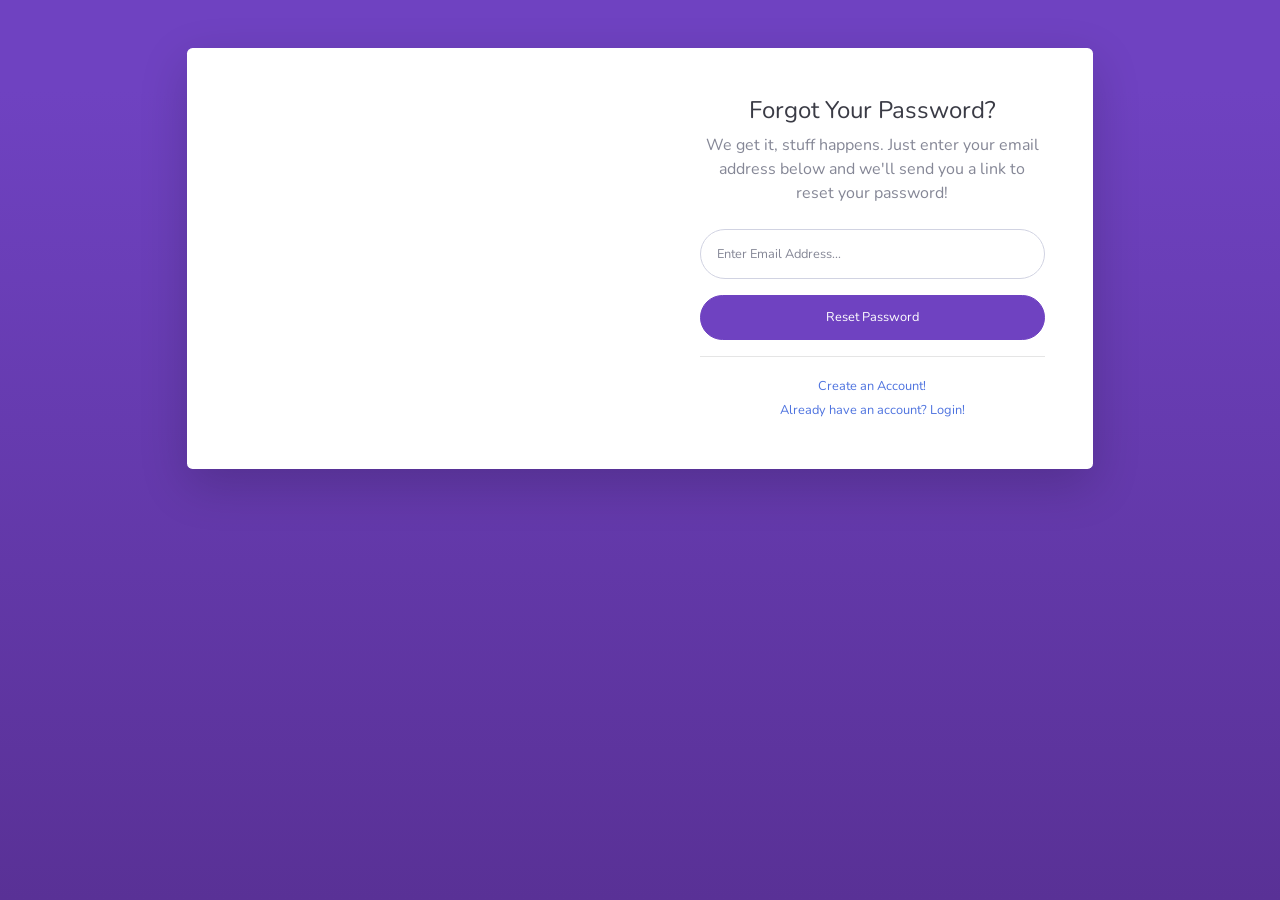
<file: startbootstrap-sb-admin-2-gh-pages/forgot-password.html>
<!DOCTYPE html>
<html lang="en">

<head>

    <meta charset="utf-8">
    <meta http-equiv="X-UA-Compatible" content="IE=edge">
    <meta name="viewport" content="width=device-width, initial-scale=1, shrink-to-fit=no">
    <meta name="description" content="">
    <meta name="author" content="">

    <title>SB Admin 2 - Forgot Password</title>

    <!-- Custom fonts for this template-->
    <link href="vendor/fontawesome-free/css/all.min.css" rel="stylesheet" type="text/css">
    <link
        href="https://fonts.googleapis.com/css?family=Nunito:200,200i,300,300i,400,400i,600,600i,700,700i,800,800i,900,900i"
        rel="stylesheet">

    <!-- Custom styles for this template-->
    <link href="css/sb-admin-2.min.css" rel="stylesheet">

</head>

<body class="bg-gradient-primary">

    <div class="container">

        <!-- Outer Row -->
        <div class="row justify-content-center">

            <div class="col-xl-10 col-lg-12 col-md-9">

                <div class="card o-hidden border-0 shadow-lg my-5">
                    <div class="card-body p-0">
                        <!-- Nested Row within Card Body -->
                        <div class="row">
                            <div class="col-lg-6 d-none d-lg-block bg-password-image"></div>
                            <div class="col-lg-6">
                                <div class="p-5">
                                    <div class="text-center">
                                        <h1 class="h4 text-gray-900 mb-2">Forgot Your Password?</h1>
                                        <p class="mb-4">We get it, stuff happens. Just enter your email address below
                                            and we'll send you a link to reset your password!</p>
                                    </div>
                                    <form class="user">
                                        <div class="form-group">
                                            <input type="email" class="form-control form-control-user"
                                                id="exampleInputEmail" aria-describedby="emailHelp"
                                                placeholder="Enter Email Address...">
                                        </div>
                                        <a href="login.html" class="btn btn-primary btn-user btn-block">
                                            Reset Password
                                        </a>
                                    </form>
                                    <hr>
                                    <div class="text-center">
                                        <a class="small" href="register.html">Create an Account!</a>
                                    </div>
                                    <div class="text-center">
                                        <a class="small" href="login.html">Already have an account? Login!</a>
                                    </div>
                                </div>
                            </div>
                        </div>
                    </div>
                </div>

            </div>

        </div>

    </div>

    <!-- Bootstrap core JavaScript-->
    <script src="vendor/jquery/jquery.min.js"></script>
    <script src="vendor/bootstrap/js/bootstrap.bundle.min.js"></script>

    <!-- Core plugin JavaScript-->
    <script src="vendor/jquery-easing/jquery.easing.min.js"></script>

    <!-- Custom scripts for all pages-->
    <script src="js/sb-admin-2.min.js"></script>

</body>

</html>
</file>
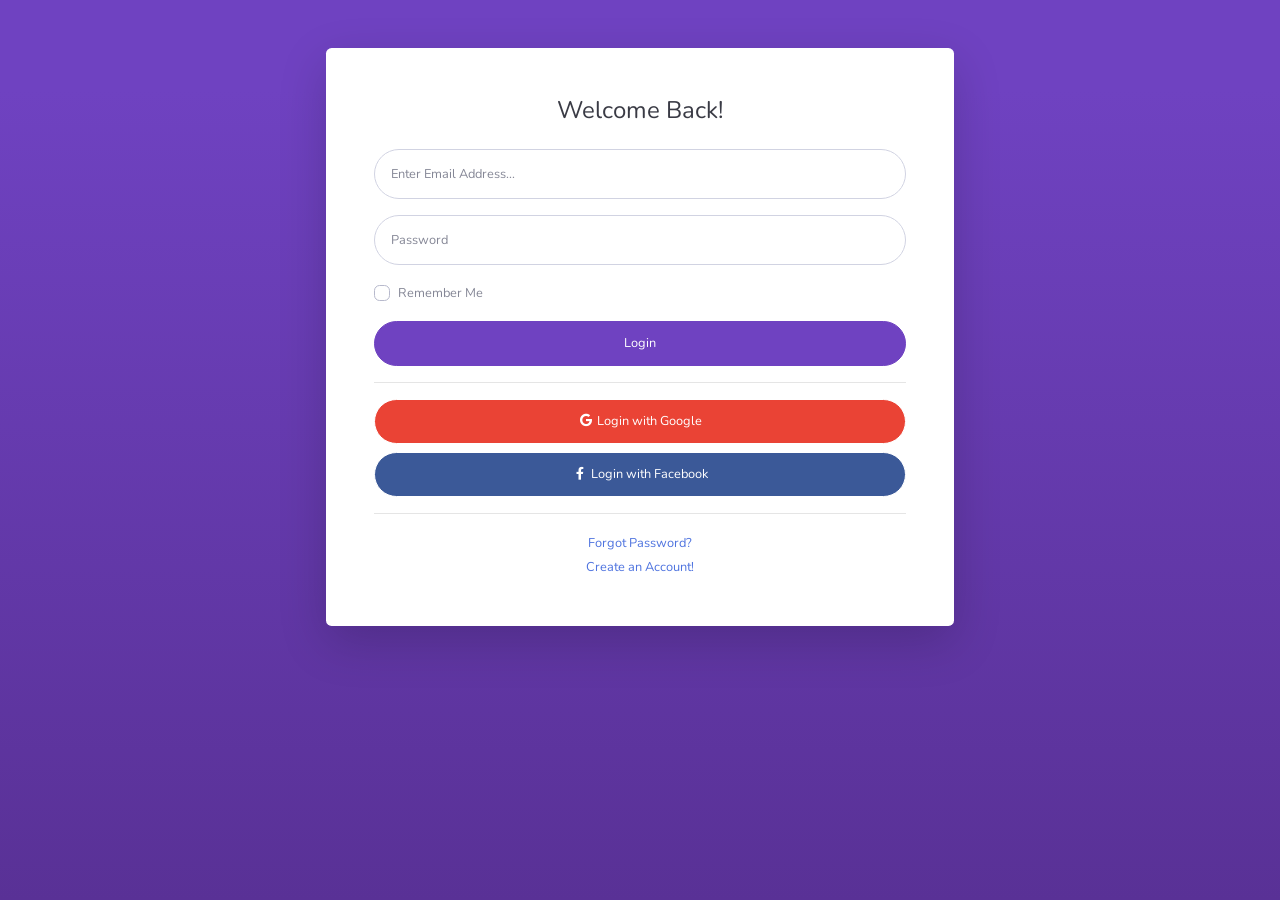
<file: startbootstrap-sb-admin-2-gh-pages/login.html>
<!DOCTYPE html>
<html lang="en">

<head>

    <meta charset="utf-8">
    <meta http-equiv="X-UA-Compatible" content="IE=edge">
    <meta name="viewport" content="width=device-width, initial-scale=1, shrink-to-fit=no">
    <meta name="description" content="">
    <meta name="author" content="">

    <title>SB Admin 2 - Login</title>

    <!-- Custom fonts for this template-->
    <link href="vendor/fontawesome-free/css/all.min.css" rel="stylesheet" type="text/css">
    <link
        href="https://fonts.googleapis.com/css?family=Nunito:200,200i,300,300i,400,400i,600,600i,700,700i,800,800i,900,900i"
        rel="stylesheet">

    <!-- Custom styles for this template-->
    <link href="css/sb-admin-2.min.css" rel="stylesheet">

</head>

<body class="bg-gradient-primary">

    <div class="containers">

        <!-- Outer Row -->
        <div class="row justify-content-center ">

            <div class="col-xl-6 col-lg-7 col-md-9">

                <div class="card o-hidden border-0 shadow-lg my-5">
                    <div class="card-body p-0">
                        <!-- Nested Row within Card Body -->
                        <div class="row justify-content-center">
                          
                            <div class="col-lg-12">
                                <div class="p-5">
                                    <div class="text-center">
                                        <h1 class="h4 text-gray-900 mb-4">Welcome Back!</h1>
                                    </div>
                                    <form class="user mx-auto style=max-width: 400px;">
                                        <div class="form-group">
                                            <input type="email" class="form-control form-control-user"
                                                id="exampleInputEmail" aria-describedby="emailHelp"
                                                placeholder="Enter Email Address...">
                                        </div>
                                        <div class="form-group">
                                            <input type="password" class="form-control form-control-user"
                                                id="exampleInputPassword" placeholder="Password">
                                        </div>
                                        <div class="form-group">
                                            <div class="custom-control custom-checkbox small">
                                                <input type="checkbox" class="custom-control-input" id="customCheck">
                                                <label class="custom-control-label" for="customCheck">Remember
                                                    Me</label>
                                            </div>
                                        </div>
                                        <a href="index.html" class="btn btn-primary btn-user btn-block">
                                            Login
                                        </a>
                                        <hr>
                                        <a href="index.html" class="btn btn-google btn-user btn-block">
                                            <i class="fab fa-google fa-fw"></i> Login with Google
                                        </a>
                                        <a href="index.html" class="btn btn-facebook btn-user btn-block">
                                            <i class="fab fa-facebook-f fa-fw"></i> Login with Facebook
                                        </a>
                                    </form>
                                    <hr>
                                    <div class="text-center">
                                        <a class="small" href="forgot-password.html">Forgot Password?</a>
                                    </div>
                                    <div class="text-center">
                                        <a class="small" href="register.html">Create an Account!</a>
                                    </div>
                                </div>
                            </div>
                        </div>
                    </div>
                </div>

            </div>

        </div>

    </div>

    <!-- Bootstrap core JavaScript-->
    <script src="vendor/jquery/jquery.min.js"></script>
    <script src="vendor/bootstrap/js/bootstrap.bundle.min.js"></script>

    <!-- Core plugin JavaScript-->
    <script src="vendor/jquery-easing/jquery.easing.min.js"></script>

    <!-- Custom scripts for all pages-->
    <script src="js/sb-admin-2.min.js"></script>

</body>

</html>
</file>
<file: startbootstrap-sb-admin-2-gh-pages/css/sb-admin-2.min.css>
:root{--primary:#6f42c1 !important;--blue:#6f42c1 !important;--indigo:#593196 !important;--purple:#8c52ff !important}.bg-gradient-primary{background-color:#6f42c1 !important;background-image:linear-gradient(180deg,#6f42c1 10%,#593196 100%) !important}.btn-primary{background-color:#6f42c1 !important;border-color:#6f42c1 !important}.btn-primary:hover{background-color:#593196 !important;border-color:#593196 !important}.text-primary{color:#6f42c1 !important}
/*!
 * Start Bootstrap - SB Admin 2 v4.1.3 (https://startbootstrap.com/theme/sb-admin-2)
 * Copyright 2013-2021 Start Bootstrap
 * Licensed under MIT (https://github.com/StartBootstrap/startbootstrap-sb-admin-2/blob/master/LICENSE)
 *//*!
 * Bootstrap v4.6.0 (https://getbootstrap.com/)
 * Copyright 2011-2021 The Bootstrap Authors
 * Copyright 2011-2021 Twitter, Inc.
 * Licensed under MIT (https://github.com/twbs/bootstrap/blob/main/LICENSE)
 */:root{--blue:#4e73df;--indigo:#6610f2;--purple:#6f42c1;--pink:#e83e8c;--red:#e74a3b;--orange:#fd7e14;--yellow:#f6c23e;--green:#1cc88a;--teal:#20c9a6;--cyan:#36b9cc;--white:#fff;--gray:#858796;--gray-dark:#5a5c69;--primary:#4e73df;--secondary:#858796;--success:#1cc88a;--info:#36b9cc;--warning:#f6c23e;--danger:#e74a3b;--light:#f8f9fc;--dark:#5a5c69;--breakpoint-xs:0;--breakpoint-sm:576px;--breakpoint-md:768px;--breakpoint-lg:992px;--breakpoint-xl:1200px;--font-family-sans-serif:"Nunito",-apple-system,BlinkMacSystemFont,"Segoe UI",Roboto,"Helvetica Neue",Arial,sans-serif,"Apple Color Emoji","Segoe UI Emoji","Segoe UI Symbol","Noto Color Emoji";--font-family-monospace:SFMono-Regular,Menlo,Monaco,Consolas,"Liberation Mono","Courier New",monospace}*,::after,::before{box-sizing:border-box}html{font-family:sans-serif;line-height:1.15;-webkit-text-size-adjust:100%;-webkit-tap-highlight-color:transparent}article,aside,figcaption,figure,footer,header,hgroup,main,nav,section{display:block}body{margin:0;font-family:Nunito,-apple-system,BlinkMacSystemFont,"Segoe UI",Roboto,"Helvetica Neue",Arial,sans-serif,"Apple Color Emoji","Segoe UI Emoji","Segoe UI Symbol","Noto Color Emoji";font-size:1rem;font-weight:400;line-height:1.5;color:#858796;text-align:left;background-color:#fff}[tabindex="-1"]:focus:not(:focus-visible){outline:0!important}hr{box-sizing:content-box;height:0;overflow:visible}h1,h2,h3,h4,h5,h6{margin-top:0;margin-bottom:.5rem}p{margin-top:0;margin-bottom:1rem}abbr[data-original-title],abbr[title]{text-decoration:underline;-webkit-text-decoration:underline dotted;text-decoration:underline dotted;cursor:help;border-bottom:0;-webkit-text-decoration-skip-ink:none;text-decoration-skip-ink:none}address{margin-bottom:1rem;font-style:normal;line-height:inherit}dl,ol,ul{margin-top:0;margin-bottom:1rem}ol ol,ol ul,ul ol,ul ul{margin-bottom:0}dt{font-weight:700}dd{margin-bottom:.5rem;margin-left:0}blockquote{margin:0 0 1rem}b,strong{font-weight:bolder}small{font-size:80%}sub,sup{position:relative;font-size:75%;line-height:0;vertical-align:baseline}sub{bottom:-.25em}sup{top:-.5em}a{color:#4e73df;text-decoration:none;background-color:transparent}a:hover{color:#224abe;text-decoration:underline}a:not([href]):not([class]){color:inherit;text-decoration:none}a:not([href]):not([class]):hover{color:inherit;text-decoration:none}code,kbd,pre,samp{font-family:SFMono-Regular,Menlo,Monaco,Consolas,"Liberation Mono","Courier New",monospace;font-size:1em}pre{margin-top:0;margin-bottom:1rem;overflow:auto;-ms-overflow-style:scrollbar}figure{margin:0 0 1rem}img{vertical-align:middle;border-style:none}svg{overflow:hidden;vertical-align:middle}table{border-collapse:collapse}caption{padding-top:.75rem;padding-bottom:.75rem;color:#858796;text-align:left;caption-side:bottom}th{text-align:inherit;text-align:-webkit-match-parent}label{display:inline-block;margin-bottom:.5rem}button{border-radius:0}button:focus:not(:focus-visible){outline:0}button,input,optgroup,select,textarea{margin:0;font-family:inherit;font-size:inherit;line-height:inherit}button,input{overflow:visible}button,select{text-transform:none}[role=button]{cursor:pointer}select{word-wrap:normal}[type=button],[type=reset],[type=submit],button{-webkit-appearance:button}[type=button]:not(:disabled),[type=reset]:not(:disabled),[type=submit]:not(:disabled),button:not(:disabled){cursor:pointer}[type=button]::-moz-focus-inner,[type=reset]::-moz-focus-inner,[type=submit]::-moz-focus-inner,button::-moz-focus-inner{padding:0;border-style:none}input[type=checkbox],input[type=radio]{box-sizing:border-box;padding:0}textarea{overflow:auto;resize:vertical}fieldset{min-width:0;padding:0;margin:0;border:0}legend{display:block;width:100%;max-width:100%;padding:0;margin-bottom:.5rem;font-size:1.5rem;line-height:inherit;color:inherit;white-space:normal}progress{vertical-align:baseline}[type=number]::-webkit-inner-spin-button,[type=number]::-webkit-outer-spin-button{height:auto}[type=search]{outline-offset:-2px;-webkit-appearance:none}[type=search]::-webkit-search-decoration{-webkit-appearance:none}::-webkit-file-upload-button{font:inherit;-webkit-appearance:button}output{display:inline-block}summary{display:list-item;cursor:pointer}template{display:none}[hidden]{display:none!important}.h1,.h2,.h3,.h4,.h5,.h6,h1,h2,h3,h4,h5,h6{margin-bottom:.5rem;font-weight:400;line-height:1.2}.h1,h1{font-size:2.5rem}.h2,h2{font-size:2rem}.h3,h3{font-size:1.75rem}.h4,h4{font-size:1.5rem}.h5,h5{font-size:1.25rem}.h6,h6{font-size:1rem}.lead{font-size:1.25rem;font-weight:300}.display-1{font-size:6rem;font-weight:300;line-height:1.2}.display-2{font-size:5.5rem;font-weight:300;line-height:1.2}.display-3{font-size:4.5rem;font-weight:300;line-height:1.2}.display-4{font-size:3.5rem;font-weight:300;line-height:1.2}hr{margin-top:1rem;margin-bottom:1rem;border:0;border-top:1px solid rgba(0,0,0,.1)}.small,small{font-size:80%;font-weight:400}.mark,mark{padding:.2em;background-color:#fcf8e3}.list-unstyled{padding-left:0;list-style:none}.list-inline{padding-left:0;list-style:none}.list-inline-item{display:inline-block}.list-inline-item:not(:last-child){margin-right:.5rem}.initialism{font-size:90%;text-transform:uppercase}.blockquote{margin-bottom:1rem;font-size:1.25rem}.blockquote-footer{display:block;font-size:80%;color:#858796}.blockquote-footer::before{content:"\2014\00A0"}.img-fluid{max-width:100%;height:auto}.img-thumbnail{padding:.25rem;background-color:#fff;border:1px solid #dddfeb;border-radius:.35rem;max-width:100%;height:auto}.figure{display:inline-block}.figure-img{margin-bottom:.5rem;line-height:1}.figure-caption{font-size:90%;color:#858796}code{font-size:87.5%;color:#e83e8c;word-wrap:break-word}a>code{color:inherit}kbd{padding:.2rem .4rem;font-size:87.5%;color:#fff;background-color:#3a3b45;border-radius:.2rem}kbd kbd{padding:0;font-size:100%;font-weight:700}pre{display:block;font-size:87.5%;color:#3a3b45}pre code{font-size:inherit;color:inherit;word-break:normal}.pre-scrollable{max-height:340px;overflow-y:scroll}.container,.container-fluid,.container-lg,.container-md,.container-sm,.container-xl{width:100%;padding-right:.75rem;padding-left:.75rem;margin-right:auto;margin-left:auto}@media (min-width:576px){.container,.container-sm{max-width:540px}}@media (min-width:768px){.container,.container-md,.container-sm{max-width:720px}}@media (min-width:992px){.container,.container-lg,.container-md,.container-sm{max-width:960px}}@media (min-width:1200px){.container,.container-lg,.container-md,.container-sm,.container-xl{max-width:1140px}}.row{display:flex;flex-wrap:wrap;margin-right:-.75rem;margin-left:-.75rem}.no-gutters{margin-right:0;margin-left:0}.no-gutters>.col,.no-gutters>[class*=col-]{padding-right:0;padding-left:0}.col,.col-1,.col-10,.col-11,.col-12,.col-2,.col-3,.col-4,.col-5,.col-6,.col-7,.col-8,.col-9,.col-auto,.col-lg,.col-lg-1,.col-lg-10,.col-lg-11,.col-lg-12,.col-lg-2,.col-lg-3,.col-lg-4,.col-lg-5,.col-lg-6,.col-lg-7,.col-lg-8,.col-lg-9,.col-lg-auto,.col-md,.col-md-1,.col-md-10,.col-md-11,.col-md-12,.col-md-2,.col-md-3,.col-md-4,.col-md-5,.col-md-6,.col-md-7,.col-md-8,.col-md-9,.col-md-auto,.col-sm,.col-sm-1,.col-sm-10,.col-sm-11,.col-sm-12,.col-sm-2,.col-sm-3,.col-sm-4,.col-sm-5,.col-sm-6,.col-sm-7,.col-sm-8,.col-sm-9,.col-sm-auto,.col-xl,.col-xl-1,.col-xl-10,.col-xl-11,.col-xl-12,.col-xl-2,.col-xl-3,.col-xl-4,.col-xl-5,.col-xl-6,.col-xl-7,.col-xl-8,.col-xl-9,.col-xl-auto{position:relative;width:100%;padding-right:.75rem;padding-left:.75rem}.col{flex-basis:0;flex-grow:1;max-width:100%}.row-cols-1>*{flex:0 0 100%;max-width:100%}.row-cols-2>*{flex:0 0 50%;max-width:50%}.row-cols-3>*{flex:0 0 33.33333%;max-width:33.33333%}.row-cols-4>*{flex:0 0 25%;max-width:25%}.row-cols-5>*{flex:0 0 20%;max-width:20%}.row-cols-6>*{flex:0 0 16.66667%;max-width:16.66667%}.col-auto{flex:0 0 auto;width:auto;max-width:100%}.col-1{flex:0 0 8.33333%;max-width:8.33333%}.col-2{flex:0 0 16.66667%;max-width:16.66667%}.col-3{flex:0 0 25%;max-width:25%}.col-4{flex:0 0 33.33333%;max-width:33.33333%}.col-5{flex:0 0 41.66667%;max-width:41.66667%}.col-6{flex:0 0 50%;max-width:50%}.col-7{flex:0 0 58.33333%;max-width:58.33333%}.col-8{flex:0 0 66.66667%;max-width:66.66667%}.col-9{flex:0 0 75%;max-width:75%}.col-10{flex:0 0 83.33333%;max-width:83.33333%}.col-11{flex:0 0 91.66667%;max-width:91.66667%}.col-12{flex:0 0 100%;max-width:100%}.order-first{order:-1}.order-last{order:13}.order-0{order:0}.order-1{order:1}.order-2{order:2}.order-3{order:3}.order-4{order:4}.order-5{order:5}.order-6{order:6}.order-7{order:7}.order-8{order:8}.order-9{order:9}.order-10{order:10}.order-11{order:11}.order-12{order:12}.offset-1{margin-left:8.33333%}.offset-2{margin-left:16.66667%}.offset-3{margin-left:25%}.offset-4{margin-left:33.33333%}.offset-5{margin-left:41.66667%}.offset-6{margin-left:50%}.offset-7{margin-left:58.33333%}.offset-8{margin-left:66.66667%}.offset-9{margin-left:75%}.offset-10{margin-left:83.33333%}.offset-11{margin-left:91.66667%}@media (min-width:576px){.col-sm{flex-basis:0;flex-grow:1;max-width:100%}.row-cols-sm-1>*{flex:0 0 100%;max-width:100%}.row-cols-sm-2>*{flex:0 0 50%;max-width:50%}.row-cols-sm-3>*{flex:0 0 33.33333%;max-width:33.33333%}.row-cols-sm-4>*{flex:0 0 25%;max-width:25%}.row-cols-sm-5>*{flex:0 0 20%;max-width:20%}.row-cols-sm-6>*{flex:0 0 16.66667%;max-width:16.66667%}.col-sm-auto{flex:0 0 auto;width:auto;max-width:100%}.col-sm-1{flex:0 0 8.33333%;max-width:8.33333%}.col-sm-2{flex:0 0 16.66667%;max-width:16.66667%}.col-sm-3{flex:0 0 25%;max-width:25%}.col-sm-4{flex:0 0 33.33333%;max-width:33.33333%}.col-sm-5{flex:0 0 41.66667%;max-width:41.66667%}.col-sm-6{flex:0 0 50%;max-width:50%}.col-sm-7{flex:0 0 58.33333%;max-width:58.33333%}.col-sm-8{flex:0 0 66.66667%;max-width:66.66667%}.col-sm-9{flex:0 0 75%;max-width:75%}.col-sm-10{flex:0 0 83.33333%;max-width:83.33333%}.col-sm-11{flex:0 0 91.66667%;max-width:91.66667%}.col-sm-12{flex:0 0 100%;max-width:100%}.order-sm-first{order:-1}.order-sm-last{order:13}.order-sm-0{order:0}.order-sm-1{order:1}.order-sm-2{order:2}.order-sm-3{order:3}.order-sm-4{order:4}.order-sm-5{order:5}.order-sm-6{order:6}.order-sm-7{order:7}.order-sm-8{order:8}.order-sm-9{order:9}.order-sm-10{order:10}.order-sm-11{order:11}.order-sm-12{order:12}.offset-sm-0{margin-left:0}.offset-sm-1{margin-left:8.33333%}.offset-sm-2{margin-left:16.66667%}.offset-sm-3{margin-left:25%}.offset-sm-4{margin-left:33.33333%}.offset-sm-5{margin-left:41.66667%}.offset-sm-6{margin-left:50%}.offset-sm-7{margin-left:58.33333%}.offset-sm-8{margin-left:66.66667%}.offset-sm-9{margin-left:75%}.offset-sm-10{margin-left:83.33333%}.offset-sm-11{margin-left:91.66667%}}@media (min-width:768px){.col-md{flex-basis:0;flex-grow:1;max-width:100%}.row-cols-md-1>*{flex:0 0 100%;max-width:100%}.row-cols-md-2>*{flex:0 0 50%;max-width:50%}.row-cols-md-3>*{flex:0 0 33.33333%;max-width:33.33333%}.row-cols-md-4>*{flex:0 0 25%;max-width:25%}.row-cols-md-5>*{flex:0 0 20%;max-width:20%}.row-cols-md-6>*{flex:0 0 16.66667%;max-width:16.66667%}.col-md-auto{flex:0 0 auto;width:auto;max-width:100%}.col-md-1{flex:0 0 8.33333%;max-width:8.33333%}.col-md-2{flex:0 0 16.66667%;max-width:16.66667%}.col-md-3{flex:0 0 25%;max-width:25%}.col-md-4{flex:0 0 33.33333%;max-width:33.33333%}.col-md-5{flex:0 0 41.66667%;max-width:41.66667%}.col-md-6{flex:0 0 50%;max-width:50%}.col-md-7{flex:0 0 58.33333%;max-width:58.33333%}.col-md-8{flex:0 0 66.66667%;max-width:66.66667%}.col-md-9{flex:0 0 75%;max-width:75%}.col-md-10{flex:0 0 83.33333%;max-width:83.33333%}.col-md-11{flex:0 0 91.66667%;max-width:91.66667%}.col-md-12{flex:0 0 100%;max-width:100%}.order-md-first{order:-1}.order-md-last{order:13}.order-md-0{order:0}.order-md-1{order:1}.order-md-2{order:2}.order-md-3{order:3}.order-md-4{order:4}.order-md-5{order:5}.order-md-6{order:6}.order-md-7{order:7}.order-md-8{order:8}.order-md-9{order:9}.order-md-10{order:10}.order-md-11{order:11}.order-md-12{order:12}.offset-md-0{margin-left:0}.offset-md-1{margin-left:8.33333%}.offset-md-2{margin-left:16.66667%}.offset-md-3{margin-left:25%}.offset-md-4{margin-left:33.33333%}.offset-md-5{margin-left:41.66667%}.offset-md-6{margin-left:50%}.offset-md-7{margin-left:58.33333%}.offset-md-8{margin-left:66.66667%}.offset-md-9{margin-left:75%}.offset-md-10{margin-left:83.33333%}.offset-md-11{margin-left:91.66667%}}@media (min-width:992px){.col-lg{flex-basis:0;flex-grow:1;max-width:100%}.row-cols-lg-1>*{flex:0 0 100%;max-width:100%}.row-cols-lg-2>*{flex:0 0 50%;max-width:50%}.row-cols-lg-3>*{flex:0 0 33.33333%;max-width:33.33333%}.row-cols-lg-4>*{flex:0 0 25%;max-width:25%}.row-cols-lg-5>*{flex:0 0 20%;max-width:20%}.row-cols-lg-6>*{flex:0 0 16.66667%;max-width:16.66667%}.col-lg-auto{flex:0 0 auto;width:auto;max-width:100%}.col-lg-1{flex:0 0 8.33333%;max-width:8.33333%}.col-lg-2{flex:0 0 16.66667%;max-width:16.66667%}.col-lg-3{flex:0 0 25%;max-width:25%}.col-lg-4{flex:0 0 33.33333%;max-width:33.33333%}.col-lg-5{flex:0 0 41.66667%;max-width:41.66667%}.col-lg-6{flex:0 0 50%;max-width:50%}.col-lg-7{flex:0 0 58.33333%;max-width:58.33333%}.col-lg-8{flex:0 0 66.66667%;max-width:66.66667%}.col-lg-9{flex:0 0 75%;max-width:75%}.col-lg-10{flex:0 0 83.33333%;max-width:83.33333%}.col-lg-11{flex:0 0 91.66667%;max-width:91.66667%}.col-lg-12{flex:0 0 100%;max-width:100%}.order-lg-first{order:-1}.order-lg-last{order:13}.order-lg-0{order:0}.order-lg-1{order:1}.order-lg-2{order:2}.order-lg-3{order:3}.order-lg-4{order:4}.order-lg-5{order:5}.order-lg-6{order:6}.order-lg-7{order:7}.order-lg-8{order:8}.order-lg-9{order:9}.order-lg-10{order:10}.order-lg-11{order:11}.order-lg-12{order:12}.offset-lg-0{margin-left:0}.offset-lg-1{margin-left:8.33333%}.offset-lg-2{margin-left:16.66667%}.offset-lg-3{margin-left:25%}.offset-lg-4{margin-left:33.33333%}.offset-lg-5{margin-left:41.66667%}.offset-lg-6{margin-left:50%}.offset-lg-7{margin-left:58.33333%}.offset-lg-8{margin-left:66.66667%}.offset-lg-9{margin-left:75%}.offset-lg-10{margin-left:83.33333%}.offset-lg-11{margin-left:91.66667%}}@media (min-width:1200px){.col-xl{flex-basis:0;flex-grow:1;max-width:100%}.row-cols-xl-1>*{flex:0 0 100%;max-width:100%}.row-cols-xl-2>*{flex:0 0 50%;max-width:50%}.row-cols-xl-3>*{flex:0 0 33.33333%;max-width:33.33333%}.row-cols-xl-4>*{flex:0 0 25%;max-width:25%}.row-cols-xl-5>*{flex:0 0 20%;max-width:20%}.row-cols-xl-6>*{flex:0 0 16.66667%;max-width:16.66667%}.col-xl-auto{flex:0 0 auto;width:auto;max-width:100%}.col-xl-1{flex:0 0 8.33333%;max-width:8.33333%}.col-xl-2{flex:0 0 16.66667%;max-width:16.66667%}.col-xl-3{flex:0 0 25%;max-width:25%}.col-xl-4{flex:0 0 33.33333%;max-width:33.33333%}.col-xl-5{flex:0 0 41.66667%;max-width:41.66667%}.col-xl-6{flex:0 0 50%;max-width:50%}.col-xl-7{flex:0 0 58.33333%;max-width:58.33333%}.col-xl-8{flex:0 0 66.66667%;max-width:66.66667%}.col-xl-9{flex:0 0 75%;max-width:75%}.col-xl-10{flex:0 0 83.33333%;max-width:83.33333%}.col-xl-11{flex:0 0 91.66667%;max-width:91.66667%}.col-xl-12{flex:0 0 100%;max-width:100%}.order-xl-first{order:-1}.order-xl-last{order:13}.order-xl-0{order:0}.order-xl-1{order:1}.order-xl-2{order:2}.order-xl-3{order:3}.order-xl-4{order:4}.order-xl-5{order:5}.order-xl-6{order:6}.order-xl-7{order:7}.order-xl-8{order:8}.order-xl-9{order:9}.order-xl-10{order:10}.order-xl-11{order:11}.order-xl-12{order:12}.offset-xl-0{margin-left:0}.offset-xl-1{margin-left:8.33333%}.offset-xl-2{margin-left:16.66667%}.offset-xl-3{margin-left:25%}.offset-xl-4{margin-left:33.33333%}.offset-xl-5{margin-left:41.66667%}.offset-xl-6{margin-left:50%}.offset-xl-7{margin-left:58.33333%}.offset-xl-8{margin-left:66.66667%}.offset-xl-9{margin-left:75%}.offset-xl-10{margin-left:83.33333%}.offset-xl-11{margin-left:91.66667%}}.table{width:100%;margin-bottom:1rem;color:#858796}.table td,.table th{padding:.75rem;vertical-align:top;border-top:1px solid #e3e6f0}.table thead th{vertical-align:bottom;border-bottom:2px solid #e3e6f0}.table tbody+tbody{border-top:2px solid #e3e6f0}.table-sm td,.table-sm th{padding:.3rem}.table-bordered{border:1px solid #e3e6f0}.table-bordered td,.table-bordered th{border:1px solid #e3e6f0}.table-bordered thead td,.table-bordered thead th{border-bottom-width:2px}.table-borderless tbody+tbody,.table-borderless td,.table-borderless th,.table-borderless thead th{border:0}.table-striped tbody tr:nth-of-type(odd){background-color:rgba(0,0,0,.05)}.table-hover tbody tr:hover{color:#858796;background-color:rgba(0,0,0,.075)}.table-primary,.table-primary>td,.table-primary>th{background-color:#cdd8f6}.table-primary tbody+tbody,.table-primary td,.table-primary th,.table-primary thead th{border-color:#a3b6ee}.table-hover .table-primary:hover{background-color:#b7c7f2}.table-hover .table-primary:hover>td,.table-hover .table-primary:hover>th{background-color:#b7c7f2}.table-secondary,.table-secondary>td,.table-secondary>th{background-color:#dddde2}.table-secondary tbody+tbody,.table-secondary td,.table-secondary th,.table-secondary thead th{border-color:#c0c1c8}.table-hover .table-secondary:hover{background-color:#cfcfd6}.table-hover .table-secondary:hover>td,.table-hover .table-secondary:hover>th{background-color:#cfcfd6}.table-success,.table-success>td,.table-success>th{background-color:#bff0de}.table-success tbody+tbody,.table-success td,.table-success th,.table-success thead th{border-color:#89e2c2}.table-hover .table-success:hover{background-color:#aaebd3}.table-hover .table-success:hover>td,.table-hover .table-success:hover>th{background-color:#aaebd3}.table-info,.table-info>td,.table-info>th{background-color:#c7ebf1}.table-info tbody+tbody,.table-info td,.table-info th,.table-info thead th{border-color:#96dbe4}.table-hover .table-info:hover{background-color:#b3e4ec}.table-hover .table-info:hover>td,.table-hover .table-info:hover>th{background-color:#b3e4ec}.table-warning,.table-warning>td,.table-warning>th{background-color:#fceec9}.table-warning tbody+tbody,.table-warning td,.table-warning th,.table-warning thead th{border-color:#fadf9b}.table-hover .table-warning:hover{background-color:#fbe6b1}.table-hover .table-warning:hover>td,.table-hover .table-warning:hover>th{background-color:#fbe6b1}.table-danger,.table-danger>td,.table-danger>th{background-color:#f8ccc8}.table-danger tbody+tbody,.table-danger td,.table-danger th,.table-danger thead th{border-color:#f3a199}.table-hover .table-danger:hover{background-color:#f5b7b1}.table-hover .table-danger:hover>td,.table-hover .table-danger:hover>th{background-color:#f5b7b1}.table-light,.table-light>td,.table-light>th{background-color:#fdfdfe}.table-light tbody+tbody,.table-light td,.table-light th,.table-light thead th{border-color:#fbfcfd}.table-hover .table-light:hover{background-color:#ececf6}.table-hover .table-light:hover>td,.table-hover .table-light:hover>th{background-color:#ececf6}.table-dark,.table-dark>td,.table-dark>th{background-color:#d1d1d5}.table-dark tbody+tbody,.table-dark td,.table-dark th,.table-dark thead th{border-color:#a9aab1}.table-hover .table-dark:hover{background-color:#c4c4c9}.table-hover .table-dark:hover>td,.table-hover .table-dark:hover>th{background-color:#c4c4c9}.table-active,.table-active>td,.table-active>th{background-color:rgba(0,0,0,.075)}.table-hover .table-active:hover{background-color:rgba(0,0,0,.075)}.table-hover .table-active:hover>td,.table-hover .table-active:hover>th{background-color:rgba(0,0,0,.075)}.table .thead-dark th{color:#fff;background-color:#5a5c69;border-color:#6c6e7e}.table .thead-light th{color:#6e707e;background-color:#eaecf4;border-color:#e3e6f0}.table-dark{color:#fff;background-color:#5a5c69}.table-dark td,.table-dark th,.table-dark thead th{border-color:#6c6e7e}.table-dark.table-bordered{border:0}.table-dark.table-striped tbody tr:nth-of-type(odd){background-color:rgba(255,255,255,.05)}.table-dark.table-hover tbody tr:hover{color:#fff;background-color:rgba(255,255,255,.075)}@media (max-width:575.98px){.table-responsive-sm{display:block;width:100%;overflow-x:auto;-webkit-overflow-scrolling:touch}.table-responsive-sm>.table-bordered{border:0}}@media (max-width:767.98px){.table-responsive-md{display:block;width:100%;overflow-x:auto;-webkit-overflow-scrolling:touch}.table-responsive-md>.table-bordered{border:0}}@media (max-width:991.98px){.table-responsive-lg{display:block;width:100%;overflow-x:auto;-webkit-overflow-scrolling:touch}.table-responsive-lg>.table-bordered{border:0}}@media (max-width:1199.98px){.table-responsive-xl{display:block;width:100%;overflow-x:auto;-webkit-overflow-scrolling:touch}.table-responsive-xl>.table-bordered{border:0}}.table-responsive{display:block;width:100%;overflow-x:auto;-webkit-overflow-scrolling:touch}.table-responsive>.table-bordered{border:0}.form-control{display:block;width:100%;height:calc(1.5em + .75rem + 2px);padding:.375rem .75rem;font-size:1rem;font-weight:400;line-height:1.5;color:#6e707e;background-color:#fff;background-clip:padding-box;border:1px solid #d1d3e2;border-radius:.35rem;transition:border-color .15s ease-in-out,box-shadow .15s ease-in-out}@media (prefers-reduced-motion:reduce){.form-control{transition:none}}.form-control::-ms-expand{background-color:transparent;border:0}.form-control:-moz-focusring{color:transparent;text-shadow:0 0 0 #6e707e}.form-control:focus{color:#6e707e;background-color:#fff;border-color:#bac8f3;outline:0;box-shadow:0 0 0 .2rem rgba(78,115,223,.25)}.form-control::-webkit-input-placeholder{color:#858796;opacity:1}.form-control::-moz-placeholder{color:#858796;opacity:1}.form-control:-ms-input-placeholder{color:#858796;opacity:1}.form-control::-ms-input-placeholder{color:#858796;opacity:1}.form-control::placeholder{color:#858796;opacity:1}.form-control:disabled,.form-control[readonly]{background-color:#eaecf4;opacity:1}input[type=date].form-control,input[type=datetime-local].form-control,input[type=month].form-control,input[type=time].form-control{-webkit-appearance:none;-moz-appearance:none;appearance:none}select.form-control:focus::-ms-value{color:#6e707e;background-color:#fff}.form-control-file,.form-control-range{display:block;width:100%}.col-form-label{padding-top:calc(.375rem + 1px);padding-bottom:calc(.375rem + 1px);margin-bottom:0;font-size:inherit;line-height:1.5}.col-form-label-lg{padding-top:calc(.5rem + 1px);padding-bottom:calc(.5rem + 1px);font-size:1.25rem;line-height:1.5}.col-form-label-sm{padding-top:calc(.25rem + 1px);padding-bottom:calc(.25rem + 1px);font-size:.875rem;line-height:1.5}.form-control-plaintext{display:block;width:100%;padding:.375rem 0;margin-bottom:0;font-size:1rem;line-height:1.5;color:#858796;background-color:transparent;border:solid transparent;border-width:1px 0}.form-control-plaintext.form-control-lg,.form-control-plaintext.form-control-sm{padding-right:0;padding-left:0}.form-control-sm{height:calc(1.5em + .5rem + 2px);padding:.25rem .5rem;font-size:.875rem;line-height:1.5;border-radius:.2rem}.form-control-lg{height:calc(1.5em + 1rem + 2px);padding:.5rem 1rem;font-size:1.25rem;line-height:1.5;border-radius:.3rem}select.form-control[multiple],select.form-control[size]{height:auto}textarea.form-control{height:auto}.form-group{margin-bottom:1rem}.form-text{display:block;margin-top:.25rem}.form-row{display:flex;flex-wrap:wrap;margin-right:-5px;margin-left:-5px}.form-row>.col,.form-row>[class*=col-]{padding-right:5px;padding-left:5px}.form-check{position:relative;display:block;padding-left:1.25rem}.form-check-input{position:absolute;margin-top:.3rem;margin-left:-1.25rem}.form-check-input:disabled~.form-check-label,.form-check-input[disabled]~.form-check-label{color:#858796}.form-check-label{margin-bottom:0}.form-check-inline{display:inline-flex;align-items:center;padding-left:0;margin-right:.75rem}.form-check-inline .form-check-input{position:static;margin-top:0;margin-right:.3125rem;margin-left:0}.valid-feedback{display:none;width:100%;margin-top:.25rem;font-size:80%;color:#1cc88a}.valid-tooltip{position:absolute;top:100%;left:0;z-index:5;display:none;max-width:100%;padding:.25rem .5rem;margin-top:.1rem;font-size:.875rem;line-height:1.5;color:#fff;background-color:rgba(28,200,138,.9);border-radius:.35rem}.form-row>.col>.valid-tooltip,.form-row>[class*=col-]>.valid-tooltip{left:5px}.is-valid~.valid-feedback,.is-valid~.valid-tooltip,.was-validated :valid~.valid-feedback,.was-validated :valid~.valid-tooltip{display:block}.form-control.is-valid,.was-validated .form-control:valid{border-color:#1cc88a;padding-right:calc(1.5em + .75rem);background-image:url("data:image/svg+xml,%3csvg xmlns='http://www.w3.org/2000/svg' width='8' height='8' viewBox='0 0 8 8'%3e%3cpath fill='%231cc88a' d='M2.3 6.73L.6 4.53c-.4-1.04.46-1.4 1.1-.8l1.1 1.4 3.4-3.8c.6-.63 1.6-.27 1.2.7l-4 4.6c-.43.5-.8.4-1.1.1z'/%3e%3c/svg%3e");background-repeat:no-repeat;background-position:right calc(.375em + .1875rem) center;background-size:calc(.75em + .375rem) calc(.75em + .375rem)}.form-control.is-valid:focus,.was-validated .form-control:valid:focus{border-color:#1cc88a;box-shadow:0 0 0 .2rem rgba(28,200,138,.25)}.was-validated textarea.form-control:valid,textarea.form-control.is-valid{padding-right:calc(1.5em + .75rem);background-position:top calc(.375em + .1875rem) right calc(.375em + .1875rem)}.custom-select.is-valid,.was-validated .custom-select:valid{border-color:#1cc88a;padding-right:calc(.75em + 2.3125rem);background:url("data:image/svg+xml,%3csvg xmlns='http://www.w3.org/2000/svg' width='4' height='5' viewBox='0 0 4 5'%3e%3cpath fill='%235a5c69' d='M2 0L0 2h4zm0 5L0 3h4z'/%3e%3c/svg%3e") right .75rem center/8px 10px no-repeat,#fff url("data:image/svg+xml,%3csvg xmlns='http://www.w3.org/2000/svg' width='8' height='8' viewBox='0 0 8 8'%3e%3cpath fill='%231cc88a' d='M2.3 6.73L.6 4.53c-.4-1.04.46-1.4 1.1-.8l1.1 1.4 3.4-3.8c.6-.63 1.6-.27 1.2.7l-4 4.6c-.43.5-.8.4-1.1.1z'/%3e%3c/svg%3e") center right 1.75rem/calc(.75em + .375rem) calc(.75em + .375rem) no-repeat}.custom-select.is-valid:focus,.was-validated .custom-select:valid:focus{border-color:#1cc88a;box-shadow:0 0 0 .2rem rgba(28,200,138,.25)}.form-check-input.is-valid~.form-check-label,.was-validated .form-check-input:valid~.form-check-label{color:#1cc88a}.form-check-input.is-valid~.valid-feedback,.form-check-input.is-valid~.valid-tooltip,.was-validated .form-check-input:valid~.valid-feedback,.was-validated .form-check-input:valid~.valid-tooltip{display:block}.custom-control-input.is-valid~.custom-control-label,.was-validated .custom-control-input:valid~.custom-control-label{color:#1cc88a}.custom-control-input.is-valid~.custom-control-label::before,.was-validated .custom-control-input:valid~.custom-control-label::before{border-color:#1cc88a}.custom-control-input.is-valid:checked~.custom-control-label::before,.was-validated .custom-control-input:valid:checked~.custom-control-label::before{border-color:#34e3a4;background-color:#34e3a4}.custom-control-input.is-valid:focus~.custom-control-label::before,.was-validated .custom-control-input:valid:focus~.custom-control-label::before{box-shadow:0 0 0 .2rem rgba(28,200,138,.25)}.custom-control-input.is-valid:focus:not(:checked)~.custom-control-label::before,.was-validated .custom-control-input:valid:focus:not(:checked)~.custom-control-label::before{border-color:#1cc88a}.custom-file-input.is-valid~.custom-file-label,.was-validated .custom-file-input:valid~.custom-file-label{border-color:#1cc88a}.custom-file-input.is-valid:focus~.custom-file-label,.was-validated .custom-file-input:valid:focus~.custom-file-label{border-color:#1cc88a;box-shadow:0 0 0 .2rem rgba(28,200,138,.25)}.invalid-feedback{display:none;width:100%;margin-top:.25rem;font-size:80%;color:#e74a3b}.invalid-tooltip{position:absolute;top:100%;left:0;z-index:5;display:none;max-width:100%;padding:.25rem .5rem;margin-top:.1rem;font-size:.875rem;line-height:1.5;color:#fff;background-color:rgba(231,74,59,.9);border-radius:.35rem}.form-row>.col>.invalid-tooltip,.form-row>[class*=col-]>.invalid-tooltip{left:5px}.is-invalid~.invalid-feedback,.is-invalid~.invalid-tooltip,.was-validated :invalid~.invalid-feedback,.was-validated :invalid~.invalid-tooltip{display:block}.form-control.is-invalid,.was-validated .form-control:invalid{border-color:#e74a3b;padding-right:calc(1.5em + .75rem);background-image:url("data:image/svg+xml,%3csvg xmlns='http://www.w3.org/2000/svg' width='12' height='12' fill='none' stroke='%23e74a3b' viewBox='0 0 12 12'%3e%3ccircle cx='6' cy='6' r='4.5'/%3e%3cpath stroke-linejoin='round' d='M5.8 3.6h.4L6 6.5z'/%3e%3ccircle cx='6' cy='8.2' r='.6' fill='%23e74a3b' stroke='none'/%3e%3c/svg%3e");background-repeat:no-repeat;background-position:right calc(.375em + .1875rem) center;background-size:calc(.75em + .375rem) calc(.75em + .375rem)}.form-control.is-invalid:focus,.was-validated .form-control:invalid:focus{border-color:#e74a3b;box-shadow:0 0 0 .2rem rgba(231,74,59,.25)}.was-validated textarea.form-control:invalid,textarea.form-control.is-invalid{padding-right:calc(1.5em + .75rem);background-position:top calc(.375em + .1875rem) right calc(.375em + .1875rem)}.custom-select.is-invalid,.was-validated .custom-select:invalid{border-color:#e74a3b;padding-right:calc(.75em + 2.3125rem);background:url("data:image/svg+xml,%3csvg xmlns='http://www.w3.org/2000/svg' width='4' height='5' viewBox='0 0 4 5'%3e%3cpath fill='%235a5c69' d='M2 0L0 2h4zm0 5L0 3h4z'/%3e%3c/svg%3e") right .75rem center/8px 10px no-repeat,#fff url("data:image/svg+xml,%3csvg xmlns='http://www.w3.org/2000/svg' width='12' height='12' fill='none' stroke='%23e74a3b' viewBox='0 0 12 12'%3e%3ccircle cx='6' cy='6' r='4.5'/%3e%3cpath stroke-linejoin='round' d='M5.8 3.6h.4L6 6.5z'/%3e%3ccircle cx='6' cy='8.2' r='.6' fill='%23e74a3b' stroke='none'/%3e%3c/svg%3e") center right 1.75rem/calc(.75em + .375rem) calc(.75em + .375rem) no-repeat}.custom-select.is-invalid:focus,.was-validated .custom-select:invalid:focus{border-color:#e74a3b;box-shadow:0 0 0 .2rem rgba(231,74,59,.25)}.form-check-input.is-invalid~.form-check-label,.was-validated .form-check-input:invalid~.form-check-label{color:#e74a3b}.form-check-input.is-invalid~.invalid-feedback,.form-check-input.is-invalid~.invalid-tooltip,.was-validated .form-check-input:invalid~.invalid-feedback,.was-validated .form-check-input:invalid~.invalid-tooltip{display:block}.custom-control-input.is-invalid~.custom-control-label,.was-validated .custom-control-input:invalid~.custom-control-label{color:#e74a3b}.custom-control-input.is-invalid~.custom-control-label::before,.was-validated .custom-control-input:invalid~.custom-control-label::before{border-color:#e74a3b}.custom-control-input.is-invalid:checked~.custom-control-label::before,.was-validated .custom-control-input:invalid:checked~.custom-control-label::before{border-color:#ed7468;background-color:#ed7468}.custom-control-input.is-invalid:focus~.custom-control-label::before,.was-validated .custom-control-input:invalid:focus~.custom-control-label::before{box-shadow:0 0 0 .2rem rgba(231,74,59,.25)}.custom-control-input.is-invalid:focus:not(:checked)~.custom-control-label::before,.was-validated .custom-control-input:invalid:focus:not(:checked)~.custom-control-label::before{border-color:#e74a3b}.custom-file-input.is-invalid~.custom-file-label,.was-validated .custom-file-input:invalid~.custom-file-label{border-color:#e74a3b}.custom-file-input.is-invalid:focus~.custom-file-label,.was-validated .custom-file-input:invalid:focus~.custom-file-label{border-color:#e74a3b;box-shadow:0 0 0 .2rem rgba(231,74,59,.25)}.form-inline{display:flex;flex-flow:row wrap;align-items:center}.form-inline .form-check{width:100%}@media (min-width:576px){.form-inline label{display:flex;align-items:center;justify-content:center;margin-bottom:0}.form-inline .form-group{display:flex;flex:0 0 auto;flex-flow:row wrap;align-items:center;margin-bottom:0}.form-inline .form-control{display:inline-block;width:auto;vertical-align:middle}.form-inline .form-control-plaintext{display:inline-block}.form-inline .custom-select,.form-inline .input-group{width:auto}.form-inline .form-check{display:flex;align-items:center;justify-content:center;width:auto;padding-left:0}.form-inline .form-check-input{position:relative;flex-shrink:0;margin-top:0;margin-right:.25rem;margin-left:0}.form-inline .custom-control{align-items:center;justify-content:center}.form-inline .custom-control-label{margin-bottom:0}}.btn{display:inline-block;font-weight:400;color:#858796;text-align:center;vertical-align:middle;-webkit-user-select:none;-moz-user-select:none;-ms-user-select:none;user-select:none;background-color:transparent;border:1px solid transparent;padding:.375rem .75rem;font-size:1rem;line-height:1.5;border-radius:.35rem;transition:color .15s ease-in-out,background-color .15s ease-in-out,border-color .15s ease-in-out,box-shadow .15s ease-in-out}@media (prefers-reduced-motion:reduce){.btn{transition:none}}.btn:hover{color:#858796;text-decoration:none}.btn.focus,.btn:focus{outline:0;box-shadow:0 0 0 .2rem rgba(78,115,223,.25)}.btn.disabled,.btn:disabled{opacity:.65}.btn:not(:disabled):not(.disabled){cursor:pointer}a.btn.disabled,fieldset:disabled a.btn{pointer-events:none}.btn-primary{color:#fff;background-color:#4e73df;border-color:#4e73df}.btn-primary:hover{color:#fff;background-color:#2e59d9;border-color:#2653d4}.btn-primary.focus,.btn-primary:focus{color:#fff;background-color:#2e59d9;border-color:#2653d4;box-shadow:0 0 0 .2rem rgba(105,136,228,.5)}.btn-primary.disabled,.btn-primary:disabled{color:#fff;background-color:#4e73df;border-color:#4e73df}.btn-primary:not(:disabled):not(.disabled).active,.btn-primary:not(:disabled):not(.disabled):active,.show>.btn-primary.dropdown-toggle{color:#fff;background-color:#2653d4;border-color:#244ec9}.btn-primary:not(:disabled):not(.disabled).active:focus,.btn-primary:not(:disabled):not(.disabled):active:focus,.show>.btn-primary.dropdown-toggle:focus{box-shadow:0 0 0 .2rem rgba(105,136,228,.5)}.btn-secondary{color:#fff;background-color:#858796;border-color:#858796}.btn-secondary:hover{color:#fff;background-color:#717384;border-color:#6b6d7d}.btn-secondary.focus,.btn-secondary:focus{color:#fff;background-color:#717384;border-color:#6b6d7d;box-shadow:0 0 0 .2rem rgba(151,153,166,.5)}.btn-secondary.disabled,.btn-secondary:disabled{color:#fff;background-color:#858796;border-color:#858796}.btn-secondary:not(:disabled):not(.disabled).active,.btn-secondary:not(:disabled):not(.disabled):active,.show>.btn-secondary.dropdown-toggle{color:#fff;background-color:#6b6d7d;border-color:#656776}.btn-secondary:not(:disabled):not(.disabled).active:focus,.btn-secondary:not(:disabled):not(.disabled):active:focus,.show>.btn-secondary.dropdown-toggle:focus{box-shadow:0 0 0 .2rem rgba(151,153,166,.5)}.btn-success{color:#fff;background-color:#1cc88a;border-color:#1cc88a}.btn-success:hover{color:#fff;background-color:#17a673;border-color:#169b6b}.btn-success.focus,.btn-success:focus{color:#fff;background-color:#17a673;border-color:#169b6b;box-shadow:0 0 0 .2rem rgba(62,208,156,.5)}.btn-success.disabled,.btn-success:disabled{color:#fff;background-color:#1cc88a;border-color:#1cc88a}.btn-success:not(:disabled):not(.disabled).active,.btn-success:not(:disabled):not(.disabled):active,.show>.btn-success.dropdown-toggle{color:#fff;background-color:#169b6b;border-color:#149063}.btn-success:not(:disabled):not(.disabled).active:focus,.btn-success:not(:disabled):not(.disabled):active:focus,.show>.btn-success.dropdown-toggle:focus{box-shadow:0 0 0 .2rem rgba(62,208,156,.5)}.btn-info{color:#fff;background-color:#36b9cc;border-color:#36b9cc}.btn-info:hover{color:#fff;background-color:#2c9faf;border-color:#2a96a5}.btn-info.focus,.btn-info:focus{color:#fff;background-color:#2c9faf;border-color:#2a96a5;box-shadow:0 0 0 .2rem rgba(84,196,212,.5)}.btn-info.disabled,.btn-info:disabled{color:#fff;background-color:#36b9cc;border-color:#36b9cc}.btn-info:not(:disabled):not(.disabled).active,.btn-info:not(:disabled):not(.disabled):active,.show>.btn-info.dropdown-toggle{color:#fff;background-color:#2a96a5;border-color:#278c9b}.btn-info:not(:disabled):not(.disabled).active:focus,.btn-info:not(:disabled):not(.disabled):active:focus,.show>.btn-info.dropdown-toggle:focus{box-shadow:0 0 0 .2rem rgba(84,196,212,.5)}.btn-warning{color:#fff;background-color:#f6c23e;border-color:#f6c23e}.btn-warning:hover{color:#fff;background-color:#f4b619;border-color:#f4b30d}.btn-warning.focus,.btn-warning:focus{color:#fff;background-color:#f4b619;border-color:#f4b30d;box-shadow:0 0 0 .2rem rgba(247,203,91,.5)}.btn-warning.disabled,.btn-warning:disabled{color:#fff;background-color:#f6c23e;border-color:#f6c23e}.btn-warning:not(:disabled):not(.disabled).active,.btn-warning:not(:disabled):not(.disabled):active,.show>.btn-warning.dropdown-toggle{color:#fff;background-color:#f4b30d;border-color:#e9aa0b}.btn-warning:not(:disabled):not(.disabled).active:focus,.btn-warning:not(:disabled):not(.disabled):active:focus,.show>.btn-warning.dropdown-toggle:focus{box-shadow:0 0 0 .2rem rgba(247,203,91,.5)}.btn-danger{color:#fff;background-color:#e74a3b;border-color:#e74a3b}.btn-danger:hover{color:#fff;background-color:#e02d1b;border-color:#d52a1a}.btn-danger.focus,.btn-danger:focus{color:#fff;background-color:#e02d1b;border-color:#d52a1a;box-shadow:0 0 0 .2rem rgba(235,101,88,.5)}.btn-danger.disabled,.btn-danger:disabled{color:#fff;background-color:#e74a3b;border-color:#e74a3b}.btn-danger:not(:disabled):not(.disabled).active,.btn-danger:not(:disabled):not(.disabled):active,.show>.btn-danger.dropdown-toggle{color:#fff;background-color:#d52a1a;border-color:#ca2819}.btn-danger:not(:disabled):not(.disabled).active:focus,.btn-danger:not(:disabled):not(.disabled):active:focus,.show>.btn-danger.dropdown-toggle:focus{box-shadow:0 0 0 .2rem rgba(235,101,88,.5)}.btn-light{color:#3a3b45;background-color:#f8f9fc;border-color:#f8f9fc}.btn-light:hover{color:#3a3b45;background-color:#dde2f1;border-color:#d4daed}.btn-light.focus,.btn-light:focus{color:#3a3b45;background-color:#dde2f1;border-color:#d4daed;box-shadow:0 0 0 .2rem rgba(220,221,225,.5)}.btn-light.disabled,.btn-light:disabled{color:#3a3b45;background-color:#f8f9fc;border-color:#f8f9fc}.btn-light:not(:disabled):not(.disabled).active,.btn-light:not(:disabled):not(.disabled):active,.show>.btn-light.dropdown-toggle{color:#3a3b45;background-color:#d4daed;border-color:#cbd3e9}.btn-light:not(:disabled):not(.disabled).active:focus,.btn-light:not(:disabled):not(.disabled):active:focus,.show>.btn-light.dropdown-toggle:focus{box-shadow:0 0 0 .2rem rgba(220,221,225,.5)}.btn-dark{color:#fff;background-color:#5a5c69;border-color:#5a5c69}.btn-dark:hover{color:#fff;background-color:#484a54;border-color:#42444e}.btn-dark.focus,.btn-dark:focus{color:#fff;background-color:#484a54;border-color:#42444e;box-shadow:0 0 0 .2rem rgba(115,116,128,.5)}.btn-dark.disabled,.btn-dark:disabled{color:#fff;background-color:#5a5c69;border-color:#5a5c69}.btn-dark:not(:disabled):not(.disabled).active,.btn-dark:not(:disabled):not(.disabled):active,.show>.btn-dark.dropdown-toggle{color:#fff;background-color:#42444e;border-color:#3d3e47}.btn-dark:not(:disabled):not(.disabled).active:focus,.btn-dark:not(:disabled):not(.disabled):active:focus,.show>.btn-dark.dropdown-toggle:focus{box-shadow:0 0 0 .2rem rgba(115,116,128,.5)}.btn-outline-primary{color:#4e73df;border-color:#4e73df}.btn-outline-primary:hover{color:#fff;background-color:#4e73df;border-color:#4e73df}.btn-outline-primary.focus,.btn-outline-primary:focus{box-shadow:0 0 0 .2rem rgba(78,115,223,.5)}.btn-outline-primary.disabled,.btn-outline-primary:disabled{color:#4e73df;background-color:transparent}.btn-outline-primary:not(:disabled):not(.disabled).active,.btn-outline-primary:not(:disabled):not(.disabled):active,.show>.btn-outline-primary.dropdown-toggle{color:#fff;background-color:#4e73df;border-color:#4e73df}.btn-outline-primary:not(:disabled):not(.disabled).active:focus,.btn-outline-primary:not(:disabled):not(.disabled):active:focus,.show>.btn-outline-primary.dropdown-toggle:focus{box-shadow:0 0 0 .2rem rgba(78,115,223,.5)}.btn-outline-secondary{color:#858796;border-color:#858796}.btn-outline-secondary:hover{color:#fff;background-color:#858796;border-color:#858796}.btn-outline-secondary.focus,.btn-outline-secondary:focus{box-shadow:0 0 0 .2rem rgba(133,135,150,.5)}.btn-outline-secondary.disabled,.btn-outline-secondary:disabled{color:#858796;background-color:transparent}.btn-outline-secondary:not(:disabled):not(.disabled).active,.btn-outline-secondary:not(:disabled):not(.disabled):active,.show>.btn-outline-secondary.dropdown-toggle{color:#fff;background-color:#858796;border-color:#858796}.btn-outline-secondary:not(:disabled):not(.disabled).active:focus,.btn-outline-secondary:not(:disabled):not(.disabled):active:focus,.show>.btn-outline-secondary.dropdown-toggle:focus{box-shadow:0 0 0 .2rem rgba(133,135,150,.5)}.btn-outline-success{color:#1cc88a;border-color:#1cc88a}.btn-outline-success:hover{color:#fff;background-color:#1cc88a;border-color:#1cc88a}.btn-outline-success.focus,.btn-outline-success:focus{box-shadow:0 0 0 .2rem rgba(28,200,138,.5)}.btn-outline-success.disabled,.btn-outline-success:disabled{color:#1cc88a;background-color:transparent}.btn-outline-success:not(:disabled):not(.disabled).active,.btn-outline-success:not(:disabled):not(.disabled):active,.show>.btn-outline-success.dropdown-toggle{color:#fff;background-color:#1cc88a;border-color:#1cc88a}.btn-outline-success:not(:disabled):not(.disabled).active:focus,.btn-outline-success:not(:disabled):not(.disabled):active:focus,.show>.btn-outline-success.dropdown-toggle:focus{box-shadow:0 0 0 .2rem rgba(28,200,138,.5)}.btn-outline-info{color:#36b9cc;border-color:#36b9cc}.btn-outline-info:hover{color:#fff;background-color:#36b9cc;border-color:#36b9cc}.btn-outline-info.focus,.btn-outline-info:focus{box-shadow:0 0 0 .2rem rgba(54,185,204,.5)}.btn-outline-info.disabled,.btn-outline-info:disabled{color:#36b9cc;background-color:transparent}.btn-outline-info:not(:disabled):not(.disabled).active,.btn-outline-info:not(:disabled):not(.disabled):active,.show>.btn-outline-info.dropdown-toggle{color:#fff;background-color:#36b9cc;border-color:#36b9cc}.btn-outline-info:not(:disabled):not(.disabled).active:focus,.btn-outline-info:not(:disabled):not(.disabled):active:focus,.show>.btn-outline-info.dropdown-toggle:focus{box-shadow:0 0 0 .2rem rgba(54,185,204,.5)}.btn-outline-warning{color:#f6c23e;border-color:#f6c23e}.btn-outline-warning:hover{color:#fff;background-color:#f6c23e;border-color:#f6c23e}.btn-outline-warning.focus,.btn-outline-warning:focus{box-shadow:0 0 0 .2rem rgba(246,194,62,.5)}.btn-outline-warning.disabled,.btn-outline-warning:disabled{color:#f6c23e;background-color:transparent}.btn-outline-warning:not(:disabled):not(.disabled).active,.btn-outline-warning:not(:disabled):not(.disabled):active,.show>.btn-outline-warning.dropdown-toggle{color:#fff;background-color:#f6c23e;border-color:#f6c23e}.btn-outline-warning:not(:disabled):not(.disabled).active:focus,.btn-outline-warning:not(:disabled):not(.disabled):active:focus,.show>.btn-outline-warning.dropdown-toggle:focus{box-shadow:0 0 0 .2rem rgba(246,194,62,.5)}.btn-outline-danger{color:#e74a3b;border-color:#e74a3b}.btn-outline-danger:hover{color:#fff;background-color:#e74a3b;border-color:#e74a3b}.btn-outline-danger.focus,.btn-outline-danger:focus{box-shadow:0 0 0 .2rem rgba(231,74,59,.5)}.btn-outline-danger.disabled,.btn-outline-danger:disabled{color:#e74a3b;background-color:transparent}.btn-outline-danger:not(:disabled):not(.disabled).active,.btn-outline-danger:not(:disabled):not(.disabled):active,.show>.btn-outline-danger.dropdown-toggle{color:#fff;background-color:#e74a3b;border-color:#e74a3b}.btn-outline-danger:not(:disabled):not(.disabled).active:focus,.btn-outline-danger:not(:disabled):not(.disabled):active:focus,.show>.btn-outline-danger.dropdown-toggle:focus{box-shadow:0 0 0 .2rem rgba(231,74,59,.5)}.btn-outline-light{color:#f8f9fc;border-color:#f8f9fc}.btn-outline-light:hover{color:#3a3b45;background-color:#f8f9fc;border-color:#f8f9fc}.btn-outline-light.focus,.btn-outline-light:focus{box-shadow:0 0 0 .2rem rgba(248,249,252,.5)}.btn-outline-light.disabled,.btn-outline-light:disabled{color:#f8f9fc;background-color:transparent}.btn-outline-light:not(:disabled):not(.disabled).active,.btn-outline-light:not(:disabled):not(.disabled):active,.show>.btn-outline-light.dropdown-toggle{color:#3a3b45;background-color:#f8f9fc;border-color:#f8f9fc}.btn-outline-light:not(:disabled):not(.disabled).active:focus,.btn-outline-light:not(:disabled):not(.disabled):active:focus,.show>.btn-outline-light.dropdown-toggle:focus{box-shadow:0 0 0 .2rem rgba(248,249,252,.5)}.btn-outline-dark{color:#5a5c69;border-color:#5a5c69}.btn-outline-dark:hover{color:#fff;background-color:#5a5c69;border-color:#5a5c69}.btn-outline-dark.focus,.btn-outline-dark:focus{box-shadow:0 0 0 .2rem rgba(90,92,105,.5)}.btn-outline-dark.disabled,.btn-outline-dark:disabled{color:#5a5c69;background-color:transparent}.btn-outline-dark:not(:disabled):not(.disabled).active,.btn-outline-dark:not(:disabled):not(.disabled):active,.show>.btn-outline-dark.dropdown-toggle{color:#fff;background-color:#5a5c69;border-color:#5a5c69}.btn-outline-dark:not(:disabled):not(.disabled).active:focus,.btn-outline-dark:not(:disabled):not(.disabled):active:focus,.show>.btn-outline-dark.dropdown-toggle:focus{box-shadow:0 0 0 .2rem rgba(90,92,105,.5)}.btn-link{font-weight:400;color:#4e73df;text-decoration:none}.btn-link:hover{color:#224abe;text-decoration:underline}.btn-link.focus,.btn-link:focus{text-decoration:underline}.btn-link.disabled,.btn-link:disabled{color:#858796;pointer-events:none}.btn-group-lg>.btn,.btn-lg{padding:.5rem 1rem;font-size:1.25rem;line-height:1.5;border-radius:.3rem}.btn-group-sm>.btn,.btn-sm{padding:.25rem .5rem;font-size:.875rem;line-height:1.5;border-radius:.2rem}.btn-block{display:block;width:100%}.btn-block+.btn-block{margin-top:.5rem}input[type=button].btn-block,input[type=reset].btn-block,input[type=submit].btn-block{width:100%}.fade{transition:opacity .15s linear}@media (prefers-reduced-motion:reduce){.fade{transition:none}}.fade:not(.show){opacity:0}.collapse:not(.show){display:none}.collapsing{position:relative;height:0;overflow:hidden;transition:height .15s ease}@media (prefers-reduced-motion:reduce){.collapsing{transition:none}}.dropdown,.dropleft,.dropright,.dropup{position:relative}.dropdown-toggle{white-space:nowrap}.dropdown-toggle::after{display:inline-block;margin-left:.255em;vertical-align:.255em;content:"";border-top:.3em solid;border-right:.3em solid transparent;border-bottom:0;border-left:.3em solid transparent}.dropdown-toggle:empty::after{margin-left:0}.dropdown-menu{position:absolute;top:100%;left:0;z-index:1000;display:none;float:left;min-width:10rem;padding:.5rem 0;margin:.125rem 0 0;font-size:.85rem;color:#858796;text-align:left;list-style:none;background-color:#fff;background-clip:padding-box;border:1px solid #e3e6f0;border-radius:.35rem}.dropdown-menu-left{right:auto;left:0}.dropdown-menu-right{right:0;left:auto}@media (min-width:576px){.dropdown-menu-sm-left{right:auto;left:0}.dropdown-menu-sm-right{right:0;left:auto}}@media (min-width:768px){.dropdown-menu-md-left{right:auto;left:0}.dropdown-menu-md-right{right:0;left:auto}}@media (min-width:992px){.dropdown-menu-lg-left{right:auto;left:0}.dropdown-menu-lg-right{right:0;left:auto}}@media (min-width:1200px){.dropdown-menu-xl-left{right:auto;left:0}.dropdown-menu-xl-right{right:0;left:auto}}.dropup .dropdown-menu{top:auto;bottom:100%;margin-top:0;margin-bottom:.125rem}.dropup .dropdown-toggle::after{display:inline-block;margin-left:.255em;vertical-align:.255em;content:"";border-top:0;border-right:.3em solid transparent;border-bottom:.3em solid;border-left:.3em solid transparent}.dropup .dropdown-toggle:empty::after{margin-left:0}.dropright .dropdown-menu{top:0;right:auto;left:100%;margin-top:0;margin-left:.125rem}.dropright .dropdown-toggle::after{display:inline-block;margin-left:.255em;vertical-align:.255em;content:"";border-top:.3em solid transparent;border-right:0;border-bottom:.3em solid transparent;border-left:.3em solid}.dropright .dropdown-toggle:empty::after{margin-left:0}.dropright .dropdown-toggle::after{vertical-align:0}.dropleft .dropdown-menu{top:0;right:100%;left:auto;margin-top:0;margin-right:.125rem}.dropleft .dropdown-toggle::after{display:inline-block;margin-left:.255em;vertical-align:.255em;content:""}.dropleft .dropdown-toggle::after{display:none}.dropleft .dropdown-toggle::before{display:inline-block;margin-right:.255em;vertical-align:.255em;content:"";border-top:.3em solid transparent;border-right:.3em solid;border-bottom:.3em solid transparent}.dropleft .dropdown-toggle:empty::after{margin-left:0}.dropleft .dropdown-toggle::before{vertical-align:0}.dropdown-menu[x-placement^=bottom],.dropdown-menu[x-placement^=left],.dropdown-menu[x-placement^=right],.dropdown-menu[x-placement^=top]{right:auto;bottom:auto}.dropdown-divider{height:0;margin:.5rem 0;overflow:hidden;border-top:1px solid #eaecf4}.dropdown-item{display:block;width:100%;padding:.25rem 1.5rem;clear:both;font-weight:400;color:#3a3b45;text-align:inherit;white-space:nowrap;background-color:transparent;border:0}.dropdown-item:focus,.dropdown-item:hover{color:#2e2f37;text-decoration:none;background-color:#eaecf4}.dropdown-item.active,.dropdown-item:active{color:#fff;text-decoration:none;background-color:#4e73df}.dropdown-item.disabled,.dropdown-item:disabled{color:#b7b9cc;pointer-events:none;background-color:transparent}.dropdown-menu.show{display:block}.dropdown-header{display:block;padding:.5rem 1.5rem;margin-bottom:0;font-size:.875rem;color:#858796;white-space:nowrap}.dropdown-item-text{display:block;padding:.25rem 1.5rem;color:#3a3b45}.btn-group,.btn-group-vertical{position:relative;display:inline-flex;vertical-align:middle}.btn-group-vertical>.btn,.btn-group>.btn{position:relative;flex:1 1 auto}.btn-group-vertical>.btn:hover,.btn-group>.btn:hover{z-index:1}.btn-group-vertical>.btn.active,.btn-group-vertical>.btn:active,.btn-group-vertical>.btn:focus,.btn-group>.btn.active,.btn-group>.btn:active,.btn-group>.btn:focus{z-index:1}.btn-toolbar{display:flex;flex-wrap:wrap;justify-content:flex-start}.btn-toolbar .input-group{width:auto}.btn-group>.btn-group:not(:first-child),.btn-group>.btn:not(:first-child){margin-left:-1px}.btn-group>.btn-group:not(:last-child)>.btn,.btn-group>.btn:not(:last-child):not(.dropdown-toggle){border-top-right-radius:0;border-bottom-right-radius:0}.btn-group>.btn-group:not(:first-child)>.btn,.btn-group>.btn:not(:first-child){border-top-left-radius:0;border-bottom-left-radius:0}.dropdown-toggle-split{padding-right:.5625rem;padding-left:.5625rem}.dropdown-toggle-split::after,.dropright .dropdown-toggle-split::after,.dropup .dropdown-toggle-split::after{margin-left:0}.dropleft .dropdown-toggle-split::before{margin-right:0}.btn-group-sm>.btn+.dropdown-toggle-split,.btn-sm+.dropdown-toggle-split{padding-right:.375rem;padding-left:.375rem}.btn-group-lg>.btn+.dropdown-toggle-split,.btn-lg+.dropdown-toggle-split{padding-right:.75rem;padding-left:.75rem}.btn-group-vertical{flex-direction:column;align-items:flex-start;justify-content:center}.btn-group-vertical>.btn,.btn-group-vertical>.btn-group{width:100%}.btn-group-vertical>.btn-group:not(:first-child),.btn-group-vertical>.btn:not(:first-child){margin-top:-1px}.btn-group-vertical>.btn-group:not(:last-child)>.btn,.btn-group-vertical>.btn:not(:last-child):not(.dropdown-toggle){border-bottom-right-radius:0;border-bottom-left-radius:0}.btn-group-vertical>.btn-group:not(:first-child)>.btn,.btn-group-vertical>.btn:not(:first-child){border-top-left-radius:0;border-top-right-radius:0}.btn-group-toggle>.btn,.btn-group-toggle>.btn-group>.btn{margin-bottom:0}.btn-group-toggle>.btn input[type=checkbox],.btn-group-toggle>.btn input[type=radio],.btn-group-toggle>.btn-group>.btn input[type=checkbox],.btn-group-toggle>.btn-group>.btn input[type=radio]{position:absolute;clip:rect(0,0,0,0);pointer-events:none}.input-group{position:relative;display:flex;flex-wrap:wrap;align-items:stretch;width:100%}.input-group>.custom-file,.input-group>.custom-select,.input-group>.form-control,.input-group>.form-control-plaintext{position:relative;flex:1 1 auto;width:1%;min-width:0;margin-bottom:0}.input-group>.custom-file+.custom-file,.input-group>.custom-file+.custom-select,.input-group>.custom-file+.form-control,.input-group>.custom-select+.custom-file,.input-group>.custom-select+.custom-select,.input-group>.custom-select+.form-control,.input-group>.form-control+.custom-file,.input-group>.form-control+.custom-select,.input-group>.form-control+.form-control,.input-group>.form-control-plaintext+.custom-file,.input-group>.form-control-plaintext+.custom-select,.input-group>.form-control-plaintext+.form-control{margin-left:-1px}.input-group>.custom-file .custom-file-input:focus~.custom-file-label,.input-group>.custom-select:focus,.input-group>.form-control:focus{z-index:3}.input-group>.custom-file .custom-file-input:focus{z-index:4}.input-group>.custom-select:not(:first-child),.input-group>.form-control:not(:first-child){border-top-left-radius:0;border-bottom-left-radius:0}.input-group>.custom-file{display:flex;align-items:center}.input-group>.custom-file:not(:first-child) .custom-file-label,.input-group>.custom-file:not(:last-child) .custom-file-label{border-top-left-radius:0;border-bottom-left-radius:0}.input-group:not(.has-validation)>.custom-file:not(:last-child) .custom-file-label::after,.input-group:not(.has-validation)>.custom-select:not(:last-child),.input-group:not(.has-validation)>.form-control:not(:last-child){border-top-right-radius:0;border-bottom-right-radius:0}.input-group.has-validation>.custom-file:nth-last-child(n+3) .custom-file-label::after,.input-group.has-validation>.custom-select:nth-last-child(n+3),.input-group.has-validation>.form-control:nth-last-child(n+3){border-top-right-radius:0;border-bottom-right-radius:0}.input-group-append,.input-group-prepend{display:flex}.input-group-append .btn,.input-group-prepend .btn{position:relative;z-index:2}.input-group-append .btn:focus,.input-group-prepend .btn:focus{z-index:3}.input-group-append .btn+.btn,.input-group-append .btn+.input-group-text,.input-group-append .input-group-text+.btn,.input-group-append .input-group-text+.input-group-text,.input-group-prepend .btn+.btn,.input-group-prepend .btn+.input-group-text,.input-group-prepend .input-group-text+.btn,.input-group-prepend .input-group-text+.input-group-text{margin-left:-1px}.input-group-prepend{margin-right:-1px}.input-group-append{margin-left:-1px}.input-group-text{display:flex;align-items:center;padding:.375rem .75rem;margin-bottom:0;font-size:1rem;font-weight:400;line-height:1.5;color:#6e707e;text-align:center;white-space:nowrap;background-color:#eaecf4;border:1px solid #d1d3e2;border-radius:.35rem}.input-group-text input[type=checkbox],.input-group-text input[type=radio]{margin-top:0}.input-group-lg>.custom-select,.input-group-lg>.form-control:not(textarea){height:calc(1.5em + 1rem + 2px)}.input-group-lg>.custom-select,.input-group-lg>.form-control,.input-group-lg>.input-group-append>.btn,.input-group-lg>.input-group-append>.input-group-text,.input-group-lg>.input-group-prepend>.btn,.input-group-lg>.input-group-prepend>.input-group-text{padding:.5rem 1rem;font-size:1.25rem;line-height:1.5;border-radius:.3rem}.input-group-sm>.custom-select,.input-group-sm>.form-control:not(textarea){height:calc(1.5em + .5rem + 2px)}.input-group-sm>.custom-select,.input-group-sm>.form-control,.input-group-sm>.input-group-append>.btn,.input-group-sm>.input-group-append>.input-group-text,.input-group-sm>.input-group-prepend>.btn,.input-group-sm>.input-group-prepend>.input-group-text{padding:.25rem .5rem;font-size:.875rem;line-height:1.5;border-radius:.2rem}.input-group-lg>.custom-select,.input-group-sm>.custom-select{padding-right:1.75rem}.input-group.has-validation>.input-group-append:nth-last-child(n+3)>.btn,.input-group.has-validation>.input-group-append:nth-last-child(n+3)>.input-group-text,.input-group:not(.has-validation)>.input-group-append:not(:last-child)>.btn,.input-group:not(.has-validation)>.input-group-append:not(:last-child)>.input-group-text,.input-group>.input-group-append:last-child>.btn:not(:last-child):not(.dropdown-toggle),.input-group>.input-group-append:last-child>.input-group-text:not(:last-child),.input-group>.input-group-prepend>.btn,.input-group>.input-group-prepend>.input-group-text{border-top-right-radius:0;border-bottom-right-radius:0}.input-group>.input-group-append>.btn,.input-group>.input-group-append>.input-group-text,.input-group>.input-group-prepend:first-child>.btn:not(:first-child),.input-group>.input-group-prepend:first-child>.input-group-text:not(:first-child),.input-group>.input-group-prepend:not(:first-child)>.btn,.input-group>.input-group-prepend:not(:first-child)>.input-group-text{border-top-left-radius:0;border-bottom-left-radius:0}.custom-control{position:relative;z-index:1;display:block;min-height:1.5rem;padding-left:1.5rem;-webkit-print-color-adjust:exact;color-adjust:exact}.custom-control-inline{display:inline-flex;margin-right:1rem}.custom-control-input{position:absolute;left:0;z-index:-1;width:1rem;height:1.25rem;opacity:0}.custom-control-input:checked~.custom-control-label::before{color:#fff;border-color:#4e73df;background-color:#4e73df}.custom-control-input:focus~.custom-control-label::before{box-shadow:0 0 0 .2rem rgba(78,115,223,.25)}.custom-control-input:focus:not(:checked)~.custom-control-label::before{border-color:#bac8f3}.custom-control-input:not(:disabled):active~.custom-control-label::before{color:#fff;background-color:#e5ebfa;border-color:#e5ebfa}.custom-control-input:disabled~.custom-control-label,.custom-control-input[disabled]~.custom-control-label{color:#858796}.custom-control-input:disabled~.custom-control-label::before,.custom-control-input[disabled]~.custom-control-label::before{background-color:#eaecf4}.custom-control-label{position:relative;margin-bottom:0;vertical-align:top}.custom-control-label::before{position:absolute;top:.25rem;left:-1.5rem;display:block;width:1rem;height:1rem;pointer-events:none;content:"";background-color:#fff;border:#b7b9cc solid 1px}.custom-control-label::after{position:absolute;top:.25rem;left:-1.5rem;display:block;width:1rem;height:1rem;content:"";background:50%/50% 50% no-repeat}.custom-checkbox .custom-control-label::before{border-radius:.35rem}.custom-checkbox .custom-control-input:checked~.custom-control-label::after{background-image:url("data:image/svg+xml,%3csvg xmlns='http://www.w3.org/2000/svg' width='8' height='8' viewBox='0 0 8 8'%3e%3cpath fill='%23fff' d='M6.564.75l-3.59 3.612-1.538-1.55L0 4.26l2.974 2.99L8 2.193z'/%3e%3c/svg%3e")}.custom-checkbox .custom-control-input:indeterminate~.custom-control-label::before{border-color:#4e73df;background-color:#4e73df}.custom-checkbox .custom-control-input:indeterminate~.custom-control-label::after{background-image:url("data:image/svg+xml,%3csvg xmlns='http://www.w3.org/2000/svg' width='4' height='4' viewBox='0 0 4 4'%3e%3cpath stroke='%23fff' d='M0 2h4'/%3e%3c/svg%3e")}.custom-checkbox .custom-control-input:disabled:checked~.custom-control-label::before{background-color:rgba(78,115,223,.5)}.custom-checkbox .custom-control-input:disabled:indeterminate~.custom-control-label::before{background-color:rgba(78,115,223,.5)}.custom-radio .custom-control-label::before{border-radius:50%}.custom-radio .custom-control-input:checked~.custom-control-label::after{background-image:url("data:image/svg+xml,%3csvg xmlns='http://www.w3.org/2000/svg' width='12' height='12' viewBox='-4 -4 8 8'%3e%3ccircle r='3' fill='%23fff'/%3e%3c/svg%3e")}.custom-radio .custom-control-input:disabled:checked~.custom-control-label::before{background-color:rgba(78,115,223,.5)}.custom-switch{padding-left:2.25rem}.custom-switch .custom-control-label::before{left:-2.25rem;width:1.75rem;pointer-events:all;border-radius:.5rem}.custom-switch .custom-control-label::after{top:calc(.25rem + 2px);left:calc(-2.25rem + 2px);width:calc(1rem - 4px);height:calc(1rem - 4px);background-color:#b7b9cc;border-radius:.5rem;transition:transform .15s ease-in-out,background-color .15s ease-in-out,border-color .15s ease-in-out,box-shadow .15s ease-in-out}@media (prefers-reduced-motion:reduce){.custom-switch .custom-control-label::after{transition:none}}.custom-switch .custom-control-input:checked~.custom-control-label::after{background-color:#fff;transform:translateX(.75rem)}.custom-switch .custom-control-input:disabled:checked~.custom-control-label::before{background-color:rgba(78,115,223,.5)}.custom-select{display:inline-block;width:100%;height:calc(1.5em + .75rem + 2px);padding:.375rem 1.75rem .375rem .75rem;font-size:1rem;font-weight:400;line-height:1.5;color:#6e707e;vertical-align:middle;background:#fff url("data:image/svg+xml,%3csvg xmlns='http://www.w3.org/2000/svg' width='4' height='5' viewBox='0 0 4 5'%3e%3cpath fill='%235a5c69' d='M2 0L0 2h4zm0 5L0 3h4z'/%3e%3c/svg%3e") right .75rem center/8px 10px no-repeat;border:1px solid #d1d3e2;border-radius:.35rem;-webkit-appearance:none;-moz-appearance:none;appearance:none}.custom-select:focus{border-color:#bac8f3;outline:0;box-shadow:0 0 0 .2rem rgba(78,115,223,.25)}.custom-select:focus::-ms-value{color:#6e707e;background-color:#fff}.custom-select[multiple],.custom-select[size]:not([size="1"]){height:auto;padding-right:.75rem;background-image:none}.custom-select:disabled{color:#858796;background-color:#eaecf4}.custom-select::-ms-expand{display:none}.custom-select:-moz-focusring{color:transparent;text-shadow:0 0 0 #6e707e}.custom-select-sm{height:calc(1.5em + .5rem + 2px);padding-top:.25rem;padding-bottom:.25rem;padding-left:.5rem;font-size:.875rem}.custom-select-lg{height:calc(1.5em + 1rem + 2px);padding-top:.5rem;padding-bottom:.5rem;padding-left:1rem;font-size:1.25rem}.custom-file{position:relative;display:inline-block;width:100%;height:calc(1.5em + .75rem + 2px);margin-bottom:0}.custom-file-input{position:relative;z-index:2;width:100%;height:calc(1.5em + .75rem + 2px);margin:0;overflow:hidden;opacity:0}.custom-file-input:focus~.custom-file-label{border-color:#bac8f3;box-shadow:0 0 0 .2rem rgba(78,115,223,.25)}.custom-file-input:disabled~.custom-file-label,.custom-file-input[disabled]~.custom-file-label{background-color:#eaecf4}.custom-file-input:lang(en)~.custom-file-label::after{content:"Browse"}.custom-file-input~.custom-file-label[data-browse]::after{content:attr(data-browse)}.custom-file-label{position:absolute;top:0;right:0;left:0;z-index:1;height:calc(1.5em + .75rem + 2px);padding:.375rem .75rem;overflow:hidden;font-weight:400;line-height:1.5;color:#6e707e;background-color:#fff;border:1px solid #d1d3e2;border-radius:.35rem}.custom-file-label::after{position:absolute;top:0;right:0;bottom:0;z-index:3;display:block;height:calc(1.5em + .75rem);padding:.375rem .75rem;line-height:1.5;color:#6e707e;content:"Browse";background-color:#eaecf4;border-left:inherit;border-radius:0 .35rem .35rem 0}.custom-range{width:100%;height:1.4rem;padding:0;background-color:transparent;-webkit-appearance:none;-moz-appearance:none;appearance:none}.custom-range:focus{outline:0}.custom-range:focus::-webkit-slider-thumb{box-shadow:0 0 0 1px #fff,0 0 0 .2rem rgba(78,115,223,.25)}.custom-range:focus::-moz-range-thumb{box-shadow:0 0 0 1px #fff,0 0 0 .2rem rgba(78,115,223,.25)}.custom-range:focus::-ms-thumb{box-shadow:0 0 0 1px #fff,0 0 0 .2rem rgba(78,115,223,.25)}.custom-range::-moz-focus-outer{border:0}.custom-range::-webkit-slider-thumb{width:1rem;height:1rem;margin-top:-.25rem;background-color:#4e73df;border:0;border-radius:1rem;-webkit-transition:background-color .15s ease-in-out,border-color .15s ease-in-out,box-shadow .15s ease-in-out;transition:background-color .15s ease-in-out,border-color .15s ease-in-out,box-shadow .15s ease-in-out;-webkit-appearance:none;appearance:none}@media (prefers-reduced-motion:reduce){.custom-range::-webkit-slider-thumb{-webkit-transition:none;transition:none}}.custom-range::-webkit-slider-thumb:active{background-color:#e5ebfa}.custom-range::-webkit-slider-runnable-track{width:100%;height:.5rem;color:transparent;cursor:pointer;background-color:#dddfeb;border-color:transparent;border-radius:1rem}.custom-range::-moz-range-thumb{width:1rem;height:1rem;background-color:#4e73df;border:0;border-radius:1rem;-moz-transition:background-color .15s ease-in-out,border-color .15s ease-in-out,box-shadow .15s ease-in-out;transition:background-color .15s ease-in-out,border-color .15s ease-in-out,box-shadow .15s ease-in-out;-moz-appearance:none;appearance:none}@media (prefers-reduced-motion:reduce){.custom-range::-moz-range-thumb{-moz-transition:none;transition:none}}.custom-range::-moz-range-thumb:active{background-color:#e5ebfa}.custom-range::-moz-range-track{width:100%;height:.5rem;color:transparent;cursor:pointer;background-color:#dddfeb;border-color:transparent;border-radius:1rem}.custom-range::-ms-thumb{width:1rem;height:1rem;margin-top:0;margin-right:.2rem;margin-left:.2rem;background-color:#4e73df;border:0;border-radius:1rem;-ms-transition:background-color .15s ease-in-out,border-color .15s ease-in-out,box-shadow .15s ease-in-out;transition:background-color .15s ease-in-out,border-color .15s ease-in-out,box-shadow .15s ease-in-out;appearance:none}@media (prefers-reduced-motion:reduce){.custom-range::-ms-thumb{-ms-transition:none;transition:none}}.custom-range::-ms-thumb:active{background-color:#e5ebfa}.custom-range::-ms-track{width:100%;height:.5rem;color:transparent;cursor:pointer;background-color:transparent;border-color:transparent;border-width:.5rem}.custom-range::-ms-fill-lower{background-color:#dddfeb;border-radius:1rem}.custom-range::-ms-fill-upper{margin-right:15px;background-color:#dddfeb;border-radius:1rem}.custom-range:disabled::-webkit-slider-thumb{background-color:#b7b9cc}.custom-range:disabled::-webkit-slider-runnable-track{cursor:default}.custom-range:disabled::-moz-range-thumb{background-color:#b7b9cc}.custom-range:disabled::-moz-range-track{cursor:default}.custom-range:disabled::-ms-thumb{background-color:#b7b9cc}.custom-control-label::before,.custom-file-label,.custom-select{transition:background-color .15s ease-in-out,border-color .15s ease-in-out,box-shadow .15s ease-in-out}@media (prefers-reduced-motion:reduce){.custom-control-label::before,.custom-file-label,.custom-select{transition:none}}.nav{display:flex;flex-wrap:wrap;padding-left:0;margin-bottom:0;list-style:none}.nav-link{display:block;padding:.5rem 1rem}.nav-link:focus,.nav-link:hover{text-decoration:none}.nav-link.disabled{color:#858796;pointer-events:none;cursor:default}.nav-tabs{border-bottom:1px solid #dddfeb}.nav-tabs .nav-link{margin-bottom:-1px;border:1px solid transparent;border-top-left-radius:.35rem;border-top-right-radius:.35rem}.nav-tabs .nav-link:focus,.nav-tabs .nav-link:hover{border-color:#eaecf4 #eaecf4 #dddfeb}.nav-tabs .nav-link.disabled{color:#858796;background-color:transparent;border-color:transparent}.nav-tabs .nav-item.show .nav-link,.nav-tabs .nav-link.active{color:#6e707e;background-color:#fff;border-color:#dddfeb #dddfeb #fff}.nav-tabs .dropdown-menu{margin-top:-1px;border-top-left-radius:0;border-top-right-radius:0}.nav-pills .nav-link{border-radius:.35rem}.nav-pills .nav-link.active,.nav-pills .show>.nav-link{color:#fff;background-color:#4e73df}.nav-fill .nav-item,.nav-fill>.nav-link{flex:1 1 auto;text-align:center}.nav-justified .nav-item,.nav-justified>.nav-link{flex-basis:0;flex-grow:1;text-align:center}.tab-content>.tab-pane{display:none}.tab-content>.active{display:block}.navbar{position:relative;display:flex;flex-wrap:wrap;align-items:center;justify-content:space-between;padding:.5rem 1rem}.navbar .container,.navbar .container-fluid,.navbar .container-lg,.navbar .container-md,.navbar .container-sm,.navbar .container-xl{display:flex;flex-wrap:wrap;align-items:center;justify-content:space-between}.navbar-brand{display:inline-block;padding-top:.3125rem;padding-bottom:.3125rem;margin-right:1rem;font-size:1.25rem;line-height:inherit;white-space:nowrap}.navbar-brand:focus,.navbar-brand:hover{text-decoration:none}.navbar-nav{display:flex;flex-direction:column;padding-left:0;margin-bottom:0;list-style:none}.navbar-nav .nav-link{padding-right:0;padding-left:0}.navbar-nav .dropdown-menu{position:static;float:none}.navbar-text{display:inline-block;padding-top:.5rem;padding-bottom:.5rem}.navbar-collapse{flex-basis:100%;flex-grow:1;align-items:center}.navbar-toggler{padding:.25rem .75rem;font-size:1.25rem;line-height:1;background-color:transparent;border:1px solid transparent;border-radius:.35rem}.navbar-toggler:focus,.navbar-toggler:hover{text-decoration:none}.navbar-toggler-icon{display:inline-block;width:1.5em;height:1.5em;vertical-align:middle;content:"";background:50%/100% 100% no-repeat}.navbar-nav-scroll{max-height:75vh;overflow-y:auto}@media (max-width:575.98px){.navbar-expand-sm>.container,.navbar-expand-sm>.container-fluid,.navbar-expand-sm>.container-lg,.navbar-expand-sm>.container-md,.navbar-expand-sm>.container-sm,.navbar-expand-sm>.container-xl{padding-right:0;padding-left:0}}@media (min-width:576px){.navbar-expand-sm{flex-flow:row nowrap;justify-content:flex-start}.navbar-expand-sm .navbar-nav{flex-direction:row}.navbar-expand-sm .navbar-nav .dropdown-menu{position:absolute}.navbar-expand-sm .navbar-nav .nav-link{padding-right:.5rem;padding-left:.5rem}.navbar-expand-sm>.container,.navbar-expand-sm>.container-fluid,.navbar-expand-sm>.container-lg,.navbar-expand-sm>.container-md,.navbar-expand-sm>.container-sm,.navbar-expand-sm>.container-xl{flex-wrap:nowrap}.navbar-expand-sm .navbar-nav-scroll{overflow:visible}.navbar-expand-sm .navbar-collapse{display:flex!important;flex-basis:auto}.navbar-expand-sm .navbar-toggler{display:none}}@media (max-width:767.98px){.navbar-expand-md>.container,.navbar-expand-md>.container-fluid,.navbar-expand-md>.container-lg,.navbar-expand-md>.container-md,.navbar-expand-md>.container-sm,.navbar-expand-md>.container-xl{padding-right:0;padding-left:0}}@media (min-width:768px){.navbar-expand-md{flex-flow:row nowrap;justify-content:flex-start}.navbar-expand-md .navbar-nav{flex-direction:row}.navbar-expand-md .navbar-nav .dropdown-menu{position:absolute}.navbar-expand-md .navbar-nav .nav-link{padding-right:.5rem;padding-left:.5rem}.navbar-expand-md>.container,.navbar-expand-md>.container-fluid,.navbar-expand-md>.container-lg,.navbar-expand-md>.container-md,.navbar-expand-md>.container-sm,.navbar-expand-md>.container-xl{flex-wrap:nowrap}.navbar-expand-md .navbar-nav-scroll{overflow:visible}.navbar-expand-md .navbar-collapse{display:flex!important;flex-basis:auto}.navbar-expand-md .navbar-toggler{display:none}}@media (max-width:991.98px){.navbar-expand-lg>.container,.navbar-expand-lg>.container-fluid,.navbar-expand-lg>.container-lg,.navbar-expand-lg>.container-md,.navbar-expand-lg>.container-sm,.navbar-expand-lg>.container-xl{padding-right:0;padding-left:0}}@media (min-width:992px){.navbar-expand-lg{flex-flow:row nowrap;justify-content:flex-start}.navbar-expand-lg .navbar-nav{flex-direction:row}.navbar-expand-lg .navbar-nav .dropdown-menu{position:absolute}.navbar-expand-lg .navbar-nav .nav-link{padding-right:.5rem;padding-left:.5rem}.navbar-expand-lg>.container,.navbar-expand-lg>.container-fluid,.navbar-expand-lg>.container-lg,.navbar-expand-lg>.container-md,.navbar-expand-lg>.container-sm,.navbar-expand-lg>.container-xl{flex-wrap:nowrap}.navbar-expand-lg .navbar-nav-scroll{overflow:visible}.navbar-expand-lg .navbar-collapse{display:flex!important;flex-basis:auto}.navbar-expand-lg .navbar-toggler{display:none}}@media (max-width:1199.98px){.navbar-expand-xl>.container,.navbar-expand-xl>.container-fluid,.navbar-expand-xl>.container-lg,.navbar-expand-xl>.container-md,.navbar-expand-xl>.container-sm,.navbar-expand-xl>.container-xl{padding-right:0;padding-left:0}}@media (min-width:1200px){.navbar-expand-xl{flex-flow:row nowrap;justify-content:flex-start}.navbar-expand-xl .navbar-nav{flex-direction:row}.navbar-expand-xl .navbar-nav .dropdown-menu{position:absolute}.navbar-expand-xl .navbar-nav .nav-link{padding-right:.5rem;padding-left:.5rem}.navbar-expand-xl>.container,.navbar-expand-xl>.container-fluid,.navbar-expand-xl>.container-lg,.navbar-expand-xl>.container-md,.navbar-expand-xl>.container-sm,.navbar-expand-xl>.container-xl{flex-wrap:nowrap}.navbar-expand-xl .navbar-nav-scroll{overflow:visible}.navbar-expand-xl .navbar-collapse{display:flex!important;flex-basis:auto}.navbar-expand-xl .navbar-toggler{display:none}}.navbar-expand{flex-flow:row nowrap;justify-content:flex-start}.navbar-expand>.container,.navbar-expand>.container-fluid,.navbar-expand>.container-lg,.navbar-expand>.container-md,.navbar-expand>.container-sm,.navbar-expand>.container-xl{padding-right:0;padding-left:0}.navbar-expand .navbar-nav{flex-direction:row}.navbar-expand .navbar-nav .dropdown-menu{position:absolute}.navbar-expand .navbar-nav .nav-link{padding-right:.5rem;padding-left:.5rem}.navbar-expand>.container,.navbar-expand>.container-fluid,.navbar-expand>.container-lg,.navbar-expand>.container-md,.navbar-expand>.container-sm,.navbar-expand>.container-xl{flex-wrap:nowrap}.navbar-expand .navbar-nav-scroll{overflow:visible}.navbar-expand .navbar-collapse{display:flex!important;flex-basis:auto}.navbar-expand .navbar-toggler{display:none}.navbar-light .navbar-brand{color:rgba(0,0,0,.9)}.navbar-light .navbar-brand:focus,.navbar-light .navbar-brand:hover{color:rgba(0,0,0,.9)}.navbar-light .navbar-nav .nav-link{color:rgba(0,0,0,.5)}.navbar-light .navbar-nav .nav-link:focus,.navbar-light .navbar-nav .nav-link:hover{color:rgba(0,0,0,.7)}.navbar-light .navbar-nav .nav-link.disabled{color:rgba(0,0,0,.3)}.navbar-light .navbar-nav .active>.nav-link,.navbar-light .navbar-nav .nav-link.active,.navbar-light .navbar-nav .nav-link.show,.navbar-light .navbar-nav .show>.nav-link{color:rgba(0,0,0,.9)}.navbar-light .navbar-toggler{color:rgba(0,0,0,.5);border-color:rgba(0,0,0,.1)}.navbar-light .navbar-toggler-icon{background-image:url("data:image/svg+xml,%3csvg xmlns='http://www.w3.org/2000/svg' width='30' height='30' viewBox='0 0 30 30'%3e%3cpath stroke='rgba%280, 0, 0, 0.5%29' stroke-linecap='round' stroke-miterlimit='10' stroke-width='2' d='M4 7h22M4 15h22M4 23h22'/%3e%3c/svg%3e")}.navbar-light .navbar-text{color:rgba(0,0,0,.5)}.navbar-light .navbar-text a{color:rgba(0,0,0,.9)}.navbar-light .navbar-text a:focus,.navbar-light .navbar-text a:hover{color:rgba(0,0,0,.9)}.navbar-dark .navbar-brand{color:#fff}.navbar-dark .navbar-brand:focus,.navbar-dark .navbar-brand:hover{color:#fff}.navbar-dark .navbar-nav .nav-link{color:rgba(255,255,255,.5)}.navbar-dark .navbar-nav .nav-link:focus,.navbar-dark .navbar-nav .nav-link:hover{color:rgba(255,255,255,.75)}.navbar-dark .navbar-nav .nav-link.disabled{color:rgba(255,255,255,.25)}.navbar-dark .navbar-nav .active>.nav-link,.navbar-dark .navbar-nav .nav-link.active,.navbar-dark .navbar-nav .nav-link.show,.navbar-dark .navbar-nav .show>.nav-link{color:#fff}.navbar-dark .navbar-toggler{color:rgba(255,255,255,.5);border-color:rgba(255,255,255,.1)}.navbar-dark .navbar-toggler-icon{background-image:url("data:image/svg+xml,%3csvg xmlns='http://www.w3.org/2000/svg' width='30' height='30' viewBox='0 0 30 30'%3e%3cpath stroke='rgba%28255, 255, 255, 0.5%29' stroke-linecap='round' stroke-miterlimit='10' stroke-width='2' d='M4 7h22M4 15h22M4 23h22'/%3e%3c/svg%3e")}.navbar-dark .navbar-text{color:rgba(255,255,255,.5)}.navbar-dark .navbar-text a{color:#fff}.navbar-dark .navbar-text a:focus,.navbar-dark .navbar-text a:hover{color:#fff}.card{position:relative;display:flex;flex-direction:column;min-width:0;word-wrap:break-word;background-color:#fff;background-clip:border-box;border:1px solid #e3e6f0;border-radius:.35rem}.card>hr{margin-right:0;margin-left:0}.card>.list-group{border-top:inherit;border-bottom:inherit}.card>.list-group:first-child{border-top-width:0;border-top-left-radius:calc(.35rem - 1px);border-top-right-radius:calc(.35rem - 1px)}.card>.list-group:last-child{border-bottom-width:0;border-bottom-right-radius:calc(.35rem - 1px);border-bottom-left-radius:calc(.35rem - 1px)}.card>.card-header+.list-group,.card>.list-group+.card-footer{border-top:0}.card-body{flex:1 1 auto;min-height:1px;padding:1.25rem}.card-title{margin-bottom:.75rem}.card-subtitle{margin-top:-.375rem;margin-bottom:0}.card-text:last-child{margin-bottom:0}.card-link:hover{text-decoration:none}.card-link+.card-link{margin-left:1.25rem}.card-header{padding:.75rem 1.25rem;margin-bottom:0;background-color:#f8f9fc;border-bottom:1px solid #e3e6f0}.card-header:first-child{border-radius:calc(.35rem - 1px) calc(.35rem - 1px) 0 0}.card-footer{padding:.75rem 1.25rem;background-color:#f8f9fc;border-top:1px solid #e3e6f0}.card-footer:last-child{border-radius:0 0 calc(.35rem - 1px) calc(.35rem - 1px)}.card-header-tabs{margin-right:-.625rem;margin-bottom:-.75rem;margin-left:-.625rem;border-bottom:0}.card-header-pills{margin-right:-.625rem;margin-left:-.625rem}.card-img-overlay{position:absolute;top:0;right:0;bottom:0;left:0;padding:1.25rem;border-radius:calc(.35rem - 1px)}.card-img,.card-img-bottom,.card-img-top{flex-shrink:0;width:100%}.card-img,.card-img-top{border-top-left-radius:calc(.35rem - 1px);border-top-right-radius:calc(.35rem - 1px)}.card-img,.card-img-bottom{border-bottom-right-radius:calc(.35rem - 1px);border-bottom-left-radius:calc(.35rem - 1px)}.card-deck .card{margin-bottom:.75rem}@media (min-width:576px){.card-deck{display:flex;flex-flow:row wrap;margin-right:-.75rem;margin-left:-.75rem}.card-deck .card{flex:1 0 0%;margin-right:.75rem;margin-bottom:0;margin-left:.75rem}}.card-group>.card{margin-bottom:.75rem}@media (min-width:576px){.card-group{display:flex;flex-flow:row wrap}.card-group>.card{flex:1 0 0%;margin-bottom:0}.card-group>.card+.card{margin-left:0;border-left:0}.card-group>.card:not(:last-child){border-top-right-radius:0;border-bottom-right-radius:0}.card-group>.card:not(:last-child) .card-header,.card-group>.card:not(:last-child) .card-img-top{border-top-right-radius:0}.card-group>.card:not(:last-child) .card-footer,.card-group>.card:not(:last-child) .card-img-bottom{border-bottom-right-radius:0}.card-group>.card:not(:first-child){border-top-left-radius:0;border-bottom-left-radius:0}.card-group>.card:not(:first-child) .card-header,.card-group>.card:not(:first-child) .card-img-top{border-top-left-radius:0}.card-group>.card:not(:first-child) .card-footer,.card-group>.card:not(:first-child) .card-img-bottom{border-bottom-left-radius:0}}.card-columns .card{margin-bottom:.75rem}@media (min-width:576px){.card-columns{-moz-column-count:3;column-count:3;-moz-column-gap:1.25rem;column-gap:1.25rem;orphans:1;widows:1}.card-columns .card{display:inline-block;width:100%}}.accordion{overflow-anchor:none}.accordion>.card{overflow:hidden}.accordion>.card:not(:last-of-type){border-bottom:0;border-bottom-right-radius:0;border-bottom-left-radius:0}.accordion>.card:not(:first-of-type){border-top-left-radius:0;border-top-right-radius:0}.accordion>.card>.card-header{border-radius:0;margin-bottom:-1px}.breadcrumb{display:flex;flex-wrap:wrap;padding:.75rem 1rem;margin-bottom:1rem;list-style:none;background-color:#eaecf4;border-radius:.35rem}.breadcrumb-item+.breadcrumb-item{padding-left:.5rem}.breadcrumb-item+.breadcrumb-item::before{float:left;padding-right:.5rem;color:#858796;content:"/"}.breadcrumb-item+.breadcrumb-item:hover::before{text-decoration:underline}.breadcrumb-item+.breadcrumb-item:hover::before{text-decoration:none}.breadcrumb-item.active{color:#858796}.pagination{display:flex;padding-left:0;list-style:none;border-radius:.35rem}.page-link{position:relative;display:block;padding:.5rem .75rem;margin-left:-1px;line-height:1.25;color:#4e73df;background-color:#fff;border:1px solid #dddfeb}.page-link:hover{z-index:2;color:#224abe;text-decoration:none;background-color:#eaecf4;border-color:#dddfeb}.page-link:focus{z-index:3;outline:0;box-shadow:0 0 0 .2rem rgba(78,115,223,.25)}.page-item:first-child .page-link{margin-left:0;border-top-left-radius:.35rem;border-bottom-left-radius:.35rem}.page-item:last-child .page-link{border-top-right-radius:.35rem;border-bottom-right-radius:.35rem}.page-item.active .page-link{z-index:3;color:#fff;background-color:#4e73df;border-color:#4e73df}.page-item.disabled .page-link{color:#858796;pointer-events:none;cursor:auto;background-color:#fff;border-color:#dddfeb}.pagination-lg .page-link{padding:.75rem 1.5rem;font-size:1.25rem;line-height:1.5}.pagination-lg .page-item:first-child .page-link{border-top-left-radius:.3rem;border-bottom-left-radius:.3rem}.pagination-lg .page-item:last-child .page-link{border-top-right-radius:.3rem;border-bottom-right-radius:.3rem}.pagination-sm .page-link{padding:.25rem .5rem;font-size:.875rem;line-height:1.5}.pagination-sm .page-item:first-child .page-link{border-top-left-radius:.2rem;border-bottom-left-radius:.2rem}.pagination-sm .page-item:last-child .page-link{border-top-right-radius:.2rem;border-bottom-right-radius:.2rem}.badge{display:inline-block;padding:.25em .4em;font-size:75%;font-weight:700;line-height:1;text-align:center;white-space:nowrap;vertical-align:baseline;border-radius:.35rem;transition:color .15s ease-in-out,background-color .15s ease-in-out,border-color .15s ease-in-out,box-shadow .15s ease-in-out}@media (prefers-reduced-motion:reduce){.badge{transition:none}}a.badge:focus,a.badge:hover{text-decoration:none}.badge:empty{display:none}.btn .badge{position:relative;top:-1px}.badge-pill{padding-right:.6em;padding-left:.6em;border-radius:10rem}.badge-primary{color:#fff;background-color:#4e73df}a.badge-primary:focus,a.badge-primary:hover{color:#fff;background-color:#2653d4}a.badge-primary.focus,a.badge-primary:focus{outline:0;box-shadow:0 0 0 .2rem rgba(78,115,223,.5)}.badge-secondary{color:#fff;background-color:#858796}a.badge-secondary:focus,a.badge-secondary:hover{color:#fff;background-color:#6b6d7d}a.badge-secondary.focus,a.badge-secondary:focus{outline:0;box-shadow:0 0 0 .2rem rgba(133,135,150,.5)}.badge-success{color:#fff;background-color:#1cc88a}a.badge-success:focus,a.badge-success:hover{color:#fff;background-color:#169b6b}a.badge-success.focus,a.badge-success:focus{outline:0;box-shadow:0 0 0 .2rem rgba(28,200,138,.5)}.badge-info{color:#fff;background-color:#36b9cc}a.badge-info:focus,a.badge-info:hover{color:#fff;background-color:#2a96a5}a.badge-info.focus,a.badge-info:focus{outline:0;box-shadow:0 0 0 .2rem rgba(54,185,204,.5)}.badge-warning{color:#fff;background-color:#f6c23e}a.badge-warning:focus,a.badge-warning:hover{color:#fff;background-color:#f4b30d}a.badge-warning.focus,a.badge-warning:focus{outline:0;box-shadow:0 0 0 .2rem rgba(246,194,62,.5)}.badge-danger{color:#fff;background-color:#e74a3b}a.badge-danger:focus,a.badge-danger:hover{color:#fff;background-color:#d52a1a}a.badge-danger.focus,a.badge-danger:focus{outline:0;box-shadow:0 0 0 .2rem rgba(231,74,59,.5)}.badge-light{color:#3a3b45;background-color:#f8f9fc}a.badge-light:focus,a.badge-light:hover{color:#3a3b45;background-color:#d4daed}a.badge-light.focus,a.badge-light:focus{outline:0;box-shadow:0 0 0 .2rem rgba(248,249,252,.5)}.badge-dark{color:#fff;background-color:#5a5c69}a.badge-dark:focus,a.badge-dark:hover{color:#fff;background-color:#42444e}a.badge-dark.focus,a.badge-dark:focus{outline:0;box-shadow:0 0 0 .2rem rgba(90,92,105,.5)}.jumbotron{padding:2rem 1rem;margin-bottom:2rem;background-color:#eaecf4;border-radius:.3rem}@media (min-width:576px){.jumbotron{padding:4rem 2rem}}.jumbotron-fluid{padding-right:0;padding-left:0;border-radius:0}.alert{position:relative;padding:.75rem 1.25rem;margin-bottom:1rem;border:1px solid transparent;border-radius:.35rem}.alert-heading{color:inherit}.alert-link{font-weight:700}.alert-dismissible{padding-right:4rem}.alert-dismissible .close{position:absolute;top:0;right:0;z-index:2;padding:.75rem 1.25rem;color:inherit}.alert-primary{color:#293c74;background-color:#dce3f9;border-color:#cdd8f6}.alert-primary hr{border-top-color:#b7c7f2}.alert-primary .alert-link{color:#1c294e}.alert-secondary{color:#45464e;background-color:#e7e7ea;border-color:#dddde2}.alert-secondary hr{border-top-color:#cfcfd6}.alert-secondary .alert-link{color:#2d2e33}.alert-success{color:#0f6848;background-color:#d2f4e8;border-color:#bff0de}.alert-success hr{border-top-color:#aaebd3}.alert-success .alert-link{color:#093b29}.alert-info{color:#1c606a;background-color:#d7f1f5;border-color:#c7ebf1}.alert-info hr{border-top-color:#b3e4ec}.alert-info .alert-link{color:#113b42}.alert-warning{color:#806520;background-color:#fdf3d8;border-color:#fceec9}.alert-warning hr{border-top-color:#fbe6b1}.alert-warning .alert-link{color:#574516}.alert-danger{color:#78261f;background-color:#fadbd8;border-color:#f8ccc8}.alert-danger hr{border-top-color:#f5b7b1}.alert-danger .alert-link{color:#4f1915}.alert-light{color:#818183;background-color:#fefefe;border-color:#fdfdfe}.alert-light hr{border-top-color:#ececf6}.alert-light .alert-link{color:#686869}.alert-dark{color:#2f3037;background-color:#dedee1;border-color:#d1d1d5}.alert-dark hr{border-top-color:#c4c4c9}.alert-dark .alert-link{color:#18181c}@-webkit-keyframes progress-bar-stripes{from{background-position:1rem 0}to{background-position:0 0}}@keyframes progress-bar-stripes{from{background-position:1rem 0}to{background-position:0 0}}.progress{display:flex;height:1rem;overflow:hidden;line-height:0;font-size:.75rem;background-color:#eaecf4;border-radius:.35rem}.progress-bar{display:flex;flex-direction:column;justify-content:center;overflow:hidden;color:#fff;text-align:center;white-space:nowrap;background-color:#4e73df;transition:width .6s ease}@media (prefers-reduced-motion:reduce){.progress-bar{transition:none}}.progress-bar-striped{background-image:linear-gradient(45deg,rgba(255,255,255,.15) 25%,transparent 25%,transparent 50%,rgba(255,255,255,.15) 50%,rgba(255,255,255,.15) 75%,transparent 75%,transparent);background-size:1rem 1rem}.progress-bar-animated{-webkit-animation:1s linear infinite progress-bar-stripes;animation:1s linear infinite progress-bar-stripes}@media (prefers-reduced-motion:reduce){.progress-bar-animated{-webkit-animation:none;animation:none}}.media{display:flex;align-items:flex-start}.media-body{flex:1}.list-group{display:flex;flex-direction:column;padding-left:0;margin-bottom:0;border-radius:.35rem}.list-group-item-action{width:100%;color:#6e707e;text-align:inherit}.list-group-item-action:focus,.list-group-item-action:hover{z-index:1;color:#6e707e;text-decoration:none;background-color:#f8f9fc}.list-group-item-action:active{color:#858796;background-color:#eaecf4}.list-group-item{position:relative;display:block;padding:.75rem 1.25rem;background-color:#fff;border:1px solid rgba(0,0,0,.125)}.list-group-item:first-child{border-top-left-radius:inherit;border-top-right-radius:inherit}.list-group-item:last-child{border-bottom-right-radius:inherit;border-bottom-left-radius:inherit}.list-group-item.disabled,.list-group-item:disabled{color:#858796;pointer-events:none;background-color:#fff}.list-group-item.active{z-index:2;color:#fff;background-color:#4e73df;border-color:#4e73df}.list-group-item+.list-group-item{border-top-width:0}.list-group-item+.list-group-item.active{margin-top:-1px;border-top-width:1px}.list-group-horizontal{flex-direction:row}.list-group-horizontal>.list-group-item:first-child{border-bottom-left-radius:.35rem;border-top-right-radius:0}.list-group-horizontal>.list-group-item:last-child{border-top-right-radius:.35rem;border-bottom-left-radius:0}.list-group-horizontal>.list-group-item.active{margin-top:0}.list-group-horizontal>.list-group-item+.list-group-item{border-top-width:1px;border-left-width:0}.list-group-horizontal>.list-group-item+.list-group-item.active{margin-left:-1px;border-left-width:1px}@media (min-width:576px){.list-group-horizontal-sm{flex-direction:row}.list-group-horizontal-sm>.list-group-item:first-child{border-bottom-left-radius:.35rem;border-top-right-radius:0}.list-group-horizontal-sm>.list-group-item:last-child{border-top-right-radius:.35rem;border-bottom-left-radius:0}.list-group-horizontal-sm>.list-group-item.active{margin-top:0}.list-group-horizontal-sm>.list-group-item+.list-group-item{border-top-width:1px;border-left-width:0}.list-group-horizontal-sm>.list-group-item+.list-group-item.active{margin-left:-1px;border-left-width:1px}}@media (min-width:768px){.list-group-horizontal-md{flex-direction:row}.list-group-horizontal-md>.list-group-item:first-child{border-bottom-left-radius:.35rem;border-top-right-radius:0}.list-group-horizontal-md>.list-group-item:last-child{border-top-right-radius:.35rem;border-bottom-left-radius:0}.list-group-horizontal-md>.list-group-item.active{margin-top:0}.list-group-horizontal-md>.list-group-item+.list-group-item{border-top-width:1px;border-left-width:0}.list-group-horizontal-md>.list-group-item+.list-group-item.active{margin-left:-1px;border-left-width:1px}}@media (min-width:992px){.list-group-horizontal-lg{flex-direction:row}.list-group-horizontal-lg>.list-group-item:first-child{border-bottom-left-radius:.35rem;border-top-right-radius:0}.list-group-horizontal-lg>.list-group-item:last-child{border-top-right-radius:.35rem;border-bottom-left-radius:0}.list-group-horizontal-lg>.list-group-item.active{margin-top:0}.list-group-horizontal-lg>.list-group-item+.list-group-item{border-top-width:1px;border-left-width:0}.list-group-horizontal-lg>.list-group-item+.list-group-item.active{margin-left:-1px;border-left-width:1px}}@media (min-width:1200px){.list-group-horizontal-xl{flex-direction:row}.list-group-horizontal-xl>.list-group-item:first-child{border-bottom-left-radius:.35rem;border-top-right-radius:0}.list-group-horizontal-xl>.list-group-item:last-child{border-top-right-radius:.35rem;border-bottom-left-radius:0}.list-group-horizontal-xl>.list-group-item.active{margin-top:0}.list-group-horizontal-xl>.list-group-item+.list-group-item{border-top-width:1px;border-left-width:0}.list-group-horizontal-xl>.list-group-item+.list-group-item.active{margin-left:-1px;border-left-width:1px}}.list-group-flush{border-radius:0}.list-group-flush>.list-group-item{border-width:0 0 1px}.list-group-flush>.list-group-item:last-child{border-bottom-width:0}.list-group-item-primary{color:#293c74;background-color:#cdd8f6}.list-group-item-primary.list-group-item-action:focus,.list-group-item-primary.list-group-item-action:hover{color:#293c74;background-color:#b7c7f2}.list-group-item-primary.list-group-item-action.active{color:#fff;background-color:#293c74;border-color:#293c74}.list-group-item-secondary{color:#45464e;background-color:#dddde2}.list-group-item-secondary.list-group-item-action:focus,.list-group-item-secondary.list-group-item-action:hover{color:#45464e;background-color:#cfcfd6}.list-group-item-secondary.list-group-item-action.active{color:#fff;background-color:#45464e;border-color:#45464e}.list-group-item-success{color:#0f6848;background-color:#bff0de}.list-group-item-success.list-group-item-action:focus,.list-group-item-success.list-group-item-action:hover{color:#0f6848;background-color:#aaebd3}.list-group-item-success.list-group-item-action.active{color:#fff;background-color:#0f6848;border-color:#0f6848}.list-group-item-info{color:#1c606a;background-color:#c7ebf1}.list-group-item-info.list-group-item-action:focus,.list-group-item-info.list-group-item-action:hover{color:#1c606a;background-color:#b3e4ec}.list-group-item-info.list-group-item-action.active{color:#fff;background-color:#1c606a;border-color:#1c606a}.list-group-item-warning{color:#806520;background-color:#fceec9}.list-group-item-warning.list-group-item-action:focus,.list-group-item-warning.list-group-item-action:hover{color:#806520;background-color:#fbe6b1}.list-group-item-warning.list-group-item-action.active{color:#fff;background-color:#806520;border-color:#806520}.list-group-item-danger{color:#78261f;background-color:#f8ccc8}.list-group-item-danger.list-group-item-action:focus,.list-group-item-danger.list-group-item-action:hover{color:#78261f;background-color:#f5b7b1}.list-group-item-danger.list-group-item-action.active{color:#fff;background-color:#78261f;border-color:#78261f}.list-group-item-light{color:#818183;background-color:#fdfdfe}.list-group-item-light.list-group-item-action:focus,.list-group-item-light.list-group-item-action:hover{color:#818183;background-color:#ececf6}.list-group-item-light.list-group-item-action.active{color:#fff;background-color:#818183;border-color:#818183}.list-group-item-dark{color:#2f3037;background-color:#d1d1d5}.list-group-item-dark.list-group-item-action:focus,.list-group-item-dark.list-group-item-action:hover{color:#2f3037;background-color:#c4c4c9}.list-group-item-dark.list-group-item-action.active{color:#fff;background-color:#2f3037;border-color:#2f3037}.close{float:right;font-size:1.5rem;font-weight:700;line-height:1;color:#000;text-shadow:0 1px 0 #fff;opacity:.5}.close:hover{color:#000;text-decoration:none}.close:not(:disabled):not(.disabled):focus,.close:not(:disabled):not(.disabled):hover{opacity:.75}button.close{padding:0;background-color:transparent;border:0}a.close.disabled{pointer-events:none}.toast{flex-basis:350px;max-width:350px;font-size:.875rem;background-color:rgba(255,255,255,.85);background-clip:padding-box;border:1px solid rgba(0,0,0,.1);box-shadow:0 .25rem .75rem rgba(0,0,0,.1);opacity:0;border-radius:.25rem}.toast:not(:last-child){margin-bottom:.75rem}.toast.showing{opacity:1}.toast.show{display:block;opacity:1}.toast.hide{display:none}.toast-header{display:flex;align-items:center;padding:.25rem .75rem;color:#858796;background-color:rgba(255,255,255,.85);background-clip:padding-box;border-bottom:1px solid rgba(0,0,0,.05);border-top-left-radius:calc(.25rem - 1px);border-top-right-radius:calc(.25rem - 1px)}.toast-body{padding:.75rem}.modal-open{overflow:hidden}.modal-open .modal{overflow-x:hidden;overflow-y:auto}.modal{position:fixed;top:0;left:0;z-index:1050;display:none;width:100%;height:100%;overflow:hidden;outline:0}.modal-dialog{position:relative;width:auto;margin:.5rem;pointer-events:none}.modal.fade .modal-dialog{transition:transform .3s ease-out;transform:translate(0,-50px)}@media (prefers-reduced-motion:reduce){.modal.fade .modal-dialog{transition:none}}.modal.show .modal-dialog{transform:none}.modal.modal-static .modal-dialog{transform:scale(1.02)}.modal-dialog-scrollable{display:flex;max-height:calc(100% - 1rem)}.modal-dialog-scrollable .modal-content{max-height:calc(100vh - 1rem);overflow:hidden}.modal-dialog-scrollable .modal-footer,.modal-dialog-scrollable .modal-header{flex-shrink:0}.modal-dialog-scrollable .modal-body{overflow-y:auto}.modal-dialog-centered{display:flex;align-items:center;min-height:calc(100% - 1rem)}.modal-dialog-centered::before{display:block;height:calc(100vh - 1rem);height:-webkit-min-content;height:-moz-min-content;height:min-content;content:""}.modal-dialog-centered.modal-dialog-scrollable{flex-direction:column;justify-content:center;height:100%}.modal-dialog-centered.modal-dialog-scrollable .modal-content{max-height:none}.modal-dialog-centered.modal-dialog-scrollable::before{content:none}.modal-content{position:relative;display:flex;flex-direction:column;width:100%;pointer-events:auto;background-color:#fff;background-clip:padding-box;border:1px solid rgba(0,0,0,.2);border-radius:.3rem;outline:0}.modal-backdrop{position:fixed;top:0;left:0;z-index:1040;width:100vw;height:100vh;background-color:#000}.modal-backdrop.fade{opacity:0}.modal-backdrop.show{opacity:.5}.modal-header{display:flex;align-items:flex-start;justify-content:space-between;padding:1rem 1rem;border-bottom:1px solid #e3e6f0;border-top-left-radius:calc(.3rem - 1px);border-top-right-radius:calc(.3rem - 1px)}.modal-header .close{padding:1rem 1rem;margin:-1rem -1rem -1rem auto}.modal-title{margin-bottom:0;line-height:1.5}.modal-body{position:relative;flex:1 1 auto;padding:1rem}.modal-footer{display:flex;flex-wrap:wrap;align-items:center;justify-content:flex-end;padding:.75rem;border-top:1px solid #e3e6f0;border-bottom-right-radius:calc(.3rem - 1px);border-bottom-left-radius:calc(.3rem - 1px)}.modal-footer>*{margin:.25rem}.modal-scrollbar-measure{position:absolute;top:-9999px;width:50px;height:50px;overflow:scroll}@media (min-width:576px){.modal-dialog{max-width:500px;margin:1.75rem auto}.modal-dialog-scrollable{max-height:calc(100% - 3.5rem)}.modal-dialog-scrollable .modal-content{max-height:calc(100vh - 3.5rem)}.modal-dialog-centered{min-height:calc(100% - 3.5rem)}.modal-dialog-centered::before{height:calc(100vh - 3.5rem);height:-webkit-min-content;height:-moz-min-content;height:min-content}.modal-sm{max-width:300px}}@media (min-width:992px){.modal-lg,.modal-xl{max-width:800px}}@media (min-width:1200px){.modal-xl{max-width:1140px}}.tooltip{position:absolute;z-index:1070;display:block;margin:0;font-family:Nunito,-apple-system,BlinkMacSystemFont,"Segoe UI",Roboto,"Helvetica Neue",Arial,sans-serif,"Apple Color Emoji","Segoe UI Emoji","Segoe UI Symbol","Noto Color Emoji";font-style:normal;font-weight:400;line-height:1.5;text-align:left;text-align:start;text-decoration:none;text-shadow:none;text-transform:none;letter-spacing:normal;word-break:normal;word-spacing:normal;white-space:normal;line-break:auto;font-size:.875rem;word-wrap:break-word;opacity:0}.tooltip.show{opacity:.9}.tooltip .arrow{position:absolute;display:block;width:.8rem;height:.4rem}.tooltip .arrow::before{position:absolute;content:"";border-color:transparent;border-style:solid}.bs-tooltip-auto[x-placement^=top],.bs-tooltip-top{padding:.4rem 0}.bs-tooltip-auto[x-placement^=top] .arrow,.bs-tooltip-top .arrow{bottom:0}.bs-tooltip-auto[x-placement^=top] .arrow::before,.bs-tooltip-top .arrow::before{top:0;border-width:.4rem .4rem 0;border-top-color:#000}.bs-tooltip-auto[x-placement^=right],.bs-tooltip-right{padding:0 .4rem}.bs-tooltip-auto[x-placement^=right] .arrow,.bs-tooltip-right .arrow{left:0;width:.4rem;height:.8rem}.bs-tooltip-auto[x-placement^=right] .arrow::before,.bs-tooltip-right .arrow::before{right:0;border-width:.4rem .4rem .4rem 0;border-right-color:#000}.bs-tooltip-auto[x-placement^=bottom],.bs-tooltip-bottom{padding:.4rem 0}.bs-tooltip-auto[x-placement^=bottom] .arrow,.bs-tooltip-bottom .arrow{top:0}.bs-tooltip-auto[x-placement^=bottom] .arrow::before,.bs-tooltip-bottom .arrow::before{bottom:0;border-width:0 .4rem .4rem;border-bottom-color:#000}.bs-tooltip-auto[x-placement^=left],.bs-tooltip-left{padding:0 .4rem}.bs-tooltip-auto[x-placement^=left] .arrow,.bs-tooltip-left .arrow{right:0;width:.4rem;height:.8rem}.bs-tooltip-auto[x-placement^=left] .arrow::before,.bs-tooltip-left .arrow::before{left:0;border-width:.4rem 0 .4rem .4rem;border-left-color:#000}.tooltip-inner{max-width:200px;padding:.25rem .5rem;color:#fff;text-align:center;background-color:#000;border-radius:.35rem}.popover{position:absolute;top:0;left:0;z-index:1060;display:block;max-width:276px;font-family:Nunito,-apple-system,BlinkMacSystemFont,"Segoe UI",Roboto,"Helvetica Neue",Arial,sans-serif,"Apple Color Emoji","Segoe UI Emoji","Segoe UI Symbol","Noto Color Emoji";font-style:normal;font-weight:400;line-height:1.5;text-align:left;text-align:start;text-decoration:none;text-shadow:none;text-transform:none;letter-spacing:normal;word-break:normal;word-spacing:normal;white-space:normal;line-break:auto;font-size:.875rem;word-wrap:break-word;background-color:#fff;background-clip:padding-box;border:1px solid rgba(0,0,0,.2);border-radius:.3rem}.popover .arrow{position:absolute;display:block;width:1rem;height:.5rem;margin:0 .3rem}.popover .arrow::after,.popover .arrow::before{position:absolute;display:block;content:"";border-color:transparent;border-style:solid}.bs-popover-auto[x-placement^=top],.bs-popover-top{margin-bottom:.5rem}.bs-popover-auto[x-placement^=top]>.arrow,.bs-popover-top>.arrow{bottom:calc(-.5rem - 1px)}.bs-popover-auto[x-placement^=top]>.arrow::before,.bs-popover-top>.arrow::before{bottom:0;border-width:.5rem .5rem 0;border-top-color:rgba(0,0,0,.25)}.bs-popover-auto[x-placement^=top]>.arrow::after,.bs-popover-top>.arrow::after{bottom:1px;border-width:.5rem .5rem 0;border-top-color:#fff}.bs-popover-auto[x-placement^=right],.bs-popover-right{margin-left:.5rem}.bs-popover-auto[x-placement^=right]>.arrow,.bs-popover-right>.arrow{left:calc(-.5rem - 1px);width:.5rem;height:1rem;margin:.3rem 0}.bs-popover-auto[x-placement^=right]>.arrow::before,.bs-popover-right>.arrow::before{left:0;border-width:.5rem .5rem .5rem 0;border-right-color:rgba(0,0,0,.25)}.bs-popover-auto[x-placement^=right]>.arrow::after,.bs-popover-right>.arrow::after{left:1px;border-width:.5rem .5rem .5rem 0;border-right-color:#fff}.bs-popover-auto[x-placement^=bottom],.bs-popover-bottom{margin-top:.5rem}.bs-popover-auto[x-placement^=bottom]>.arrow,.bs-popover-bottom>.arrow{top:calc(-.5rem - 1px)}.bs-popover-auto[x-placement^=bottom]>.arrow::before,.bs-popover-bottom>.arrow::before{top:0;border-width:0 .5rem .5rem .5rem;border-bottom-color:rgba(0,0,0,.25)}.bs-popover-auto[x-placement^=bottom]>.arrow::after,.bs-popover-bottom>.arrow::after{top:1px;border-width:0 .5rem .5rem .5rem;border-bottom-color:#fff}.bs-popover-auto[x-placement^=bottom] .popover-header::before,.bs-popover-bottom .popover-header::before{position:absolute;top:0;left:50%;display:block;width:1rem;margin-left:-.5rem;content:"";border-bottom:1px solid #f7f7f7}.bs-popover-auto[x-placement^=left],.bs-popover-left{margin-right:.5rem}.bs-popover-auto[x-placement^=left]>.arrow,.bs-popover-left>.arrow{right:calc(-.5rem - 1px);width:.5rem;height:1rem;margin:.3rem 0}.bs-popover-auto[x-placement^=left]>.arrow::before,.bs-popover-left>.arrow::before{right:0;border-width:.5rem 0 .5rem .5rem;border-left-color:rgba(0,0,0,.25)}.bs-popover-auto[x-placement^=left]>.arrow::after,.bs-popover-left>.arrow::after{right:1px;border-width:.5rem 0 .5rem .5rem;border-left-color:#fff}.popover-header{padding:.5rem .75rem;margin-bottom:0;font-size:1rem;background-color:#f7f7f7;border-bottom:1px solid #ebebeb;border-top-left-radius:calc(.3rem - 1px);border-top-right-radius:calc(.3rem - 1px)}.popover-header:empty{display:none}.popover-body{padding:.5rem .75rem;color:#858796}.carousel{position:relative}.carousel.pointer-event{touch-action:pan-y}.carousel-inner{position:relative;width:100%;overflow:hidden}.carousel-inner::after{display:block;clear:both;content:""}.carousel-item{position:relative;display:none;float:left;width:100%;margin-right:-100%;-webkit-backface-visibility:hidden;backface-visibility:hidden;transition:transform .6s ease-in-out}@media (prefers-reduced-motion:reduce){.carousel-item{transition:none}}.carousel-item-next,.carousel-item-prev,.carousel-item.active{display:block}.active.carousel-item-right,.carousel-item-next:not(.carousel-item-left){transform:translateX(100%)}.active.carousel-item-left,.carousel-item-prev:not(.carousel-item-right){transform:translateX(-100%)}.carousel-fade .carousel-item{opacity:0;transition-property:opacity;transform:none}.carousel-fade .carousel-item-next.carousel-item-left,.carousel-fade .carousel-item-prev.carousel-item-right,.carousel-fade .carousel-item.active{z-index:1;opacity:1}.carousel-fade .active.carousel-item-left,.carousel-fade .active.carousel-item-right{z-index:0;opacity:0;transition:opacity 0s .6s}@media (prefers-reduced-motion:reduce){.carousel-fade .active.carousel-item-left,.carousel-fade .active.carousel-item-right{transition:none}}.carousel-control-next,.carousel-control-prev{position:absolute;top:0;bottom:0;z-index:1;display:flex;align-items:center;justify-content:center;width:15%;color:#fff;text-align:center;opacity:.5;transition:opacity .15s ease}@media (prefers-reduced-motion:reduce){.carousel-control-next,.carousel-control-prev{transition:none}}.carousel-control-next:focus,.carousel-control-next:hover,.carousel-control-prev:focus,.carousel-control-prev:hover{color:#fff;text-decoration:none;outline:0;opacity:.9}.carousel-control-prev{left:0}.carousel-control-next{right:0}.carousel-control-next-icon,.carousel-control-prev-icon{display:inline-block;width:20px;height:20px;background:50%/100% 100% no-repeat}.carousel-control-prev-icon{background-image:url("data:image/svg+xml,%3csvg xmlns='http://www.w3.org/2000/svg' fill='%23fff' width='8' height='8' viewBox='0 0 8 8'%3e%3cpath d='M5.25 0l-4 4 4 4 1.5-1.5L4.25 4l2.5-2.5L5.25 0z'/%3e%3c/svg%3e")}.carousel-control-next-icon{background-image:url("data:image/svg+xml,%3csvg xmlns='http://www.w3.org/2000/svg' fill='%23fff' width='8' height='8' viewBox='0 0 8 8'%3e%3cpath d='M2.75 0l-1.5 1.5L3.75 4l-2.5 2.5L2.75 8l4-4-4-4z'/%3e%3c/svg%3e")}.carousel-indicators{position:absolute;right:0;bottom:0;left:0;z-index:15;display:flex;justify-content:center;padding-left:0;margin-right:15%;margin-left:15%;list-style:none}.carousel-indicators li{box-sizing:content-box;flex:0 1 auto;width:30px;height:3px;margin-right:3px;margin-left:3px;text-indent:-999px;cursor:pointer;background-color:#fff;background-clip:padding-box;border-top:10px solid transparent;border-bottom:10px solid transparent;opacity:.5;transition:opacity .6s ease}@media (prefers-reduced-motion:reduce){.carousel-indicators li{transition:none}}.carousel-indicators .active{opacity:1}.carousel-caption{position:absolute;right:15%;bottom:20px;left:15%;z-index:10;padding-top:20px;padding-bottom:20px;color:#fff;text-align:center}@-webkit-keyframes spinner-border{to{transform:rotate(360deg)}}@keyframes spinner-border{to{transform:rotate(360deg)}}.spinner-border{display:inline-block;width:2rem;height:2rem;vertical-align:text-bottom;border:.25em solid currentColor;border-right-color:transparent;border-radius:50%;-webkit-animation:.75s linear infinite spinner-border;animation:.75s linear infinite spinner-border}.spinner-border-sm{width:1rem;height:1rem;border-width:.2em}@-webkit-keyframes spinner-grow{0%{transform:scale(0)}50%{opacity:1;transform:none}}@keyframes spinner-grow{0%{transform:scale(0)}50%{opacity:1;transform:none}}.spinner-grow{display:inline-block;width:2rem;height:2rem;vertical-align:text-bottom;background-color:currentColor;border-radius:50%;opacity:0;-webkit-animation:.75s linear infinite spinner-grow;animation:.75s linear infinite spinner-grow}.spinner-grow-sm{width:1rem;height:1rem}@media (prefers-reduced-motion:reduce){.spinner-border,.spinner-grow{-webkit-animation-duration:1.5s;animation-duration:1.5s}}.align-baseline{vertical-align:baseline!important}.align-top{vertical-align:top!important}.align-middle{vertical-align:middle!important}.align-bottom{vertical-align:bottom!important}.align-text-bottom{vertical-align:text-bottom!important}.align-text-top{vertical-align:text-top!important}.bg-primary{background-color:#4e73df!important}a.bg-primary:focus,a.bg-primary:hover,button.bg-primary:focus,button.bg-primary:hover{background-color:#2653d4!important}.bg-secondary{background-color:#858796!important}a.bg-secondary:focus,a.bg-secondary:hover,button.bg-secondary:focus,button.bg-secondary:hover{background-color:#6b6d7d!important}.bg-success{background-color:#1cc88a!important}a.bg-success:focus,a.bg-success:hover,button.bg-success:focus,button.bg-success:hover{background-color:#169b6b!important}.bg-info{background-color:#36b9cc!important}a.bg-info:focus,a.bg-info:hover,button.bg-info:focus,button.bg-info:hover{background-color:#2a96a5!important}.bg-warning{background-color:#f6c23e!important}a.bg-warning:focus,a.bg-warning:hover,button.bg-warning:focus,button.bg-warning:hover{background-color:#f4b30d!important}.bg-danger{background-color:#e74a3b!important}a.bg-danger:focus,a.bg-danger:hover,button.bg-danger:focus,button.bg-danger:hover{background-color:#d52a1a!important}.bg-light{background-color:#f8f9fc!important}a.bg-light:focus,a.bg-light:hover,button.bg-light:focus,button.bg-light:hover{background-color:#d4daed!important}.bg-dark{background-color:#5a5c69!important}a.bg-dark:focus,a.bg-dark:hover,button.bg-dark:focus,button.bg-dark:hover{background-color:#42444e!important}.bg-white{background-color:#fff!important}.bg-transparent{background-color:transparent!important}.border{border:1px solid #e3e6f0!important}.border-top{border-top:1px solid #e3e6f0!important}.border-right{border-right:1px solid #e3e6f0!important}.border-bottom{border-bottom:1px solid #e3e6f0!important}.border-left{border-left:1px solid #e3e6f0!important}.border-0{border:0!important}.border-top-0{border-top:0!important}.border-right-0{border-right:0!important}.border-bottom-0{border-bottom:0!important}.border-left-0{border-left:0!important}.border-primary{border-color:#4e73df!important}.border-secondary{border-color:#858796!important}.border-success{border-color:#1cc88a!important}.border-info{border-color:#36b9cc!important}.border-warning{border-color:#f6c23e!important}.border-danger{border-color:#e74a3b!important}.border-light{border-color:#f8f9fc!important}.border-dark{border-color:#5a5c69!important}.border-white{border-color:#fff!important}.rounded-sm{border-radius:.2rem!important}.rounded{border-radius:.35rem!important}.rounded-top{border-top-left-radius:.35rem!important;border-top-right-radius:.35rem!important}.rounded-right{border-top-right-radius:.35rem!important;border-bottom-right-radius:.35rem!important}.rounded-bottom{border-bottom-right-radius:.35rem!important;border-bottom-left-radius:.35rem!important}.rounded-left{border-top-left-radius:.35rem!important;border-bottom-left-radius:.35rem!important}.rounded-lg{border-radius:.3rem!important}.rounded-circle{border-radius:50%!important}.rounded-pill{border-radius:50rem!important}.rounded-0{border-radius:0!important}.clearfix::after{display:block;clear:both;content:""}.d-none{display:none!important}.d-inline{display:inline!important}.d-inline-block{display:inline-block!important}.d-block{display:block!important}.d-table{display:table!important}.d-table-row{display:table-row!important}.d-table-cell{display:table-cell!important}.d-flex{display:flex!important}.d-inline-flex{display:inline-flex!important}@media (min-width:576px){.d-sm-none{display:none!important}.d-sm-inline{display:inline!important}.d-sm-inline-block{display:inline-block!important}.d-sm-block{display:block!important}.d-sm-table{display:table!important}.d-sm-table-row{display:table-row!important}.d-sm-table-cell{display:table-cell!important}.d-sm-flex{display:flex!important}.d-sm-inline-flex{display:inline-flex!important}}@media (min-width:768px){.d-md-none{display:none!important}.d-md-inline{display:inline!important}.d-md-inline-block{display:inline-block!important}.d-md-block{display:block!important}.d-md-table{display:table!important}.d-md-table-row{display:table-row!important}.d-md-table-cell{display:table-cell!important}.d-md-flex{display:flex!important}.d-md-inline-flex{display:inline-flex!important}}@media (min-width:992px){.d-lg-none{display:none!important}.d-lg-inline{display:inline!important}.d-lg-inline-block{display:inline-block!important}.d-lg-block{display:block!important}.d-lg-table{display:table!important}.d-lg-table-row{display:table-row!important}.d-lg-table-cell{display:table-cell!important}.d-lg-flex{display:flex!important}.d-lg-inline-flex{display:inline-flex!important}}@media (min-width:1200px){.d-xl-none{display:none!important}.d-xl-inline{display:inline!important}.d-xl-inline-block{display:inline-block!important}.d-xl-block{display:block!important}.d-xl-table{display:table!important}.d-xl-table-row{display:table-row!important}.d-xl-table-cell{display:table-cell!important}.d-xl-flex{display:flex!important}.d-xl-inline-flex{display:inline-flex!important}}@media print{.d-print-none{display:none!important}.d-print-inline{display:inline!important}.d-print-inline-block{display:inline-block!important}.d-print-block{display:block!important}.d-print-table{display:table!important}.d-print-table-row{display:table-row!important}.d-print-table-cell{display:table-cell!important}.d-print-flex{display:flex!important}.d-print-inline-flex{display:inline-flex!important}}.embed-responsive{position:relative;display:block;width:100%;padding:0;overflow:hidden}.embed-responsive::before{display:block;content:""}.embed-responsive .embed-responsive-item,.embed-responsive embed,.embed-responsive iframe,.embed-responsive object,.embed-responsive video{position:absolute;top:0;bottom:0;left:0;width:100%;height:100%;border:0}.embed-responsive-21by9::before{padding-top:42.85714%}.embed-responsive-16by9::before{padding-top:56.25%}.embed-responsive-4by3::before{padding-top:75%}.embed-responsive-1by1::before{padding-top:100%}.flex-row{flex-direction:row!important}.flex-column{flex-direction:column!important}.flex-row-reverse{flex-direction:row-reverse!important}.flex-column-reverse{flex-direction:column-reverse!important}.flex-wrap{flex-wrap:wrap!important}.flex-nowrap{flex-wrap:nowrap!important}.flex-wrap-reverse{flex-wrap:wrap-reverse!important}.flex-fill{flex:1 1 auto!important}.flex-grow-0{flex-grow:0!important}.flex-grow-1{flex-grow:1!important}.flex-shrink-0{flex-shrink:0!important}.flex-shrink-1{flex-shrink:1!important}.justify-content-start{justify-content:flex-start!important}.justify-content-end{justify-content:flex-end!important}.justify-content-center{justify-content:center!important}.justify-content-between{justify-content:space-between!important}.justify-content-around{justify-content:space-around!important}.align-items-start{align-items:flex-start!important}.align-items-end{align-items:flex-end!important}.align-items-center{align-items:center!important}.align-items-baseline{align-items:baseline!important}.align-items-stretch{align-items:stretch!important}.align-content-start{align-content:flex-start!important}.align-content-end{align-content:flex-end!important}.align-content-center{align-content:center!important}.align-content-between{align-content:space-between!important}.align-content-around{align-content:space-around!important}.align-content-stretch{align-content:stretch!important}.align-self-auto{align-self:auto!important}.align-self-start{align-self:flex-start!important}.align-self-end{align-self:flex-end!important}.align-self-center{align-self:center!important}.align-self-baseline{align-self:baseline!important}.align-self-stretch{align-self:stretch!important}@media (min-width:576px){.flex-sm-row{flex-direction:row!important}.flex-sm-column{flex-direction:column!important}.flex-sm-row-reverse{flex-direction:row-reverse!important}.flex-sm-column-reverse{flex-direction:column-reverse!important}.flex-sm-wrap{flex-wrap:wrap!important}.flex-sm-nowrap{flex-wrap:nowrap!important}.flex-sm-wrap-reverse{flex-wrap:wrap-reverse!important}.flex-sm-fill{flex:1 1 auto!important}.flex-sm-grow-0{flex-grow:0!important}.flex-sm-grow-1{flex-grow:1!important}.flex-sm-shrink-0{flex-shrink:0!important}.flex-sm-shrink-1{flex-shrink:1!important}.justify-content-sm-start{justify-content:flex-start!important}.justify-content-sm-end{justify-content:flex-end!important}.justify-content-sm-center{justify-content:center!important}.justify-content-sm-between{justify-content:space-between!important}.justify-content-sm-around{justify-content:space-around!important}.align-items-sm-start{align-items:flex-start!important}.align-items-sm-end{align-items:flex-end!important}.align-items-sm-center{align-items:center!important}.align-items-sm-baseline{align-items:baseline!important}.align-items-sm-stretch{align-items:stretch!important}.align-content-sm-start{align-content:flex-start!important}.align-content-sm-end{align-content:flex-end!important}.align-content-sm-center{align-content:center!important}.align-content-sm-between{align-content:space-between!important}.align-content-sm-around{align-content:space-around!important}.align-content-sm-stretch{align-content:stretch!important}.align-self-sm-auto{align-self:auto!important}.align-self-sm-start{align-self:flex-start!important}.align-self-sm-end{align-self:flex-end!important}.align-self-sm-center{align-self:center!important}.align-self-sm-baseline{align-self:baseline!important}.align-self-sm-stretch{align-self:stretch!important}}@media (min-width:768px){.flex-md-row{flex-direction:row!important}.flex-md-column{flex-direction:column!important}.flex-md-row-reverse{flex-direction:row-reverse!important}.flex-md-column-reverse{flex-direction:column-reverse!important}.flex-md-wrap{flex-wrap:wrap!important}.flex-md-nowrap{flex-wrap:nowrap!important}.flex-md-wrap-reverse{flex-wrap:wrap-reverse!important}.flex-md-fill{flex:1 1 auto!important}.flex-md-grow-0{flex-grow:0!important}.flex-md-grow-1{flex-grow:1!important}.flex-md-shrink-0{flex-shrink:0!important}.flex-md-shrink-1{flex-shrink:1!important}.justify-content-md-start{justify-content:flex-start!important}.justify-content-md-end{justify-content:flex-end!important}.justify-content-md-center{justify-content:center!important}.justify-content-md-between{justify-content:space-between!important}.justify-content-md-around{justify-content:space-around!important}.align-items-md-start{align-items:flex-start!important}.align-items-md-end{align-items:flex-end!important}.align-items-md-center{align-items:center!important}.align-items-md-baseline{align-items:baseline!important}.align-items-md-stretch{align-items:stretch!important}.align-content-md-start{align-content:flex-start!important}.align-content-md-end{align-content:flex-end!important}.align-content-md-center{align-content:center!important}.align-content-md-between{align-content:space-between!important}.align-content-md-around{align-content:space-around!important}.align-content-md-stretch{align-content:stretch!important}.align-self-md-auto{align-self:auto!important}.align-self-md-start{align-self:flex-start!important}.align-self-md-end{align-self:flex-end!important}.align-self-md-center{align-self:center!important}.align-self-md-baseline{align-self:baseline!important}.align-self-md-stretch{align-self:stretch!important}}@media (min-width:992px){.flex-lg-row{flex-direction:row!important}.flex-lg-column{flex-direction:column!important}.flex-lg-row-reverse{flex-direction:row-reverse!important}.flex-lg-column-reverse{flex-direction:column-reverse!important}.flex-lg-wrap{flex-wrap:wrap!important}.flex-lg-nowrap{flex-wrap:nowrap!important}.flex-lg-wrap-reverse{flex-wrap:wrap-reverse!important}.flex-lg-fill{flex:1 1 auto!important}.flex-lg-grow-0{flex-grow:0!important}.flex-lg-grow-1{flex-grow:1!important}.flex-lg-shrink-0{flex-shrink:0!important}.flex-lg-shrink-1{flex-shrink:1!important}.justify-content-lg-start{justify-content:flex-start!important}.justify-content-lg-end{justify-content:flex-end!important}.justify-content-lg-center{justify-content:center!important}.justify-content-lg-between{justify-content:space-between!important}.justify-content-lg-around{justify-content:space-around!important}.align-items-lg-start{align-items:flex-start!important}.align-items-lg-end{align-items:flex-end!important}.align-items-lg-center{align-items:center!important}.align-items-lg-baseline{align-items:baseline!important}.align-items-lg-stretch{align-items:stretch!important}.align-content-lg-start{align-content:flex-start!important}.align-content-lg-end{align-content:flex-end!important}.align-content-lg-center{align-content:center!important}.align-content-lg-between{align-content:space-between!important}.align-content-lg-around{align-content:space-around!important}.align-content-lg-stretch{align-content:stretch!important}.align-self-lg-auto{align-self:auto!important}.align-self-lg-start{align-self:flex-start!important}.align-self-lg-end{align-self:flex-end!important}.align-self-lg-center{align-self:center!important}.align-self-lg-baseline{align-self:baseline!important}.align-self-lg-stretch{align-self:stretch!important}}@media (min-width:1200px){.flex-xl-row{flex-direction:row!important}.flex-xl-column{flex-direction:column!important}.flex-xl-row-reverse{flex-direction:row-reverse!important}.flex-xl-column-reverse{flex-direction:column-reverse!important}.flex-xl-wrap{flex-wrap:wrap!important}.flex-xl-nowrap{flex-wrap:nowrap!important}.flex-xl-wrap-reverse{flex-wrap:wrap-reverse!important}.flex-xl-fill{flex:1 1 auto!important}.flex-xl-grow-0{flex-grow:0!important}.flex-xl-grow-1{flex-grow:1!important}.flex-xl-shrink-0{flex-shrink:0!important}.flex-xl-shrink-1{flex-shrink:1!important}.justify-content-xl-start{justify-content:flex-start!important}.justify-content-xl-end{justify-content:flex-end!important}.justify-content-xl-center{justify-content:center!important}.justify-content-xl-between{justify-content:space-between!important}.justify-content-xl-around{justify-content:space-around!important}.align-items-xl-start{align-items:flex-start!important}.align-items-xl-end{align-items:flex-end!important}.align-items-xl-center{align-items:center!important}.align-items-xl-baseline{align-items:baseline!important}.align-items-xl-stretch{align-items:stretch!important}.align-content-xl-start{align-content:flex-start!important}.align-content-xl-end{align-content:flex-end!important}.align-content-xl-center{align-content:center!important}.align-content-xl-between{align-content:space-between!important}.align-content-xl-around{align-content:space-around!important}.align-content-xl-stretch{align-content:stretch!important}.align-self-xl-auto{align-self:auto!important}.align-self-xl-start{align-self:flex-start!important}.align-self-xl-end{align-self:flex-end!important}.align-self-xl-center{align-self:center!important}.align-self-xl-baseline{align-self:baseline!important}.align-self-xl-stretch{align-self:stretch!important}}.float-left{float:left!important}.float-right{float:right!important}.float-none{float:none!important}@media (min-width:576px){.float-sm-left{float:left!important}.float-sm-right{float:right!important}.float-sm-none{float:none!important}}@media (min-width:768px){.float-md-left{float:left!important}.float-md-right{float:right!important}.float-md-none{float:none!important}}@media (min-width:992px){.float-lg-left{float:left!important}.float-lg-right{float:right!important}.float-lg-none{float:none!important}}@media (min-width:1200px){.float-xl-left{float:left!important}.float-xl-right{float:right!important}.float-xl-none{float:none!important}}.user-select-all{-webkit-user-select:all!important;-moz-user-select:all!important;-ms-user-select:all!important;user-select:all!important}.user-select-auto{-webkit-user-select:auto!important;-moz-user-select:auto!important;-ms-user-select:auto!important;user-select:auto!important}.user-select-none{-webkit-user-select:none!important;-moz-user-select:none!important;-ms-user-select:none!important;user-select:none!important}.overflow-auto{overflow:auto!important}.overflow-hidden{overflow:hidden!important}.position-static{position:static!important}.position-relative{position:relative!important}.position-absolute{position:absolute!important}.position-fixed{position:fixed!important}.position-sticky{position:-webkit-sticky!important;position:sticky!important}.fixed-top{position:fixed;top:0;right:0;left:0;z-index:1030}.fixed-bottom{position:fixed;right:0;bottom:0;left:0;z-index:1030}@supports ((position:-webkit-sticky) or (position:sticky)){.sticky-top{position:-webkit-sticky;position:sticky;top:0;z-index:1020}}.sr-only{position:absolute;width:1px;height:1px;padding:0;margin:-1px;overflow:hidden;clip:rect(0,0,0,0);white-space:nowrap;border:0}.sr-only-focusable:active,.sr-only-focusable:focus{position:static;width:auto;height:auto;overflow:visible;clip:auto;white-space:normal}.shadow-sm{box-shadow:0 .125rem .25rem 0 rgba(58,59,69,.2)!important}.shadow{box-shadow:0 .15rem 1.75rem 0 rgba(58,59,69,.15)!important}.shadow-lg{box-shadow:0 1rem 3rem rgba(0,0,0,.175)!important}.shadow-none{box-shadow:none!important}.w-25{width:25%!important}.w-50{width:50%!important}.w-75{width:75%!important}.w-100{width:100%!important}.w-auto{width:auto!important}.h-25{height:25%!important}.h-50{height:50%!important}.h-75{height:75%!important}.h-100{height:100%!important}.h-auto{height:auto!important}.mw-100{max-width:100%!important}.mh-100{max-height:100%!important}.min-vw-100{min-width:100vw!important}.min-vh-100{min-height:100vh!important}.vw-100{width:100vw!important}.vh-100{height:100vh!important}.m-0{margin:0!important}.mt-0,.my-0{margin-top:0!important}.mr-0,.mx-0{margin-right:0!important}.mb-0,.my-0{margin-bottom:0!important}.ml-0,.mx-0{margin-left:0!important}.m-1{margin:.25rem!important}.mt-1,.my-1{margin-top:.25rem!important}.mr-1,.mx-1{margin-right:.25rem!important}.mb-1,.my-1{margin-bottom:.25rem!important}.ml-1,.mx-1{margin-left:.25rem!important}.m-2{margin:.5rem!important}.mt-2,.my-2{margin-top:.5rem!important}.mr-2,.mx-2{margin-right:.5rem!important}.mb-2,.my-2{margin-bottom:.5rem!important}.ml-2,.mx-2{margin-left:.5rem!important}.m-3{margin:1rem!important}.mt-3,.my-3{margin-top:1rem!important}.mr-3,.mx-3{margin-right:1rem!important}.mb-3,.my-3{margin-bottom:1rem!important}.ml-3,.mx-3{margin-left:1rem!important}.m-4{margin:1.5rem!important}.mt-4,.my-4{margin-top:1.5rem!important}.mr-4,.mx-4{margin-right:1.5rem!important}.mb-4,.my-4{margin-bottom:1.5rem!important}.ml-4,.mx-4{margin-left:1.5rem!important}.m-5{margin:3rem!important}.mt-5,.my-5{margin-top:3rem!important}.mr-5,.mx-5{margin-right:3rem!important}.mb-5,.my-5{margin-bottom:3rem!important}.ml-5,.mx-5{margin-left:3rem!important}.p-0{padding:0!important}.pt-0,.py-0{padding-top:0!important}.pr-0,.px-0{padding-right:0!important}.pb-0,.py-0{padding-bottom:0!important}.pl-0,.px-0{padding-left:0!important}.p-1{padding:.25rem!important}.pt-1,.py-1{padding-top:.25rem!important}.pr-1,.px-1{padding-right:.25rem!important}.pb-1,.py-1{padding-bottom:.25rem!important}.pl-1,.px-1{padding-left:.25rem!important}.p-2{padding:.5rem!important}.pt-2,.py-2{padding-top:.5rem!important}.pr-2,.px-2{padding-right:.5rem!important}.pb-2,.py-2{padding-bottom:.5rem!important}.pl-2,.px-2{padding-left:.5rem!important}.p-3{padding:1rem!important}.pt-3,.py-3{padding-top:1rem!important}.pr-3,.px-3{padding-right:1rem!important}.pb-3,.py-3{padding-bottom:1rem!important}.pl-3,.px-3{padding-left:1rem!important}.p-4{padding:1.5rem!important}.pt-4,.py-4{padding-top:1.5rem!important}.pr-4,.px-4{padding-right:1.5rem!important}.pb-4,.py-4{padding-bottom:1.5rem!important}.pl-4,.px-4{padding-left:1.5rem!important}.p-5{padding:3rem!important}.pt-5,.py-5{padding-top:3rem!important}.pr-5,.px-5{padding-right:3rem!important}.pb-5,.py-5{padding-bottom:3rem!important}.pl-5,.px-5{padding-left:3rem!important}.m-n1{margin:-.25rem!important}.mt-n1,.my-n1{margin-top:-.25rem!important}.mr-n1,.mx-n1{margin-right:-.25rem!important}.mb-n1,.my-n1{margin-bottom:-.25rem!important}.ml-n1,.mx-n1{margin-left:-.25rem!important}.m-n2{margin:-.5rem!important}.mt-n2,.my-n2{margin-top:-.5rem!important}.mr-n2,.mx-n2{margin-right:-.5rem!important}.mb-n2,.my-n2{margin-bottom:-.5rem!important}.ml-n2,.mx-n2{margin-left:-.5rem!important}.m-n3{margin:-1rem!important}.mt-n3,.my-n3{margin-top:-1rem!important}.mr-n3,.mx-n3{margin-right:-1rem!important}.mb-n3,.my-n3{margin-bottom:-1rem!important}.ml-n3,.mx-n3{margin-left:-1rem!important}.m-n4{margin:-1.5rem!important}.mt-n4,.my-n4{margin-top:-1.5rem!important}.mr-n4,.mx-n4{margin-right:-1.5rem!important}.mb-n4,.my-n4{margin-bottom:-1.5rem!important}.ml-n4,.mx-n4{margin-left:-1.5rem!important}.m-n5{margin:-3rem!important}.mt-n5,.my-n5{margin-top:-3rem!important}.mr-n5,.mx-n5{margin-right:-3rem!important}.mb-n5,.my-n5{margin-bottom:-3rem!important}.ml-n5,.mx-n5{margin-left:-3rem!important}.m-auto{margin:auto!important}.mt-auto,.my-auto{margin-top:auto!important}.mr-auto,.mx-auto{margin-right:auto!important}.mb-auto,.my-auto{margin-bottom:auto!important}.ml-auto,.mx-auto{margin-left:auto!important}@media (min-width:576px){.m-sm-0{margin:0!important}.mt-sm-0,.my-sm-0{margin-top:0!important}.mr-sm-0,.mx-sm-0{margin-right:0!important}.mb-sm-0,.my-sm-0{margin-bottom:0!important}.ml-sm-0,.mx-sm-0{margin-left:0!important}.m-sm-1{margin:.25rem!important}.mt-sm-1,.my-sm-1{margin-top:.25rem!important}.mr-sm-1,.mx-sm-1{margin-right:.25rem!important}.mb-sm-1,.my-sm-1{margin-bottom:.25rem!important}.ml-sm-1,.mx-sm-1{margin-left:.25rem!important}.m-sm-2{margin:.5rem!important}.mt-sm-2,.my-sm-2{margin-top:.5rem!important}.mr-sm-2,.mx-sm-2{margin-right:.5rem!important}.mb-sm-2,.my-sm-2{margin-bottom:.5rem!important}.ml-sm-2,.mx-sm-2{margin-left:.5rem!important}.m-sm-3{margin:1rem!important}.mt-sm-3,.my-sm-3{margin-top:1rem!important}.mr-sm-3,.mx-sm-3{margin-right:1rem!important}.mb-sm-3,.my-sm-3{margin-bottom:1rem!important}.ml-sm-3,.mx-sm-3{margin-left:1rem!important}.m-sm-4{margin:1.5rem!important}.mt-sm-4,.my-sm-4{margin-top:1.5rem!important}.mr-sm-4,.mx-sm-4{margin-right:1.5rem!important}.mb-sm-4,.my-sm-4{margin-bottom:1.5rem!important}.ml-sm-4,.mx-sm-4{margin-left:1.5rem!important}.m-sm-5{margin:3rem!important}.mt-sm-5,.my-sm-5{margin-top:3rem!important}.mr-sm-5,.mx-sm-5{margin-right:3rem!important}.mb-sm-5,.my-sm-5{margin-bottom:3rem!important}.ml-sm-5,.mx-sm-5{margin-left:3rem!important}.p-sm-0{padding:0!important}.pt-sm-0,.py-sm-0{padding-top:0!important}.pr-sm-0,.px-sm-0{padding-right:0!important}.pb-sm-0,.py-sm-0{padding-bottom:0!important}.pl-sm-0,.px-sm-0{padding-left:0!important}.p-sm-1{padding:.25rem!important}.pt-sm-1,.py-sm-1{padding-top:.25rem!important}.pr-sm-1,.px-sm-1{padding-right:.25rem!important}.pb-sm-1,.py-sm-1{padding-bottom:.25rem!important}.pl-sm-1,.px-sm-1{padding-left:.25rem!important}.p-sm-2{padding:.5rem!important}.pt-sm-2,.py-sm-2{padding-top:.5rem!important}.pr-sm-2,.px-sm-2{padding-right:.5rem!important}.pb-sm-2,.py-sm-2{padding-bottom:.5rem!important}.pl-sm-2,.px-sm-2{padding-left:.5rem!important}.p-sm-3{padding:1rem!important}.pt-sm-3,.py-sm-3{padding-top:1rem!important}.pr-sm-3,.px-sm-3{padding-right:1rem!important}.pb-sm-3,.py-sm-3{padding-bottom:1rem!important}.pl-sm-3,.px-sm-3{padding-left:1rem!important}.p-sm-4{padding:1.5rem!important}.pt-sm-4,.py-sm-4{padding-top:1.5rem!important}.pr-sm-4,.px-sm-4{padding-right:1.5rem!important}.pb-sm-4,.py-sm-4{padding-bottom:1.5rem!important}.pl-sm-4,.px-sm-4{padding-left:1.5rem!important}.p-sm-5{padding:3rem!important}.pt-sm-5,.py-sm-5{padding-top:3rem!important}.pr-sm-5,.px-sm-5{padding-right:3rem!important}.pb-sm-5,.py-sm-5{padding-bottom:3rem!important}.pl-sm-5,.px-sm-5{padding-left:3rem!important}.m-sm-n1{margin:-.25rem!important}.mt-sm-n1,.my-sm-n1{margin-top:-.25rem!important}.mr-sm-n1,.mx-sm-n1{margin-right:-.25rem!important}.mb-sm-n1,.my-sm-n1{margin-bottom:-.25rem!important}.ml-sm-n1,.mx-sm-n1{margin-left:-.25rem!important}.m-sm-n2{margin:-.5rem!important}.mt-sm-n2,.my-sm-n2{margin-top:-.5rem!important}.mr-sm-n2,.mx-sm-n2{margin-right:-.5rem!important}.mb-sm-n2,.my-sm-n2{margin-bottom:-.5rem!important}.ml-sm-n2,.mx-sm-n2{margin-left:-.5rem!important}.m-sm-n3{margin:-1rem!important}.mt-sm-n3,.my-sm-n3{margin-top:-1rem!important}.mr-sm-n3,.mx-sm-n3{margin-right:-1rem!important}.mb-sm-n3,.my-sm-n3{margin-bottom:-1rem!important}.ml-sm-n3,.mx-sm-n3{margin-left:-1rem!important}.m-sm-n4{margin:-1.5rem!important}.mt-sm-n4,.my-sm-n4{margin-top:-1.5rem!important}.mr-sm-n4,.mx-sm-n4{margin-right:-1.5rem!important}.mb-sm-n4,.my-sm-n4{margin-bottom:-1.5rem!important}.ml-sm-n4,.mx-sm-n4{margin-left:-1.5rem!important}.m-sm-n5{margin:-3rem!important}.mt-sm-n5,.my-sm-n5{margin-top:-3rem!important}.mr-sm-n5,.mx-sm-n5{margin-right:-3rem!important}.mb-sm-n5,.my-sm-n5{margin-bottom:-3rem!important}.ml-sm-n5,.mx-sm-n5{margin-left:-3rem!important}.m-sm-auto{margin:auto!important}.mt-sm-auto,.my-sm-auto{margin-top:auto!important}.mr-sm-auto,.mx-sm-auto{margin-right:auto!important}.mb-sm-auto,.my-sm-auto{margin-bottom:auto!important}.ml-sm-auto,.mx-sm-auto{margin-left:auto!important}}@media (min-width:768px){.m-md-0{margin:0!important}.mt-md-0,.my-md-0{margin-top:0!important}.mr-md-0,.mx-md-0{margin-right:0!important}.mb-md-0,.my-md-0{margin-bottom:0!important}.ml-md-0,.mx-md-0{margin-left:0!important}.m-md-1{margin:.25rem!important}.mt-md-1,.my-md-1{margin-top:.25rem!important}.mr-md-1,.mx-md-1{margin-right:.25rem!important}.mb-md-1,.my-md-1{margin-bottom:.25rem!important}.ml-md-1,.mx-md-1{margin-left:.25rem!important}.m-md-2{margin:.5rem!important}.mt-md-2,.my-md-2{margin-top:.5rem!important}.mr-md-2,.mx-md-2{margin-right:.5rem!important}.mb-md-2,.my-md-2{margin-bottom:.5rem!important}.ml-md-2,.mx-md-2{margin-left:.5rem!important}.m-md-3{margin:1rem!important}.mt-md-3,.my-md-3{margin-top:1rem!important}.mr-md-3,.mx-md-3{margin-right:1rem!important}.mb-md-3,.my-md-3{margin-bottom:1rem!important}.ml-md-3,.mx-md-3{margin-left:1rem!important}.m-md-4{margin:1.5rem!important}.mt-md-4,.my-md-4{margin-top:1.5rem!important}.mr-md-4,.mx-md-4{margin-right:1.5rem!important}.mb-md-4,.my-md-4{margin-bottom:1.5rem!important}.ml-md-4,.mx-md-4{margin-left:1.5rem!important}.m-md-5{margin:3rem!important}.mt-md-5,.my-md-5{margin-top:3rem!important}.mr-md-5,.mx-md-5{margin-right:3rem!important}.mb-md-5,.my-md-5{margin-bottom:3rem!important}.ml-md-5,.mx-md-5{margin-left:3rem!important}.p-md-0{padding:0!important}.pt-md-0,.py-md-0{padding-top:0!important}.pr-md-0,.px-md-0{padding-right:0!important}.pb-md-0,.py-md-0{padding-bottom:0!important}.pl-md-0,.px-md-0{padding-left:0!important}.p-md-1{padding:.25rem!important}.pt-md-1,.py-md-1{padding-top:.25rem!important}.pr-md-1,.px-md-1{padding-right:.25rem!important}.pb-md-1,.py-md-1{padding-bottom:.25rem!important}.pl-md-1,.px-md-1{padding-left:.25rem!important}.p-md-2{padding:.5rem!important}.pt-md-2,.py-md-2{padding-top:.5rem!important}.pr-md-2,.px-md-2{padding-right:.5rem!important}.pb-md-2,.py-md-2{padding-bottom:.5rem!important}.pl-md-2,.px-md-2{padding-left:.5rem!important}.p-md-3{padding:1rem!important}.pt-md-3,.py-md-3{padding-top:1rem!important}.pr-md-3,.px-md-3{padding-right:1rem!important}.pb-md-3,.py-md-3{padding-bottom:1rem!important}.pl-md-3,.px-md-3{padding-left:1rem!important}.p-md-4{padding:1.5rem!important}.pt-md-4,.py-md-4{padding-top:1.5rem!important}.pr-md-4,.px-md-4{padding-right:1.5rem!important}.pb-md-4,.py-md-4{padding-bottom:1.5rem!important}.pl-md-4,.px-md-4{padding-left:1.5rem!important}.p-md-5{padding:3rem!important}.pt-md-5,.py-md-5{padding-top:3rem!important}.pr-md-5,.px-md-5{padding-right:3rem!important}.pb-md-5,.py-md-5{padding-bottom:3rem!important}.pl-md-5,.px-md-5{padding-left:3rem!important}.m-md-n1{margin:-.25rem!important}.mt-md-n1,.my-md-n1{margin-top:-.25rem!important}.mr-md-n1,.mx-md-n1{margin-right:-.25rem!important}.mb-md-n1,.my-md-n1{margin-bottom:-.25rem!important}.ml-md-n1,.mx-md-n1{margin-left:-.25rem!important}.m-md-n2{margin:-.5rem!important}.mt-md-n2,.my-md-n2{margin-top:-.5rem!important}.mr-md-n2,.mx-md-n2{margin-right:-.5rem!important}.mb-md-n2,.my-md-n2{margin-bottom:-.5rem!important}.ml-md-n2,.mx-md-n2{margin-left:-.5rem!important}.m-md-n3{margin:-1rem!important}.mt-md-n3,.my-md-n3{margin-top:-1rem!important}.mr-md-n3,.mx-md-n3{margin-right:-1rem!important}.mb-md-n3,.my-md-n3{margin-bottom:-1rem!important}.ml-md-n3,.mx-md-n3{margin-left:-1rem!important}.m-md-n4{margin:-1.5rem!important}.mt-md-n4,.my-md-n4{margin-top:-1.5rem!important}.mr-md-n4,.mx-md-n4{margin-right:-1.5rem!important}.mb-md-n4,.my-md-n4{margin-bottom:-1.5rem!important}.ml-md-n4,.mx-md-n4{margin-left:-1.5rem!important}.m-md-n5{margin:-3rem!important}.mt-md-n5,.my-md-n5{margin-top:-3rem!important}.mr-md-n5,.mx-md-n5{margin-right:-3rem!important}.mb-md-n5,.my-md-n5{margin-bottom:-3rem!important}.ml-md-n5,.mx-md-n5{margin-left:-3rem!important}.m-md-auto{margin:auto!important}.mt-md-auto,.my-md-auto{margin-top:auto!important}.mr-md-auto,.mx-md-auto{margin-right:auto!important}.mb-md-auto,.my-md-auto{margin-bottom:auto!important}.ml-md-auto,.mx-md-auto{margin-left:auto!important}}@media (min-width:992px){.m-lg-0{margin:0!important}.mt-lg-0,.my-lg-0{margin-top:0!important}.mr-lg-0,.mx-lg-0{margin-right:0!important}.mb-lg-0,.my-lg-0{margin-bottom:0!important}.ml-lg-0,.mx-lg-0{margin-left:0!important}.m-lg-1{margin:.25rem!important}.mt-lg-1,.my-lg-1{margin-top:.25rem!important}.mr-lg-1,.mx-lg-1{margin-right:.25rem!important}.mb-lg-1,.my-lg-1{margin-bottom:.25rem!important}.ml-lg-1,.mx-lg-1{margin-left:.25rem!important}.m-lg-2{margin:.5rem!important}.mt-lg-2,.my-lg-2{margin-top:.5rem!important}.mr-lg-2,.mx-lg-2{margin-right:.5rem!important}.mb-lg-2,.my-lg-2{margin-bottom:.5rem!important}.ml-lg-2,.mx-lg-2{margin-left:.5rem!important}.m-lg-3{margin:1rem!important}.mt-lg-3,.my-lg-3{margin-top:1rem!important}.mr-lg-3,.mx-lg-3{margin-right:1rem!important}.mb-lg-3,.my-lg-3{margin-bottom:1rem!important}.ml-lg-3,.mx-lg-3{margin-left:1rem!important}.m-lg-4{margin:1.5rem!important}.mt-lg-4,.my-lg-4{margin-top:1.5rem!important}.mr-lg-4,.mx-lg-4{margin-right:1.5rem!important}.mb-lg-4,.my-lg-4{margin-bottom:1.5rem!important}.ml-lg-4,.mx-lg-4{margin-left:1.5rem!important}.m-lg-5{margin:3rem!important}.mt-lg-5,.my-lg-5{margin-top:3rem!important}.mr-lg-5,.mx-lg-5{margin-right:3rem!important}.mb-lg-5,.my-lg-5{margin-bottom:3rem!important}.ml-lg-5,.mx-lg-5{margin-left:3rem!important}.p-lg-0{padding:0!important}.pt-lg-0,.py-lg-0{padding-top:0!important}.pr-lg-0,.px-lg-0{padding-right:0!important}.pb-lg-0,.py-lg-0{padding-bottom:0!important}.pl-lg-0,.px-lg-0{padding-left:0!important}.p-lg-1{padding:.25rem!important}.pt-lg-1,.py-lg-1{padding-top:.25rem!important}.pr-lg-1,.px-lg-1{padding-right:.25rem!important}.pb-lg-1,.py-lg-1{padding-bottom:.25rem!important}.pl-lg-1,.px-lg-1{padding-left:.25rem!important}.p-lg-2{padding:.5rem!important}.pt-lg-2,.py-lg-2{padding-top:.5rem!important}.pr-lg-2,.px-lg-2{padding-right:.5rem!important}.pb-lg-2,.py-lg-2{padding-bottom:.5rem!important}.pl-lg-2,.px-lg-2{padding-left:.5rem!important}.p-lg-3{padding:1rem!important}.pt-lg-3,.py-lg-3{padding-top:1rem!important}.pr-lg-3,.px-lg-3{padding-right:1rem!important}.pb-lg-3,.py-lg-3{padding-bottom:1rem!important}.pl-lg-3,.px-lg-3{padding-left:1rem!important}.p-lg-4{padding:1.5rem!important}.pt-lg-4,.py-lg-4{padding-top:1.5rem!important}.pr-lg-4,.px-lg-4{padding-right:1.5rem!important}.pb-lg-4,.py-lg-4{padding-bottom:1.5rem!important}.pl-lg-4,.px-lg-4{padding-left:1.5rem!important}.p-lg-5{padding:3rem!important}.pt-lg-5,.py-lg-5{padding-top:3rem!important}.pr-lg-5,.px-lg-5{padding-right:3rem!important}.pb-lg-5,.py-lg-5{padding-bottom:3rem!important}.pl-lg-5,.px-lg-5{padding-left:3rem!important}.m-lg-n1{margin:-.25rem!important}.mt-lg-n1,.my-lg-n1{margin-top:-.25rem!important}.mr-lg-n1,.mx-lg-n1{margin-right:-.25rem!important}.mb-lg-n1,.my-lg-n1{margin-bottom:-.25rem!important}.ml-lg-n1,.mx-lg-n1{margin-left:-.25rem!important}.m-lg-n2{margin:-.5rem!important}.mt-lg-n2,.my-lg-n2{margin-top:-.5rem!important}.mr-lg-n2,.mx-lg-n2{margin-right:-.5rem!important}.mb-lg-n2,.my-lg-n2{margin-bottom:-.5rem!important}.ml-lg-n2,.mx-lg-n2{margin-left:-.5rem!important}.m-lg-n3{margin:-1rem!important}.mt-lg-n3,.my-lg-n3{margin-top:-1rem!important}.mr-lg-n3,.mx-lg-n3{margin-right:-1rem!important}.mb-lg-n3,.my-lg-n3{margin-bottom:-1rem!important}.ml-lg-n3,.mx-lg-n3{margin-left:-1rem!important}.m-lg-n4{margin:-1.5rem!important}.mt-lg-n4,.my-lg-n4{margin-top:-1.5rem!important}.mr-lg-n4,.mx-lg-n4{margin-right:-1.5rem!important}.mb-lg-n4,.my-lg-n4{margin-bottom:-1.5rem!important}.ml-lg-n4,.mx-lg-n4{margin-left:-1.5rem!important}.m-lg-n5{margin:-3rem!important}.mt-lg-n5,.my-lg-n5{margin-top:-3rem!important}.mr-lg-n5,.mx-lg-n5{margin-right:-3rem!important}.mb-lg-n5,.my-lg-n5{margin-bottom:-3rem!important}.ml-lg-n5,.mx-lg-n5{margin-left:-3rem!important}.m-lg-auto{margin:auto!important}.mt-lg-auto,.my-lg-auto{margin-top:auto!important}.mr-lg-auto,.mx-lg-auto{margin-right:auto!important}.mb-lg-auto,.my-lg-auto{margin-bottom:auto!important}.ml-lg-auto,.mx-lg-auto{margin-left:auto!important}}@media (min-width:1200px){.m-xl-0{margin:0!important}.mt-xl-0,.my-xl-0{margin-top:0!important}.mr-xl-0,.mx-xl-0{margin-right:0!important}.mb-xl-0,.my-xl-0{margin-bottom:0!important}.ml-xl-0,.mx-xl-0{margin-left:0!important}.m-xl-1{margin:.25rem!important}.mt-xl-1,.my-xl-1{margin-top:.25rem!important}.mr-xl-1,.mx-xl-1{margin-right:.25rem!important}.mb-xl-1,.my-xl-1{margin-bottom:.25rem!important}.ml-xl-1,.mx-xl-1{margin-left:.25rem!important}.m-xl-2{margin:.5rem!important}.mt-xl-2,.my-xl-2{margin-top:.5rem!important}.mr-xl-2,.mx-xl-2{margin-right:.5rem!important}.mb-xl-2,.my-xl-2{margin-bottom:.5rem!important}.ml-xl-2,.mx-xl-2{margin-left:.5rem!important}.m-xl-3{margin:1rem!important}.mt-xl-3,.my-xl-3{margin-top:1rem!important}.mr-xl-3,.mx-xl-3{margin-right:1rem!important}.mb-xl-3,.my-xl-3{margin-bottom:1rem!important}.ml-xl-3,.mx-xl-3{margin-left:1rem!important}.m-xl-4{margin:1.5rem!important}.mt-xl-4,.my-xl-4{margin-top:1.5rem!important}.mr-xl-4,.mx-xl-4{margin-right:1.5rem!important}.mb-xl-4,.my-xl-4{margin-bottom:1.5rem!important}.ml-xl-4,.mx-xl-4{margin-left:1.5rem!important}.m-xl-5{margin:3rem!important}.mt-xl-5,.my-xl-5{margin-top:3rem!important}.mr-xl-5,.mx-xl-5{margin-right:3rem!important}.mb-xl-5,.my-xl-5{margin-bottom:3rem!important}.ml-xl-5,.mx-xl-5{margin-left:3rem!important}.p-xl-0{padding:0!important}.pt-xl-0,.py-xl-0{padding-top:0!important}.pr-xl-0,.px-xl-0{padding-right:0!important}.pb-xl-0,.py-xl-0{padding-bottom:0!important}.pl-xl-0,.px-xl-0{padding-left:0!important}.p-xl-1{padding:.25rem!important}.pt-xl-1,.py-xl-1{padding-top:.25rem!important}.pr-xl-1,.px-xl-1{padding-right:.25rem!important}.pb-xl-1,.py-xl-1{padding-bottom:.25rem!important}.pl-xl-1,.px-xl-1{padding-left:.25rem!important}.p-xl-2{padding:.5rem!important}.pt-xl-2,.py-xl-2{padding-top:.5rem!important}.pr-xl-2,.px-xl-2{padding-right:.5rem!important}.pb-xl-2,.py-xl-2{padding-bottom:.5rem!important}.pl-xl-2,.px-xl-2{padding-left:.5rem!important}.p-xl-3{padding:1rem!important}.pt-xl-3,.py-xl-3{padding-top:1rem!important}.pr-xl-3,.px-xl-3{padding-right:1rem!important}.pb-xl-3,.py-xl-3{padding-bottom:1rem!important}.pl-xl-3,.px-xl-3{padding-left:1rem!important}.p-xl-4{padding:1.5rem!important}.pt-xl-4,.py-xl-4{padding-top:1.5rem!important}.pr-xl-4,.px-xl-4{padding-right:1.5rem!important}.pb-xl-4,.py-xl-4{padding-bottom:1.5rem!important}.pl-xl-4,.px-xl-4{padding-left:1.5rem!important}.p-xl-5{padding:3rem!important}.pt-xl-5,.py-xl-5{padding-top:3rem!important}.pr-xl-5,.px-xl-5{padding-right:3rem!important}.pb-xl-5,.py-xl-5{padding-bottom:3rem!important}.pl-xl-5,.px-xl-5{padding-left:3rem!important}.m-xl-n1{margin:-.25rem!important}.mt-xl-n1,.my-xl-n1{margin-top:-.25rem!important}.mr-xl-n1,.mx-xl-n1{margin-right:-.25rem!important}.mb-xl-n1,.my-xl-n1{margin-bottom:-.25rem!important}.ml-xl-n1,.mx-xl-n1{margin-left:-.25rem!important}.m-xl-n2{margin:-.5rem!important}.mt-xl-n2,.my-xl-n2{margin-top:-.5rem!important}.mr-xl-n2,.mx-xl-n2{margin-right:-.5rem!important}.mb-xl-n2,.my-xl-n2{margin-bottom:-.5rem!important}.ml-xl-n2,.mx-xl-n2{margin-left:-.5rem!important}.m-xl-n3{margin:-1rem!important}.mt-xl-n3,.my-xl-n3{margin-top:-1rem!important}.mr-xl-n3,.mx-xl-n3{margin-right:-1rem!important}.mb-xl-n3,.my-xl-n3{margin-bottom:-1rem!important}.ml-xl-n3,.mx-xl-n3{margin-left:-1rem!important}.m-xl-n4{margin:-1.5rem!important}.mt-xl-n4,.my-xl-n4{margin-top:-1.5rem!important}.mr-xl-n4,.mx-xl-n4{margin-right:-1.5rem!important}.mb-xl-n4,.my-xl-n4{margin-bottom:-1.5rem!important}.ml-xl-n4,.mx-xl-n4{margin-left:-1.5rem!important}.m-xl-n5{margin:-3rem!important}.mt-xl-n5,.my-xl-n5{margin-top:-3rem!important}.mr-xl-n5,.mx-xl-n5{margin-right:-3rem!important}.mb-xl-n5,.my-xl-n5{margin-bottom:-3rem!important}.ml-xl-n5,.mx-xl-n5{margin-left:-3rem!important}.m-xl-auto{margin:auto!important}.mt-xl-auto,.my-xl-auto{margin-top:auto!important}.mr-xl-auto,.mx-xl-auto{margin-right:auto!important}.mb-xl-auto,.my-xl-auto{margin-bottom:auto!important}.ml-xl-auto,.mx-xl-auto{margin-left:auto!important}}.stretched-link::after{position:absolute;top:0;right:0;bottom:0;left:0;z-index:1;pointer-events:auto;content:"";background-color:rgba(0,0,0,0)}.text-monospace{font-family:SFMono-Regular,Menlo,Monaco,Consolas,"Liberation Mono","Courier New",monospace!important}.text-justify{text-align:justify!important}.text-wrap{white-space:normal!important}.text-nowrap{white-space:nowrap!important}.text-truncate{overflow:hidden;text-overflow:ellipsis;white-space:nowrap}.text-left{text-align:left!important}.text-right{text-align:right!important}.text-center{text-align:center!important}@media (min-width:576px){.text-sm-left{text-align:left!important}.text-sm-right{text-align:right!important}.text-sm-center{text-align:center!important}}@media (min-width:768px){.text-md-left{text-align:left!important}.text-md-right{text-align:right!important}.text-md-center{text-align:center!important}}@media (min-width:992px){.text-lg-left{text-align:left!important}.text-lg-right{text-align:right!important}.text-lg-center{text-align:center!important}}@media (min-width:1200px){.text-xl-left{text-align:left!important}.text-xl-right{text-align:right!important}.text-xl-center{text-align:center!important}}.text-lowercase{text-transform:lowercase!important}.dropdown .dropdown-menu .dropdown-header,.sidebar .sidebar-heading,.text-uppercase{text-transform:uppercase!important}.text-capitalize{text-transform:capitalize!important}.font-weight-light{font-weight:300!important}.font-weight-lighter{font-weight:lighter!important}.font-weight-normal{font-weight:400!important}.font-weight-bold{font-weight:700!important}.font-weight-bolder{font-weight:bolder!important}.font-italic{font-style:italic!important}.text-white{color:#fff!important}.text-primary{color:#4e73df!important}a.text-primary:focus,a.text-primary:hover{color:#224abe!important}.text-secondary{color:#858796!important}a.text-secondary:focus,a.text-secondary:hover{color:#60616f!important}.text-success{color:#1cc88a!important}a.text-success:focus,a.text-success:hover{color:#13855c!important}.text-info{color:#36b9cc!important}a.text-info:focus,a.text-info:hover{color:#258391!important}.text-warning{color:#f6c23e!important}a.text-warning:focus,a.text-warning:hover{color:#dda20a!important}.text-danger{color:#e74a3b!important}a.text-danger:focus,a.text-danger:hover{color:#be2617!important}.text-light{color:#f8f9fc!important}a.text-light:focus,a.text-light:hover{color:#c2cbe5!important}.text-dark{color:#5a5c69!important}a.text-dark:focus,a.text-dark:hover{color:#373840!important}.text-body{color:#858796!important}.text-muted{color:#858796!important}.text-black-50{color:rgba(0,0,0,.5)!important}.text-white-50{color:rgba(255,255,255,.5)!important}.text-hide{font:0/0 a;color:transparent;text-shadow:none;background-color:transparent;border:0}.text-decoration-none{text-decoration:none!important}.text-break{word-break:break-word!important;word-wrap:break-word!important}.text-reset{color:inherit!important}.visible{visibility:visible!important}.invisible{visibility:hidden!important}@media print{*,::after,::before{text-shadow:none!important;box-shadow:none!important}a:not(.btn){text-decoration:underline}abbr[title]::after{content:" (" attr(title) ")"}pre{white-space:pre-wrap!important}blockquote,pre{border:1px solid #b7b9cc;page-break-inside:avoid}thead{display:table-header-group}img,tr{page-break-inside:avoid}h2,h3,p{orphans:3;widows:3}h2,h3{page-break-after:avoid}@page{size:a3}body{min-width:992px!important}.container{min-width:992px!important}.navbar{display:none}.badge{border:1px solid #000}.table{border-collapse:collapse!important}.table td,.table th{background-color:#fff!important}.table-bordered td,.table-bordered th{border:1px solid #dddfeb!important}.table-dark{color:inherit}.table-dark tbody+tbody,.table-dark td,.table-dark th,.table-dark thead th{border-color:#e3e6f0}.table .thead-dark th{color:inherit;border-color:#e3e6f0}}html{position:relative;min-height:100%}body{height:100%}a:focus{outline:0}#wrapper{display:flex}#wrapper #content-wrapper{background-color:#f8f9fc;width:100%;overflow-x:hidden}#wrapper #content-wrapper #content{flex:1 0 auto}.container,.container-fluid,.container-lg,.container-md,.container-sm,.container-xl{padding-left:1.5rem;padding-right:1.5rem}.scroll-to-top{position:fixed;right:1rem;bottom:1rem;display:none;width:2.75rem;height:2.75rem;text-align:center;color:#fff;background:rgba(90,92,105,.5);line-height:46px}.scroll-to-top:focus,.scroll-to-top:hover{color:#fff}.scroll-to-top:hover{background:#5a5c69}.scroll-to-top i{font-weight:800}@-webkit-keyframes growIn{0%{transform:scale(.9);opacity:0}100%{transform:scale(1);opacity:1}}@keyframes growIn{0%{transform:scale(.9);opacity:0}100%{transform:scale(1);opacity:1}}.animated--grow-in,.sidebar .nav-item .collapse{-webkit-animation-name:growIn;animation-name:growIn;-webkit-animation-duration:.2s;animation-duration:.2s;-webkit-animation-timing-function:transform cubic-bezier(.18,1.25,.4,1),opacity cubic-bezier(0,1,.4,1);animation-timing-function:transform cubic-bezier(.18,1.25,.4,1),opacity cubic-bezier(0,1,.4,1)}@-webkit-keyframes fadeIn{0%{opacity:0}100%{opacity:1}}@keyframes fadeIn{0%{opacity:0}100%{opacity:1}}.animated--fade-in{-webkit-animation-name:fadeIn;animation-name:fadeIn;-webkit-animation-duration:.2s;animation-duration:.2s;-webkit-animation-timing-function:opacity cubic-bezier(0,1,.4,1);animation-timing-function:opacity cubic-bezier(0,1,.4,1)}.bg-gradient-primary{background-color:#4e73df;background-image:linear-gradient(180deg,#4e73df 10%,#224abe 100%);background-size:cover}.bg-gradient-secondary{background-color:#858796;background-image:linear-gradient(180deg,#858796 10%,#60616f 100%);background-size:cover}.bg-gradient-success{background-color:#1cc88a;background-image:linear-gradient(180deg,#1cc88a 10%,#13855c 100%);background-size:cover}.bg-gradient-info{background-color:#36b9cc;background-image:linear-gradient(180deg,#36b9cc 10%,#258391 100%);background-size:cover}.bg-gradient-warning{background-color:#f6c23e;background-image:linear-gradient(180deg,#f6c23e 10%,#dda20a 100%);background-size:cover}.bg-gradient-danger{background-color:#e74a3b;background-image:linear-gradient(180deg,#e74a3b 10%,#be2617 100%);background-size:cover}.bg-gradient-light{background-color:#f8f9fc;background-image:linear-gradient(180deg,#f8f9fc 10%,#c2cbe5 100%);background-size:cover}.bg-gradient-dark{background-color:#5a5c69;background-image:linear-gradient(180deg,#5a5c69 10%,#373840 100%);background-size:cover}.bg-gray-100{background-color:#f8f9fc!important}.bg-gray-200{background-color:#eaecf4!important}.bg-gray-300{background-color:#dddfeb!important}.bg-gray-400{background-color:#d1d3e2!important}.bg-gray-500{background-color:#b7b9cc!important}.bg-gray-600{background-color:#858796!important}.bg-gray-700{background-color:#6e707e!important}.bg-gray-800{background-color:#5a5c69!important}.bg-gray-900{background-color:#3a3b45!important}.o-hidden{overflow:hidden!important}.text-xs{font-size:.7rem}.text-lg{font-size:1.2rem}.text-gray-100{color:#f8f9fc!important}.text-gray-200{color:#eaecf4!important}.text-gray-300{color:#dddfeb!important}.text-gray-400{color:#d1d3e2!important}.text-gray-500{color:#b7b9cc!important}.text-gray-600{color:#858796!important}.text-gray-700{color:#6e707e!important}.text-gray-800{color:#5a5c69!important}.text-gray-900{color:#3a3b45!important}.icon-circle{height:2.5rem;width:2.5rem;border-radius:100%;display:flex;align-items:center;justify-content:center}.border-left-primary{border-left:.25rem solid #4e73df!important}.border-bottom-primary{border-bottom:.25rem solid #4e73df!important}.border-left-secondary{border-left:.25rem solid #858796!important}.border-bottom-secondary{border-bottom:.25rem solid #858796!important}.border-left-success{border-left:.25rem solid #1cc88a!important}.border-bottom-success{border-bottom:.25rem solid #1cc88a!important}.border-left-info{border-left:.25rem solid #36b9cc!important}.border-bottom-info{border-bottom:.25rem solid #36b9cc!important}.border-left-warning{border-left:.25rem solid #f6c23e!important}.border-bottom-warning{border-bottom:.25rem solid #f6c23e!important}.border-left-danger{border-left:.25rem solid #e74a3b!important}.border-bottom-danger{border-bottom:.25rem solid #e74a3b!important}.border-left-light{border-left:.25rem solid #f8f9fc!important}.border-bottom-light{border-bottom:.25rem solid #f8f9fc!important}.border-left-dark{border-left:.25rem solid #5a5c69!important}.border-bottom-dark{border-bottom:.25rem solid #5a5c69!important}.progress-sm{height:.5rem}.rotate-15{transform:rotate(15deg)}.rotate-n-15{transform:rotate(-15deg)}.dropdown .dropdown-menu{font-size:.85rem}.dropdown .dropdown-menu .dropdown-header{font-weight:800;font-size:.65rem;color:#b7b9cc}.dropdown.no-arrow .dropdown-toggle::after{display:none}.sidebar .nav-item.dropdown .dropdown-toggle::after,.topbar .nav-item.dropdown .dropdown-toggle::after{width:1rem;text-align:center;float:right;vertical-align:0;border:0;font-weight:900;content:'\f105';font-family:'Font Awesome 5 Free'}.sidebar .nav-item.dropdown.show .dropdown-toggle::after,.topbar .nav-item.dropdown.show .dropdown-toggle::after{content:'\f107'}.sidebar .nav-item .nav-link,.topbar .nav-item .nav-link{position:relative}.sidebar .nav-item .nav-link .badge-counter,.topbar .nav-item .nav-link .badge-counter{position:absolute;transform:scale(.7);transform-origin:top right;right:.25rem;margin-top:-.25rem}.sidebar .nav-item .nav-link .img-profile,.topbar .nav-item .nav-link .img-profile{height:2rem;width:2rem}.topbar{height:4.375rem}.topbar #sidebarToggleTop{height:2.5rem;width:2.5rem}.topbar #sidebarToggleTop:hover{background-color:#eaecf4}.topbar #sidebarToggleTop:active{background-color:#dddfeb}.topbar .navbar-search{width:25rem}.topbar .navbar-search input{font-size:.85rem;height:auto}.topbar .topbar-divider{width:0;border-right:1px solid #e3e6f0;height:calc(4.375rem - 2rem);margin:auto 1rem}.topbar .nav-item .nav-link{height:4.375rem;display:flex;align-items:center;padding:0 .75rem}.topbar .nav-item .nav-link:focus{outline:0}.topbar .nav-item:focus{outline:0}.topbar .dropdown{position:static}.topbar .dropdown .dropdown-menu{width:calc(100% - 1.5rem);right:.75rem}.topbar .dropdown-list{padding:0;border:none;overflow:hidden}.topbar .dropdown-list .dropdown-header{background-color:#4e73df;border:1px solid #4e73df;padding-top:.75rem;padding-bottom:.75rem;color:#fff}.topbar .dropdown-list .dropdown-item{white-space:normal;padding-top:.5rem;padding-bottom:.5rem;border-left:1px solid #e3e6f0;border-right:1px solid #e3e6f0;border-bottom:1px solid #e3e6f0;line-height:1.3rem}.topbar .dropdown-list .dropdown-item .dropdown-list-image{position:relative;height:2.5rem;width:2.5rem}.topbar .dropdown-list .dropdown-item .dropdown-list-image img{height:2.5rem;width:2.5rem}.topbar .dropdown-list .dropdown-item .dropdown-list-image .status-indicator{background-color:#eaecf4;height:.75rem;width:.75rem;border-radius:100%;position:absolute;bottom:0;right:0;border:.125rem solid #fff}.topbar .dropdown-list .dropdown-item .text-truncate{max-width:10rem}.topbar .dropdown-list .dropdown-item:active{background-color:#eaecf4;color:#3a3b45}@media (min-width:576px){.topbar .dropdown{position:relative}.topbar .dropdown .dropdown-menu{width:auto;right:0}.topbar .dropdown-list{width:20rem!important}.topbar .dropdown-list .dropdown-item .text-truncate{max-width:13.375rem}}.topbar.navbar-dark .navbar-nav .nav-item .nav-link{color:rgba(255,255,255,.8)}.topbar.navbar-dark .navbar-nav .nav-item .nav-link:hover{color:#fff}.topbar.navbar-dark .navbar-nav .nav-item .nav-link:active{color:#fff}.topbar.navbar-light .navbar-nav .nav-item .nav-link{color:#d1d3e2}.topbar.navbar-light .navbar-nav .nav-item .nav-link:hover{color:#b7b9cc}.topbar.navbar-light .navbar-nav .nav-item .nav-link:active{color:#858796}.sidebar{width:6.5rem;min-height:100vh}.sidebar .nav-item{position:relative}.sidebar .nav-item:last-child{margin-bottom:1rem}.sidebar .nav-item .nav-link{text-align:center;padding:.75rem 1rem;width:6.5rem}.sidebar .nav-item .nav-link span{font-size:.65rem;display:block}.sidebar .nav-item.active .nav-link{font-weight:700}.sidebar .nav-item .collapse{position:absolute;left:calc(6.5rem + 1.5rem / 2);z-index:1;top:2px}.sidebar .nav-item .collapse .collapse-inner{border-radius:.35rem;box-shadow:0 .15rem 1.75rem 0 rgba(58,59,69,.15)}.sidebar .nav-item .collapsing{display:none;transition:none}.sidebar .nav-item .collapse .collapse-inner,.sidebar .nav-item .collapsing .collapse-inner{padding:.5rem 0;min-width:10rem;font-size:.85rem;margin:0 0 1rem 0}.sidebar .nav-item .collapse .collapse-inner .collapse-header,.sidebar .nav-item .collapsing .collapse-inner .collapse-header{margin:0;white-space:nowrap;padding:.5rem 1.5rem;text-transform:uppercase;font-weight:800;font-size:.65rem;color:#b7b9cc}.sidebar .nav-item .collapse .collapse-inner .collapse-item,.sidebar .nav-item .collapsing .collapse-inner .collapse-item{padding:.5rem 1rem;margin:0 .5rem;display:block;color:#3a3b45;text-decoration:none;border-radius:.35rem;white-space:nowrap}.sidebar .nav-item .collapse .collapse-inner .collapse-item:hover,.sidebar .nav-item .collapsing .collapse-inner .collapse-item:hover{background-color:#eaecf4}.sidebar .nav-item .collapse .collapse-inner .collapse-item:active,.sidebar .nav-item .collapsing .collapse-inner .collapse-item:active{background-color:#dddfeb}.sidebar .nav-item .collapse .collapse-inner .collapse-item.active,.sidebar .nav-item .collapsing .collapse-inner .collapse-item.active{color:#4e73df;font-weight:700}.sidebar #sidebarToggle{width:2.5rem;height:2.5rem;text-align:center;margin-bottom:1rem;cursor:pointer}.sidebar #sidebarToggle::after{font-weight:900;content:'\f104';font-family:'Font Awesome 5 Free';margin-right:.1rem}.sidebar #sidebarToggle:hover{text-decoration:none}.sidebar #sidebarToggle:focus{outline:0}.sidebar.toggled{width:0!important;overflow:hidden}.sidebar.toggled #sidebarToggle::after{content:'\f105';font-family:'Font Awesome 5 Free';margin-left:.25rem}.sidebar.toggled .sidebar-card{display:none}.sidebar .sidebar-brand{height:4.375rem;text-decoration:none;font-size:1rem;font-weight:800;padding:1.5rem 1rem;text-align:center;text-transform:uppercase;letter-spacing:.05rem;z-index:1}.sidebar .sidebar-brand .sidebar-brand-icon i{font-size:2rem}.sidebar .sidebar-brand .sidebar-brand-text{display:none}.sidebar hr.sidebar-divider{margin:0 1rem 1rem}.sidebar .sidebar-heading{text-align:center;padding:0 1rem;font-weight:800;font-size:.65rem}.sidebar .sidebar-card{display:flex;flex-direction:column;align-items:center;font-size:.875rem;border-radius:.35rem;color:rgba(255,255,255,.8);margin-left:1rem;margin-right:1rem;margin-bottom:1rem;padding:1rem;background-color:rgba(0,0,0,.1)}.sidebar .sidebar-card .sidebar-card-illustration{height:3rem;display:block}.sidebar .sidebar-card .sidebar-card-title{font-weight:700}.sidebar .sidebar-card p{font-size:.75rem;color:rgba(255,255,255,.5)}@media (min-width:768px){.sidebar{width:14rem!important}.sidebar .nav-item .collapse{position:relative;left:0;z-index:1;top:0;-webkit-animation:none;animation:none}.sidebar .nav-item .collapse .collapse-inner{border-radius:0;box-shadow:none}.sidebar .nav-item .collapsing{display:block;transition:height .15s ease}.sidebar .nav-item .collapse,.sidebar .nav-item .collapsing{margin:0 1rem}.sidebar .nav-item .nav-link{display:block;width:100%;text-align:left;padding:1rem;width:14rem}.sidebar .nav-item .nav-link i{font-size:.85rem;margin-right:.25rem}.sidebar .nav-item .nav-link span{font-size:.85rem;display:inline}.sidebar .nav-item .nav-link[data-toggle=collapse]::after{width:1rem;text-align:center;float:right;vertical-align:0;border:0;font-weight:900;content:'\f107';font-family:'Font Awesome 5 Free'}.sidebar .nav-item .nav-link[data-toggle=collapse].collapsed::after{content:'\f105'}.sidebar .sidebar-brand .sidebar-brand-icon i{font-size:2rem}.sidebar .sidebar-brand .sidebar-brand-text{display:inline}.sidebar .sidebar-heading{text-align:left}.sidebar.toggled{overflow:visible;width:6.5rem!important}.sidebar.toggled .nav-item .collapse{position:absolute;left:calc(6.5rem + 1.5rem / 2);z-index:1;top:2px;-webkit-animation-name:growIn;animation-name:growIn;-webkit-animation-duration:.2s;animation-duration:.2s;-webkit-animation-timing-function:transform cubic-bezier(.18,1.25,.4,1),opacity cubic-bezier(0,1,.4,1);animation-timing-function:transform cubic-bezier(.18,1.25,.4,1),opacity cubic-bezier(0,1,.4,1)}.sidebar.toggled .nav-item .collapse .collapse-inner{box-shadow:0 .15rem 1.75rem 0 rgba(58,59,69,.15);border-radius:.35rem}.sidebar.toggled .nav-item .collapsing{display:none;transition:none}.sidebar.toggled .nav-item .collapse,.sidebar.toggled .nav-item .collapsing{margin:0}.sidebar.toggled .nav-item:last-child{margin-bottom:1rem}.sidebar.toggled .nav-item .nav-link{text-align:center;padding:.75rem 1rem;width:6.5rem}.sidebar.toggled .nav-item .nav-link span{font-size:.65rem;display:block}.sidebar.toggled .nav-item .nav-link i{margin-right:0}.sidebar.toggled .nav-item .nav-link[data-toggle=collapse]::after{display:none}.sidebar.toggled .sidebar-brand .sidebar-brand-icon i{font-size:2rem}.sidebar.toggled .sidebar-brand .sidebar-brand-text{display:none}.sidebar.toggled .sidebar-heading{text-align:center}}.sidebar-light .sidebar-brand{color:#6e707e}.sidebar-light hr.sidebar-divider{border-top:1px solid #eaecf4}.sidebar-light .sidebar-heading{color:#b7b9cc}.sidebar-light .nav-item .nav-link{color:#858796}.sidebar-light .nav-item .nav-link i{color:#d1d3e2}.sidebar-light .nav-item .nav-link:active,.sidebar-light .nav-item .nav-link:focus,.sidebar-light .nav-item .nav-link:hover{color:#6e707e}.sidebar-light .nav-item .nav-link:active i,.sidebar-light .nav-item .nav-link:focus i,.sidebar-light .nav-item .nav-link:hover i{color:#6e707e}.sidebar-light .nav-item .nav-link[data-toggle=collapse]::after{color:#b7b9cc}.sidebar-light .nav-item.active .nav-link{color:#6e707e}.sidebar-light .nav-item.active .nav-link i{color:#6e707e}.sidebar-light #sidebarToggle{background-color:#eaecf4}.sidebar-light #sidebarToggle::after{color:#b7b9cc}.sidebar-light #sidebarToggle:hover{background-color:#dddfeb}.sidebar-dark .sidebar-brand{color:#fff}.sidebar-dark hr.sidebar-divider{border-top:1px solid rgba(255,255,255,.15)}.sidebar-dark .sidebar-heading{color:rgba(255,255,255,.4)}.sidebar-dark .nav-item .nav-link{color:rgba(255,255,255,.8)}.sidebar-dark .nav-item .nav-link i{color:rgba(255,255,255,.3)}.sidebar-dark .nav-item .nav-link:active,.sidebar-dark .nav-item .nav-link:focus,.sidebar-dark .nav-item .nav-link:hover{color:#fff}.sidebar-dark .nav-item .nav-link:active i,.sidebar-dark .nav-item .nav-link:focus i,.sidebar-dark .nav-item .nav-link:hover i{color:#fff}.sidebar-dark .nav-item .nav-link[data-toggle=collapse]::after{color:rgba(255,255,255,.5)}.sidebar-dark .nav-item.active .nav-link{color:#fff}.sidebar-dark .nav-item.active .nav-link i{color:#fff}.sidebar-dark #sidebarToggle{background-color:rgba(255,255,255,.2)}.sidebar-dark #sidebarToggle::after{color:rgba(255,255,255,.5)}.sidebar-dark #sidebarToggle:hover{background-color:rgba(255,255,255,.25)}.sidebar-dark.toggled #sidebarToggle::after{color:rgba(255,255,255,.5)}.btn-circle{border-radius:100%;height:2.5rem;width:2.5rem;font-size:1rem;display:inline-flex;align-items:center;justify-content:center}.btn-circle.btn-sm,.btn-group-sm>.btn-circle.btn{height:1.8rem;width:1.8rem;font-size:.75rem}.btn-circle.btn-lg,.btn-group-lg>.btn-circle.btn{height:3.5rem;width:3.5rem;font-size:1.35rem}.btn-icon-split{padding:0;overflow:hidden;display:inline-flex;align-items:stretch;justify-content:center}.btn-icon-split .icon{background:rgba(0,0,0,.15);display:inline-block;padding:.375rem .75rem}.btn-icon-split .text{display:inline-block;padding:.375rem .75rem}.btn-group-sm>.btn-icon-split.btn .icon,.btn-icon-split.btn-sm .icon{padding:.25rem .5rem}.btn-group-sm>.btn-icon-split.btn .text,.btn-icon-split.btn-sm .text{padding:.25rem .5rem}.btn-group-lg>.btn-icon-split.btn .icon,.btn-icon-split.btn-lg .icon{padding:.5rem 1rem}.btn-group-lg>.btn-icon-split.btn .text,.btn-icon-split.btn-lg .text{padding:.5rem 1rem}.card .card-header .dropdown{line-height:1}.card .card-header .dropdown .dropdown-menu{line-height:1.5}.card .card-header[data-toggle=collapse]{text-decoration:none;position:relative;padding:.75rem 3.25rem .75rem 1.25rem}.card .card-header[data-toggle=collapse]::after{position:absolute;right:0;top:0;padding-right:1.725rem;line-height:51px;font-weight:900;content:'\f107';font-family:'Font Awesome 5 Free';color:#d1d3e2}.card .card-header[data-toggle=collapse].collapsed{border-radius:.35rem}.card .card-header[data-toggle=collapse].collapsed::after{content:'\f105'}.chart-area{position:relative;height:10rem;width:100%}@media (min-width:768px){.chart-area{height:20rem}}.chart-bar{position:relative;height:10rem;width:100%}@media (min-width:768px){.chart-bar{height:20rem}}.chart-pie{position:relative;height:15rem;width:100%}@media (min-width:768px){.chart-pie{height:calc(20rem - 43px)!important}}.bg-login-image{background:url(https://source.unsplash.com/K4mSJ7kc0As/600x800);background-position:center;background-size:cover}.bg-register-image{background:url(https://source.unsplash.com/Mv9hjnEUHR4/600x800);background-position:center;background-size:cover}.bg-password-image{background:url(https://source.unsplash.com/oWTW-jNGl9I/600x800);background-position:center;background-size:cover}form.user .custom-checkbox.small label{line-height:1.5rem}form.user .form-control-user{font-size:.8rem;border-radius:10rem;padding:1.5rem 1rem}form.user .btn-user{font-size:.8rem;border-radius:10rem;padding:.75rem 1rem}.btn-google{color:#fff;background-color:#ea4335;border-color:#fff}.btn-google:hover{color:#fff;background-color:#e12717;border-color:#e6e6e6}.btn-google.focus,.btn-google:focus{color:#fff;background-color:#e12717;border-color:#e6e6e6;box-shadow:0 0 0 .2rem rgba(255,255,255,.5)}.btn-google.disabled,.btn-google:disabled{color:#fff;background-color:#ea4335;border-color:#fff}.btn-google:not(:disabled):not(.disabled).active,.btn-google:not(:disabled):not(.disabled):active,.show>.btn-google.dropdown-toggle{color:#fff;background-color:#d62516;border-color:#dfdfdf}.btn-google:not(:disabled):not(.disabled).active:focus,.btn-google:not(:disabled):not(.disabled):active:focus,.show>.btn-google.dropdown-toggle:focus{box-shadow:0 0 0 .2rem rgba(255,255,255,.5)}.btn-facebook{color:#fff;background-color:#3b5998;border-color:#fff}.btn-facebook:hover{color:#fff;background-color:#30497c;border-color:#e6e6e6}.btn-facebook.focus,.btn-facebook:focus{color:#fff;background-color:#30497c;border-color:#e6e6e6;box-shadow:0 0 0 .2rem rgba(255,255,255,.5)}.btn-facebook.disabled,.btn-facebook:disabled{color:#fff;background-color:#3b5998;border-color:#fff}.btn-facebook:not(:disabled):not(.disabled).active,.btn-facebook:not(:disabled):not(.disabled):active,.show>.btn-facebook.dropdown-toggle{color:#fff;background-color:#2d4373;border-color:#dfdfdf}.btn-facebook:not(:disabled):not(.disabled).active:focus,.btn-facebook:not(:disabled):not(.disabled):active:focus,.show>.btn-facebook.dropdown-toggle:focus{box-shadow:0 0 0 .2rem rgba(255,255,255,.5)}.error{color:#5a5c69;font-size:7rem;position:relative;line-height:1;width:12.5rem}@-webkit-keyframes noise-anim{0%{clip:rect(49px,9999px,40px,0)}5%{clip:rect(75px,9999px,72px,0)}10%{clip:rect(97px,9999px,93px,0)}15%{clip:rect(15px,9999px,9px,0)}20%{clip:rect(14px,9999px,92px,0)}25%{clip:rect(18px,9999px,94px,0)}30%{clip:rect(17px,9999px,20px,0)}35%{clip:rect(71px,9999px,59px,0)}40%{clip:rect(42px,9999px,84px,0)}45%{clip:rect(56px,9999px,25px,0)}50%{clip:rect(46px,9999px,14px,0)}55%{clip:rect(47px,9999px,1px,0)}60%{clip:rect(64px,9999px,58px,0)}65%{clip:rect(89px,9999px,92px,0)}70%{clip:rect(56px,9999px,39px,0)}75%{clip:rect(80px,9999px,71px,0)}80%{clip:rect(8px,9999px,13px,0)}85%{clip:rect(66px,9999px,68px,0)}90%{clip:rect(68px,9999px,4px,0)}95%{clip:rect(56px,9999px,14px,0)}100%{clip:rect(28px,9999px,53px,0)}}@keyframes noise-anim{0%{clip:rect(49px,9999px,40px,0)}5%{clip:rect(75px,9999px,72px,0)}10%{clip:rect(97px,9999px,93px,0)}15%{clip:rect(15px,9999px,9px,0)}20%{clip:rect(14px,9999px,92px,0)}25%{clip:rect(18px,9999px,94px,0)}30%{clip:rect(17px,9999px,20px,0)}35%{clip:rect(71px,9999px,59px,0)}40%{clip:rect(42px,9999px,84px,0)}45%{clip:rect(56px,9999px,25px,0)}50%{clip:rect(46px,9999px,14px,0)}55%{clip:rect(47px,9999px,1px,0)}60%{clip:rect(64px,9999px,58px,0)}65%{clip:rect(89px,9999px,92px,0)}70%{clip:rect(56px,9999px,39px,0)}75%{clip:rect(80px,9999px,71px,0)}80%{clip:rect(8px,9999px,13px,0)}85%{clip:rect(66px,9999px,68px,0)}90%{clip:rect(68px,9999px,4px,0)}95%{clip:rect(56px,9999px,14px,0)}100%{clip:rect(28px,9999px,53px,0)}}.error:after{content:attr(data-text);position:absolute;left:2px;text-shadow:-1px 0 #e74a3b;top:0;color:#5a5c69;background:#f8f9fc;overflow:hidden;clip:rect(0,900px,0,0);animation:noise-anim 2s infinite linear alternate-reverse}@-webkit-keyframes noise-anim-2{0%{clip:rect(16px,9999px,10px,0)}5%{clip:rect(22px,9999px,29px,0)}10%{clip:rect(6px,9999px,68px,0)}15%{clip:rect(85px,9999px,95px,0)}20%{clip:rect(65px,9999px,91px,0)}25%{clip:rect(93px,9999px,68px,0)}30%{clip:rect(10px,9999px,27px,0)}35%{clip:rect(37px,9999px,25px,0)}40%{clip:rect(12px,9999px,23px,0)}45%{clip:rect(40px,9999px,18px,0)}50%{clip:rect(19px,9999px,71px,0)}55%{clip:rect(2px,9999px,35px,0)}60%{clip:rect(16px,9999px,69px,0)}65%{clip:rect(8px,9999px,65px,0)}70%{clip:rect(30px,9999px,57px,0)}75%{clip:rect(14px,9999px,4px,0)}80%{clip:rect(39px,9999px,30px,0)}85%{clip:rect(22px,9999px,35px,0)}90%{clip:rect(58px,9999px,71px,0)}95%{clip:rect(34px,9999px,90px,0)}100%{clip:rect(67px,9999px,68px,0)}}@keyframes noise-anim-2{0%{clip:rect(16px,9999px,10px,0)}5%{clip:rect(22px,9999px,29px,0)}10%{clip:rect(6px,9999px,68px,0)}15%{clip:rect(85px,9999px,95px,0)}20%{clip:rect(65px,9999px,91px,0)}25%{clip:rect(93px,9999px,68px,0)}30%{clip:rect(10px,9999px,27px,0)}35%{clip:rect(37px,9999px,25px,0)}40%{clip:rect(12px,9999px,23px,0)}45%{clip:rect(40px,9999px,18px,0)}50%{clip:rect(19px,9999px,71px,0)}55%{clip:rect(2px,9999px,35px,0)}60%{clip:rect(16px,9999px,69px,0)}65%{clip:rect(8px,9999px,65px,0)}70%{clip:rect(30px,9999px,57px,0)}75%{clip:rect(14px,9999px,4px,0)}80%{clip:rect(39px,9999px,30px,0)}85%{clip:rect(22px,9999px,35px,0)}90%{clip:rect(58px,9999px,71px,0)}95%{clip:rect(34px,9999px,90px,0)}100%{clip:rect(67px,9999px,68px,0)}}.error:before{content:attr(data-text);position:absolute;left:-2px;text-shadow:1px 0 #4e73df;top:0;color:#5a5c69;background:#f8f9fc;overflow:hidden;clip:rect(0,900px,0,0);animation:noise-anim-2 3s infinite linear alternate-reverse}footer.sticky-footer{padding:2rem 0;flex-shrink:0}footer.sticky-footer .copyright{line-height:1;font-size:.8rem}body.sidebar-toggled footer.sticky-footer{width:100%}
</file>
